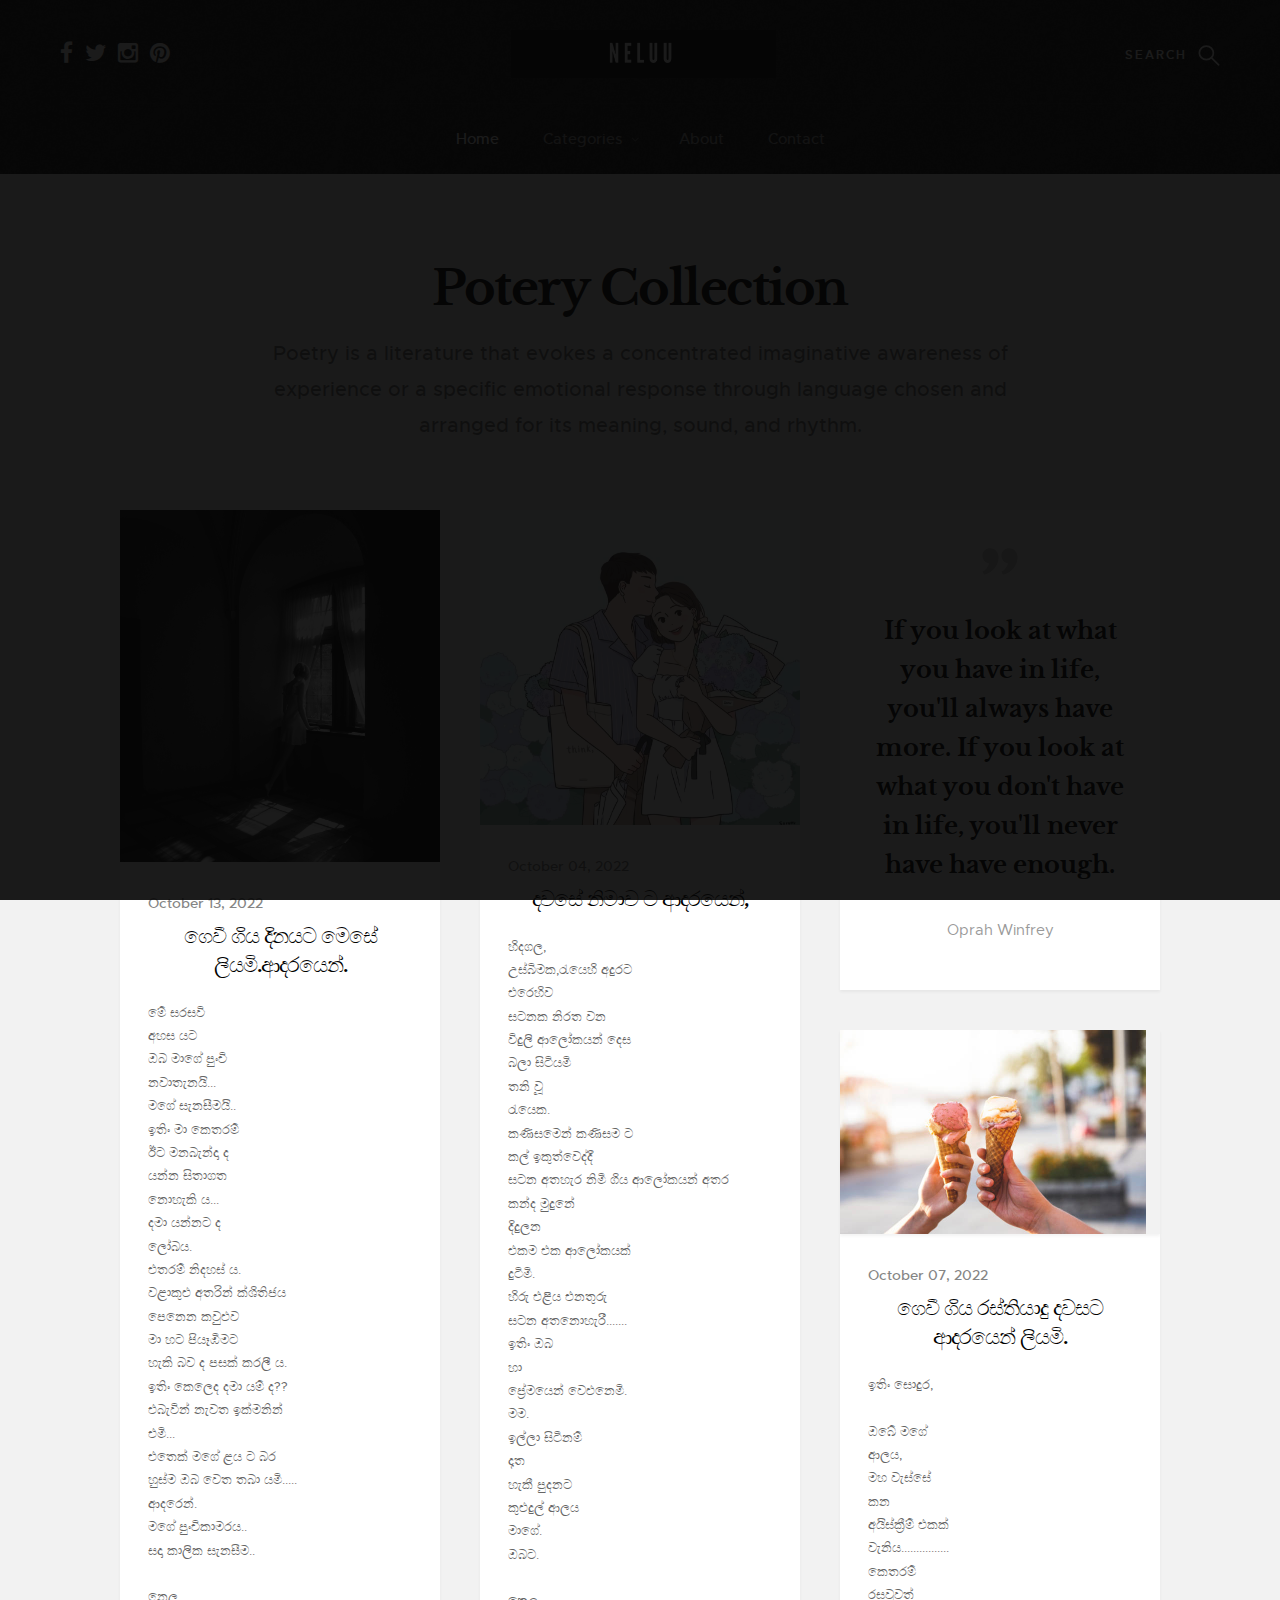
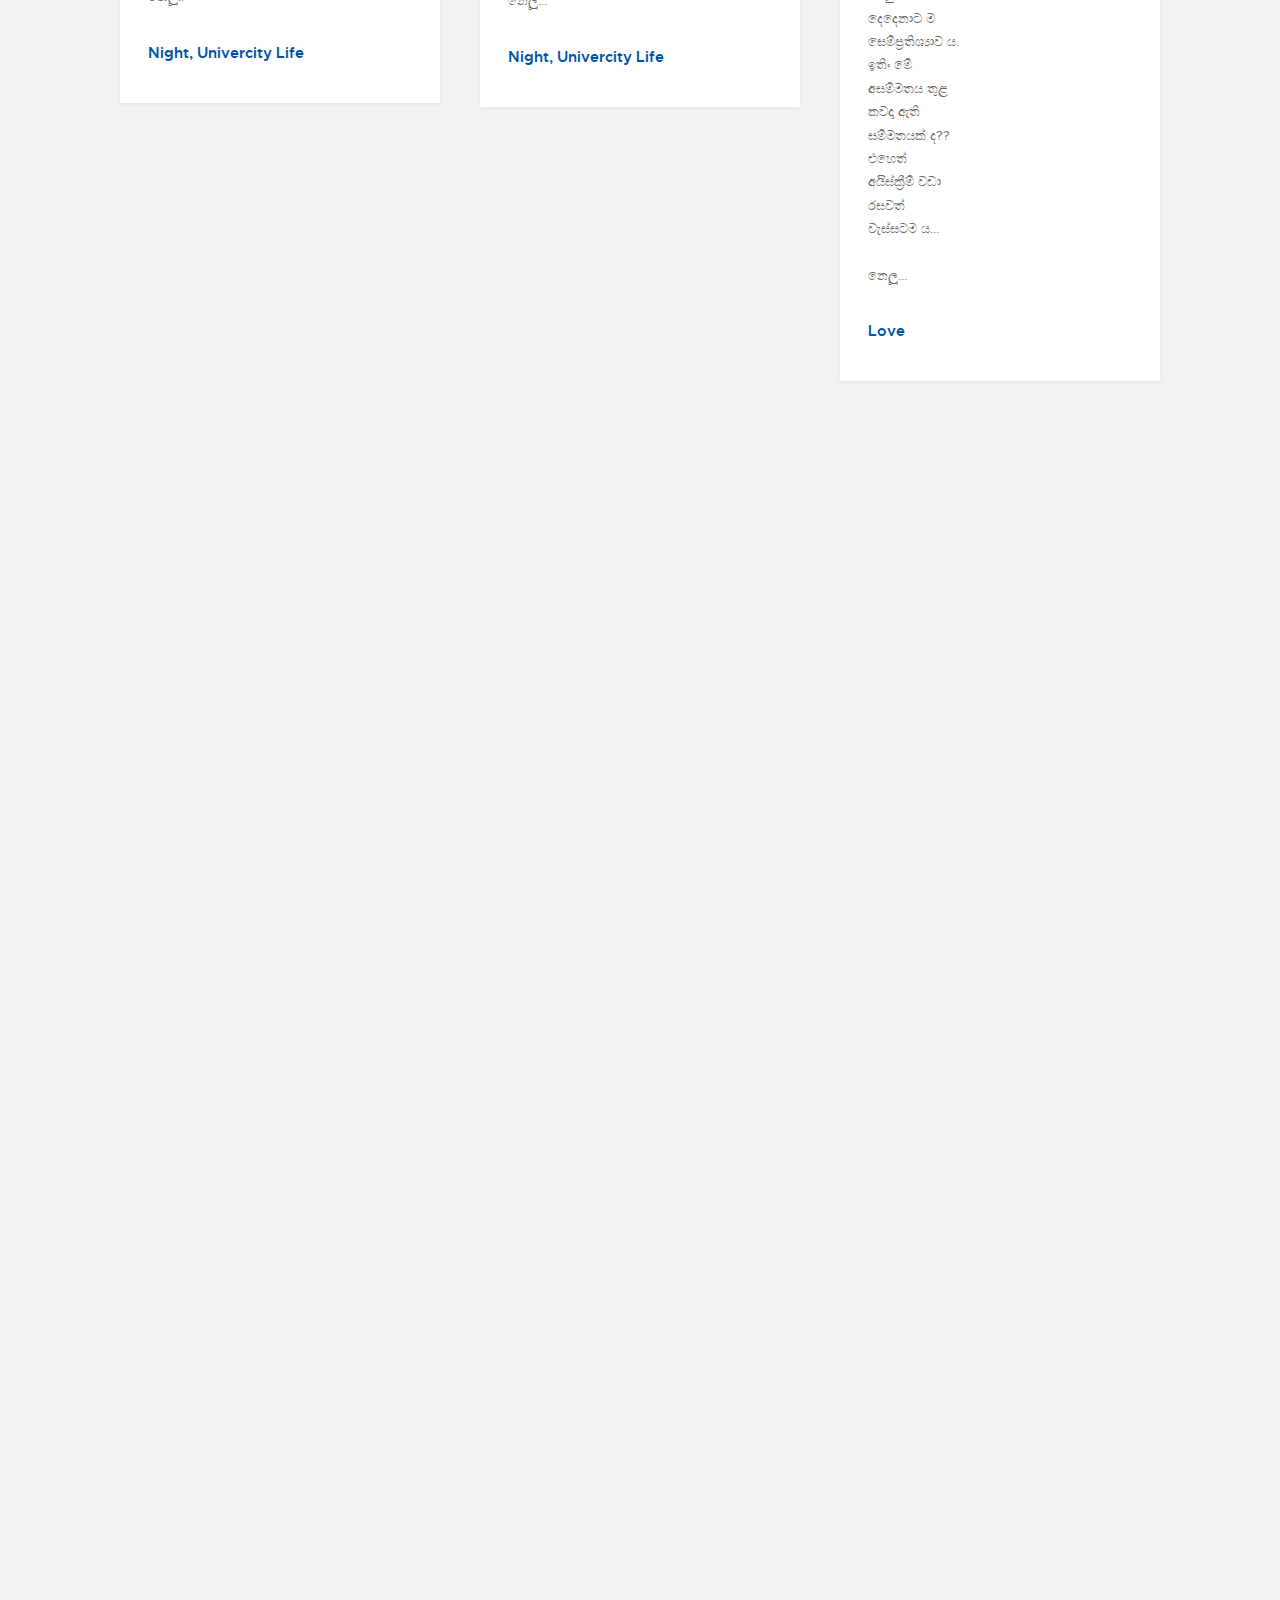
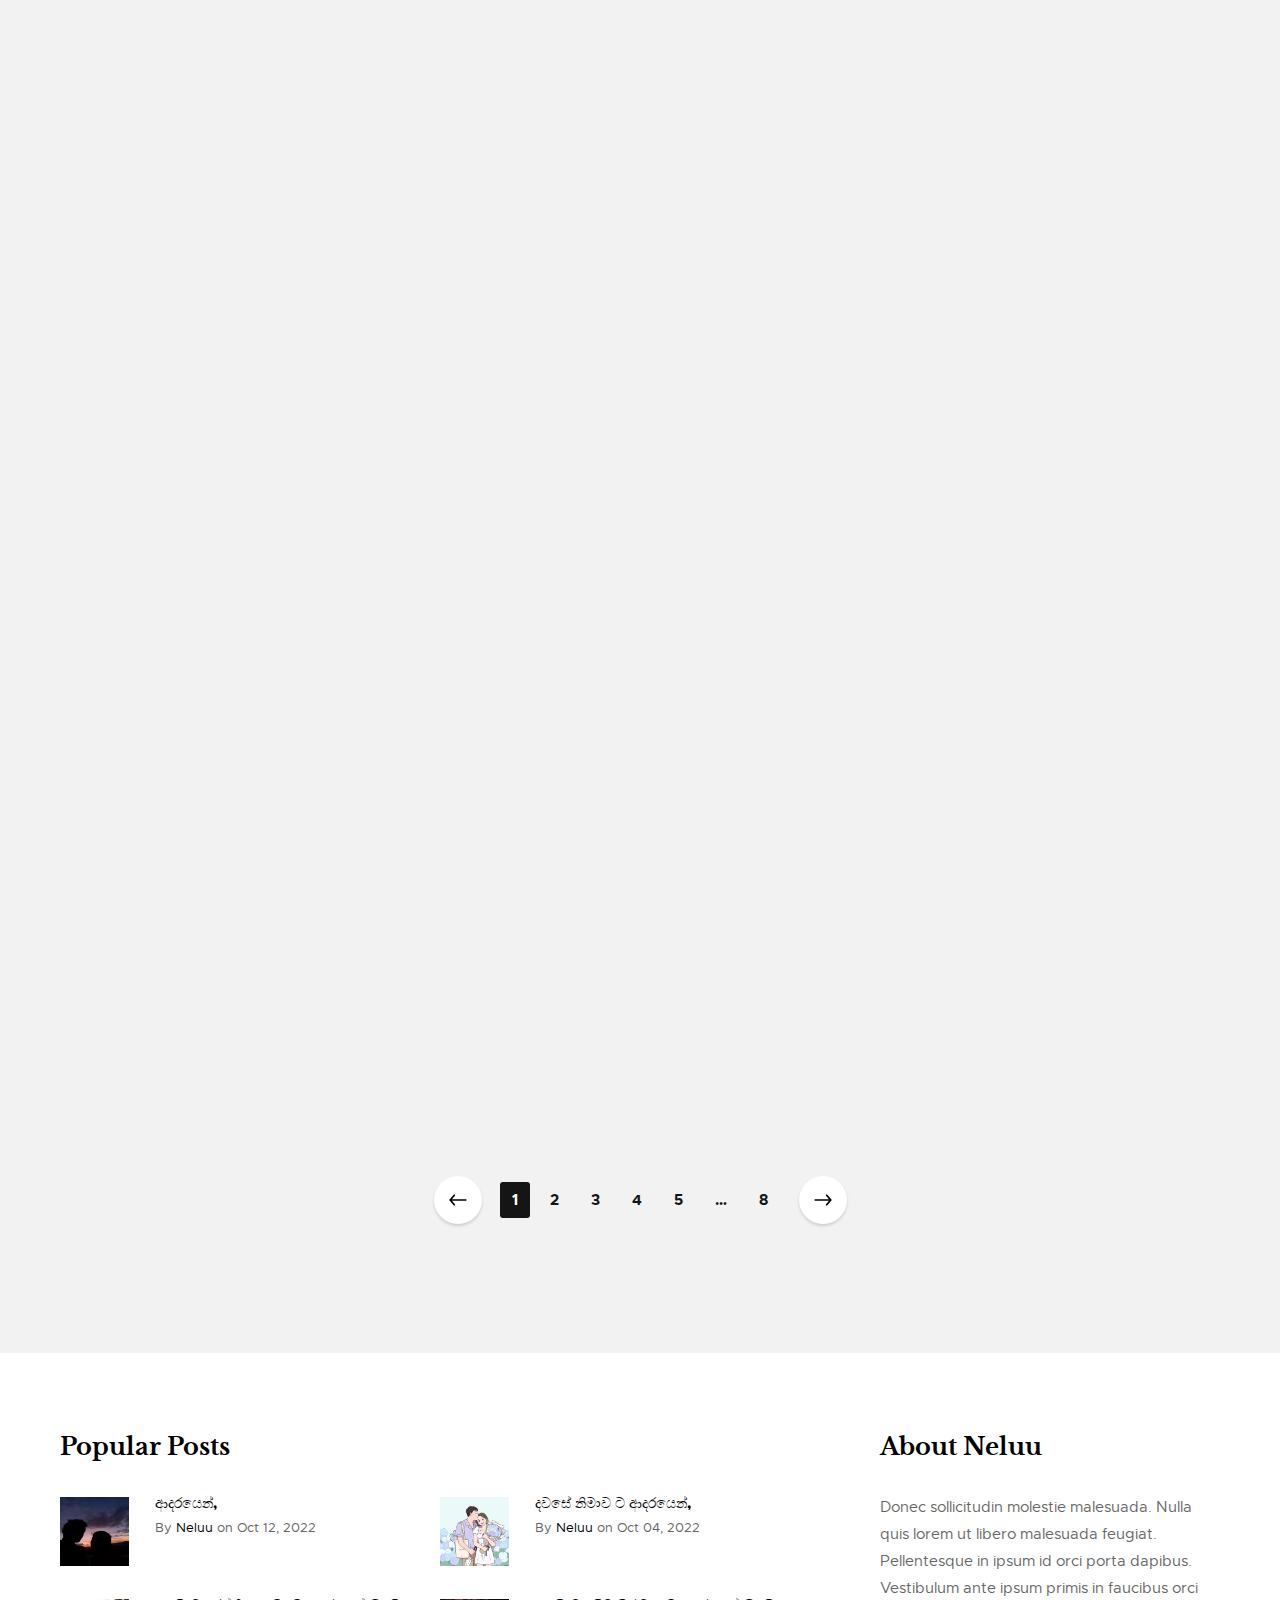
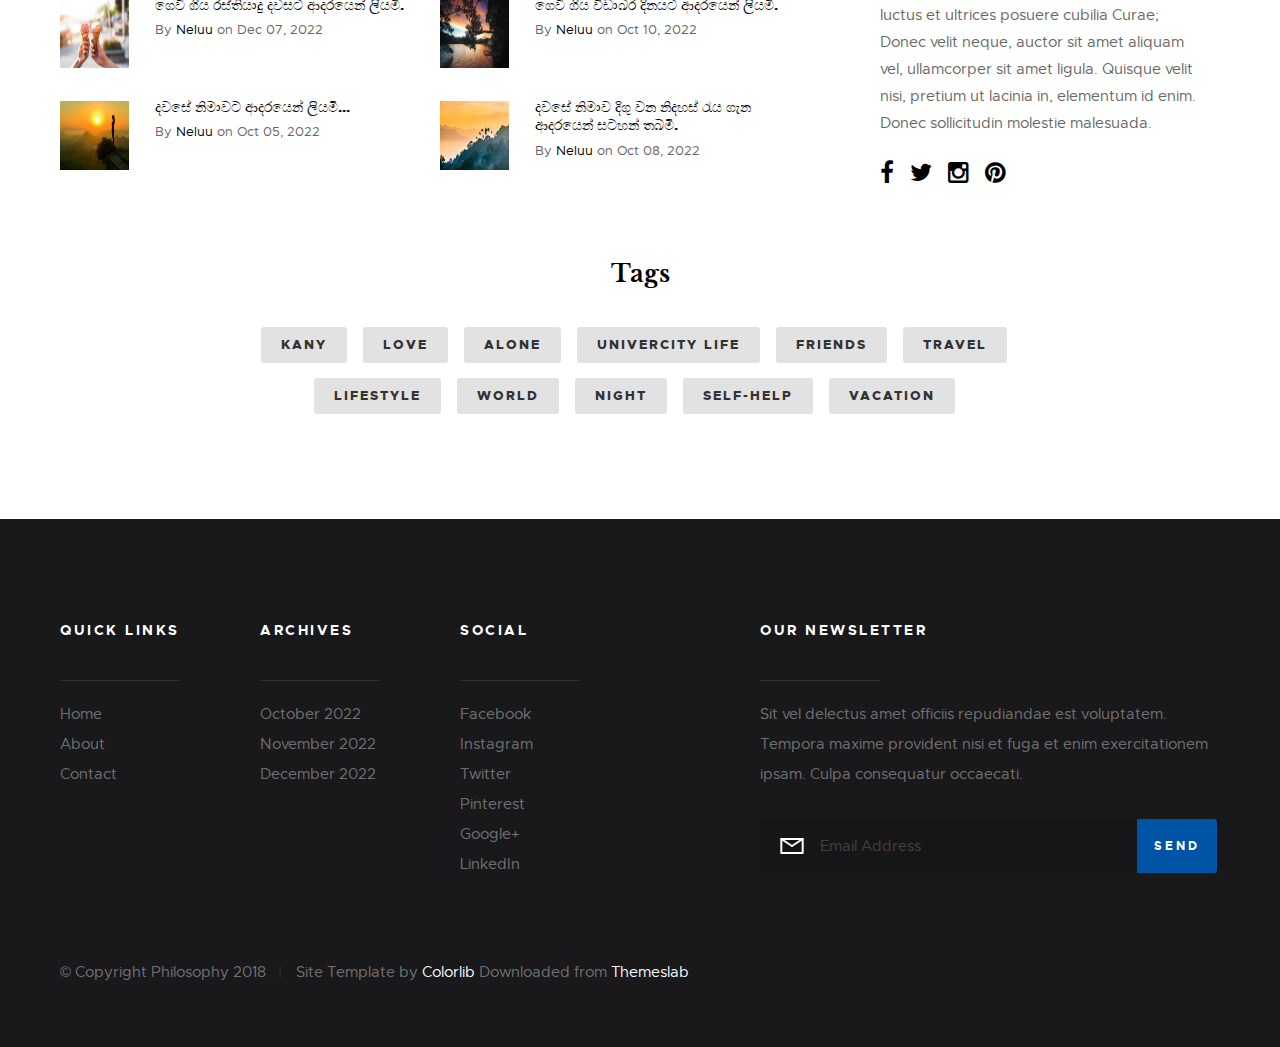
<file: index.html>
<!DOCTYPE html>
<html class="no-js" lang="en">
<head>

    <!--- basic page needs
    ================================================== -->
    <meta charset="utf-8">
    <title>Neluu - Poetry</title>
    <meta name="Neluu" content="Poetry">
    <meta name="Dasun Theekshana" content="">

    <!-- mobile specific metas
    ================================================== -->
    <meta name="viewport" content="width=device-width, initial-scale=1, maximum-scale=1">

    <!-- CSS
    ================================================== -->
    <link rel="stylesheet" href="css/base.css">
    <link rel="stylesheet" href="css/vendor.css">
    <link rel="stylesheet" href="css/main.css">

    <!-- script
    ================================================== -->
    <script src="js/modernizr.js"></script>
    <script src="js/pace.min.js"></script>

    <!-- favicons
    ================================================== -->
    <link rel="shortcut icon" href="favicon.ico" type="image/x-icon">
    <link rel="icon" href="favicon.ico" type="image/x-icon">

</head>

<body id="top">

    <!-- pageheader
    ================================================== -->
    <div class="s-pageheader">

        <header class="header">
            <div class="header__content row">

                <div class="header__logo">
                    <a class="logo" href="index.html">
                        <img src="images/Neluu.png" alt="Homepage">
                    </a>
                </div> <!-- end header__logo -->

                <ul class="header__social">
                    <li>
                        <a href="#0"><i class="fa fa-facebook" aria-hidden="true"></i></a>
                    </li>
                    <li>
                        <a href="#0"><i class="fa fa-twitter" aria-hidden="true"></i></a>
                    </li>
                    <li>
                        <a href="#0"><i class="fa fa-instagram" aria-hidden="true"></i></a>
                    </li>
                    <li>
                        <a href="#0"><i class="fa fa-pinterest" aria-hidden="true"></i></a>
                    </li>
                </ul> <!-- end header__social -->

                <a class="header__search-trigger" href="#0"></a>

                <div class="header__search">

                    <form role="search" method="get" class="header__search-form" action="#">
                        <label>
                            <span class="hide-content">Search for:</span>
                            <input type="search" class="search-field" placeholder="Type Keywords" value="" name="s" title="Search for:" autocomplete="off">
                        </label>
                        <input type="submit" class="search-submit" value="Search">
                    </form>
        
                    <a href="#0" title="Close Search" class="header__overlay-close">Close</a>

                </div>  <!-- end header__search -->


                <a class="header__toggle-menu" href="#0" title="Menu"><span>Menu</span></a>

                <nav class="header__nav-wrap">

                    <h2 class="header__nav-heading h6">Site Navigation</h2>

                    <ul class="header__nav">
                        <li class = "current"><a href="#0" title="">Home</a></li>
                        <li class="has-children">
                            <a href="#0" title="">Categories</a>
                            <ul class="sub-menu">
                            <li><a href="#">Love</a></li>
                            <li><a href="#">Alone</a></li>
                            <li><a href="#">Kandy</a></li>
                            <li><a href="#">Univercity Life</a></li>
                            <!--<li><a href="category.html">Travel</a></li>
                            <li><a href="category.html">Work</a></li>-->
                            </ul>
                        </li>
                        <!--<li class="has-children">
                            <a href="#0" title="">Blog</a>
                            <ul class="sub-menu">
                            <li><a href="single-video.html">Video Post</a></li>
                            <li><a href="single-audio.html">Audio Post</a></li>
                            <li><a href="single-gallery.html">Gallery Post</a></li>
                            <li><a href="#">Standard Post</a></li>
                            </ul>
                        </li>
                        <li><a href="style-guide.html" title="">Styles</a></li>-->
                        <li><a href="#" title="">About</a></li>
                        <li><a href="#" title="">Contact</a></li>
                    </ul> <!-- end header__nav -->

                    <a href="#0" title="Close Menu" class="header__overlay-close close-mobile-menu">Close</a>

                </nav> <!-- end header__nav-wrap -->

            </div> <!-- header-content -->
        </header> <!-- header -->

    </div> <!-- end s-pageheader -->


    <!-- s-content
    ================================================== -->
    <section class="s-content">

        <div class="row narrow">
            <div class="col-full s-content__header" data-aos="fade-up">
                <h1>Potery Collection</h1>

                <p class="lead">Poetry is a literature that evokes a concentrated imaginative awareness of experience or a specific emotional response through language chosen and arranged for its meaning, sound, and rhythm.</p>
            </div>
        </div>
        
        <div class="row masonry-wrap">
            <div class="masonry">

                <div class="grid-sizer"></div>
				
				<article class="masonry__brick entry format-standard" data-aos="fade-up">
                        
                    <div class="entry__thumb">
                        <a href="#" class="entry__thumb-link">
                            <img src="images/potery/ptry8.jpg" 
                                 srcset="images/potery/ptry8.jpg 1x, images/potery/ptry8.jpg 2x" alt="">
                        </a>
                    </div>
    
                    <div class="entry__text">
                        <div class="entry__header">
                            
                            <div class="entry__date">
                                <a href="#">October 13, 2022</a>
                            </div>
                            <h1 class="entry__title"><a href="#">ගෙවී ගිය දිනයට මෙසේ ලියමි.ආදරයෙන්.  </a></h1>
                            
                        </div>
                        <div class="entry__excerpt">
                            <p>මේ සරසවි<br>අහස යට<br>ඔබ මාගේ පුංචි <br>නවාතැනයි...<br>මගේ සැනසීමයි..<br>ඉතිං මා කෙතරම් <br>ඊට මනබැන්දා ද<br>යන්න සිතාගත <br>නොහැකි ය...<br>දමා යන්නට ද<br>ලෝබය.<br>එතරම් නිදහස් ය.<br>වළාකුළු අතරින් ක්ශිතිජය<br>පෙනෙන කවුළුව<br>මා හට පියෑඹීමට<br>හැකි බව ද පසක් කරලී ය.<br>ඉතිං කෙලෙද දමා යම් ද??<br>එබැවින් නැවත ඉක්මනින් <br>එමි...<br>එතෙක් මගේ ළය ට බර <br>හුස්ම ඔබ වෙත තබා යමි.....<br>ආදරෙන්.<br>මගේ පුංචිකාමරය..<br>සදා කාලික සැනසීම..<br><br>නෙලූ..</p>
                        </div>
                        <div class="entry__meta">
                            <span class="entry__meta-links">
                                <a href="category.html">Night</a> 
                                <a href="category.html">Univercity Life</a>
                            </span>
                        </div>
                    </div>
    
                </article> <!-- end article -->
				
                <article class="masonry__brick entry format-standard" data-aos="fade-up">
                        
                    <div class="entry__thumb">
                        <a href="#" class="entry__thumb-link">
                            <img src="images/potery/ptry2.jpg" 
                                 srcset="images/potery/ptry2.jpg 1x, images/potery/ptry2.jpg 2x" alt="">
                        </a>
                    </div>
    
                    <div class="entry__text">
                        <div class="entry__header">
                            
                            <div class="entry__date">
                                <a href="#">October 04, 2022</a>
                            </div>
                            <h1 class="entry__title"><a href="#">දවසේ නිමාව ට ආදරයෙන්,  </a></h1>
                            
                        </div>
                        <div class="entry__excerpt">
                            <p>හිදගල,<br>උස්බිමක,රැයෙහි අදුරට <br>එරෙහිව<br>සටනක නිරත වන<br>විදුලි ආලෝකයන් දෙස<br>බලා සිටියමි<br>තනි වූ<br>රැයෙක.<br>කණිසමෙන් කණිසම ට<br>කල් ඉකුත්වෙද්දී<br>සටන අතහැර නිමී ගිය ආලෝකයන් අතර<br>කන්ද මුදුනේ<br>දිදුලන<br>එකම එක ආලෝකයක්<br>දුටිමි.<br>හිරු එළිය එනතුරු <br>සටන අතනොහැරී.......<br>ඉතිං ඔබ<br>හා<br>ප්‍රේමයෙන් වෙළුනෙමි.<br>මම.<br>ඉල්ලා සිටීනම් <br>දෑත<br>හැකී පුදනට<br>කුළුදුල් ආලය<br>මාගේ.<br>ඔබට.<br><br>නෙලූ...
							</p>
                        </div>
                        <div class="entry__meta">
                            <span class="entry__meta-links">
                                <a href="category.html">Night</a> 
                                <a href="category.html">Univercity Life</a>
                            </span>
                        </div>
                    </div>
    
                </article> <!-- end article -->

                <article class="masonry__brick entry format-quote" data-aos="fade-up">
                        
                    <div class="entry__thumb">
                        <blockquote>
                                <p>If you look at what you have in life, you'll always have more. If you look at what you don't have in life, you'll never have have enough.</p>
    
                                <cite>Oprah Winfrey</cite>
                        </blockquote>
                    </div>   
    
                </article> <!-- end article -->

                <article class="masonry__brick entry format-standard">
                        
                    <div class="entry__thumb">
                        <a href="#" class="entry__thumb-link">
                            <img src="images/potery/ptry3.jpg" 
                                 srcset="images/potery/ptry3.jpg 1x, images/potery/ptry3.jpg 2x" alt="">
                        </a>
                    </div>
    
                    <div class="entry__text">
                        <div class="entry__header">
                            
                            <div class="entry__date">
                                <a href="#">October 07, 2022</a>
                            </div>
                            <h1 class="entry__title"><a href="#">ගෙවී ගිය රස්තියාදු දවසට ආදරයෙන් ලියමි.</a></h1>
                            
                        </div>
                        <div class="entry__excerpt">
                            <p>ඉතිං සොදුර, <br><br>ඔබේ මගේ<br>ආලය,<br>මහ වැස්සේ<br>කන <br>අයිස්ක්‍රීම් එකක්<br>වැනිය................<br>කෙතරම්<br>රසවුවත්<br>දෙදෙනාට ම<br>සෙම්ප්‍රතිශ්‍යාව ය.<br>ඉතිං මේ<br>අසම්මතය තුළ<br>කවදා ඇති<br>සම්මතයක් ද??<br>එහෙත්<br>අයිස්ක්‍රීම් වඩා<br>රසවත්<br>වැස්සටම ය...<br><br>නෙලූ...
                            </p>
                        </div>
                        <div class="entry__meta">
                            <span class="entry__meta-links">
                                <a href="category.html">Love</a>
                            </span>
                        </div>
                    </div>
    
                </article> <!-- end article -->

                <article class="masonry__brick entry format-standard" data-aos="fade-up">

                    <div class="entry__thumb">
                        <a href="#" class="entry__thumb-link">
                            <img src="images/potery/ptry4.jpg" 
                                 srcset="images/potery/ptry4.jpg 1x, images/potery/ptry4.jpg 2x" alt="">
                        </a>
                    </div>
    
                    <div class="entry__text">
                        <div class="entry__header">
                            
                            <div class="entry__date">
                                <a href="#">October 10, 2022</a>
                            </div>
                            <h1 class="entry__title"><a href="#">ගෙවී ගිය විඩාබර දිනයට ආදරයෙන් ලියමි.</a></h1>
                            
                        </div>
                        <div class="entry__excerpt">
                            <p>නොසන්සුන් ඇස් වලින් <br>මහ සෙනග දෙස <br>බලමින්<br>හදුනන දෑස් හොයන<br>කුළුදුල් පෙම්වතුන් <br>දුටිමි,<br>මම<br>නුවර අහස යට,<br>තනි වූ දිනෙක.....<br>මුමුණමින් එකිනෙකා<br>පටළමින් දෑත් බැද<br>සොයා ගිය ප්‍රේමයක්<br>තව තිබුණි <br>වැව රවුම කෙළවරක,<br>පෙම්බස් වලින්<br>ඉතිරී ගිය<br>තැන් අතර<br>එකම එක<br>බංකුවක්<br>ඇස ගැටුනි.....<br>මට සිතුණි.<br>ඒ මම ම යැයි කියා...<br>හුදෙකලාවෙම සිටින<br>ගල් ගැහුණු හදවත්<br>ඇති බවක් මට<br>දැනුණි,<br>ඒ කොන්ක්‍රීට් බැම්මටත්....<br>ඉතිං මා පෙම් <br>බැන් ද ඒ නුවර වැව් <br>බැම්ම දරාගෙන <br>සිටි බවත්<br>ඇත්ත විය<br>ප්‍රේම දිය.........<br>අපි සබද<br>එකි නෙකා<br>දරාගමු <br>වෙන්වීම<br>හමුවීම...........................<br><br>නෙලූ...
                            </p>
                        </div>
                        <div class="entry__meta">
                            <span class="entry__meta-links">
                                <a href="#">Love</a>
                                <a href="#">Kandy</a>
                            </span>
                        </div>
                    </div>
    
                </article> <!-- end article -->

                <article class="masonry__brick entry format-standard" data-aos="fade-up">

                    <div class="entry__thumb">
                        <a href="#" class="entry__thumb-link">
                            <img src="images/potery/ptry5.jpg" 
                                 srcset="images/potery/ptry5.jpg 1x, images/potery/ptry5.jpg 2x" alt="">
                        </a>
                    </div>
    
                    <div class="entry__text">
                        <div class="entry__header">
                            
                            <div class="entry__date">
                                <a href="#">October 05, 2017</a>
                            </div>
                            <h1 class="entry__title"><a href="#">දවසේ නිමාවට ආදරයෙන් ලියමි...</a></h1>
                            
                        </div>
                        <div class="entry__excerpt">
                            <p>ඇයි ඔහොම තනියම .......................... ?<br>නිකං...<br>ඇයි තනියෙන් හොද නැද්ද.<br>මමත් කල්පනා කළා...<br><br>ඔව්<br><br>ජීවිතය ට වාරුවක්<br>උදෙසා<br>සහකරුවෙකු අවැසිමයි<br>කියා ලෝකයා ඔබට <br>කියාවි.<br>ඔබව විවාහයක <br>සිරකරාවි.<br>නමුත්,,,,<br>ඔබ ඔබවම<br>ඔබට රුකුලක් කරගන්න.<br>ඔබට අවැසි දේ <br>සිහියෙන්<br>සිතන්න.<br>ඔබේ සැනසීම<br>තවකෙකු මත<br>නොරදවන්න...<br>ප්‍රීතිමත් වීම උදෙසා <br>අනුන්ගේ වහලෙකු නොවන්න.<br>ඉතිං ඔබ ඔබ ම වෙන්න.<br><br>නෙලූ...
                            </p>
                        </div>
                        <div class="entry__meta">
                            <span class="entry__meta-links">
                                <a href="#">Alone</a> 
                            </span>
                        </div>
                    </div>
    
                </article> <!-- end article -->
				<!--
                <article class="masonry__brick entry format-video" data-aos="fade-up">
                        
                    <div class="entry__thumb video-image">
                        <a href="https://player.vimeo.com/video/117310401?color=01aef0&title=0&byline=0&portrait=0" data-lity>
                            <img src="images/thumbs/masonry/shutterbug-400.jpg" 
                                 srcset="images/thumbs/masonry/shutterbug-400.jpg 1x, images/thumbs/masonry/shutterbug-800.jpg 2x" alt="">
                        </a>
                    </div>
    
                    <div class="entry__text">
                        <div class="entry__header">
                            
                            <div class="entry__date">
                                <a href="single-video.html">December 10, 2017</a>
                            </div>
                            <h1 class="entry__title"><a href="single-video.html">Key Benefits Of Family Photography.</a></h1>
                            
                        </div>
                        <div class="entry__excerpt">
                            <p>
                                Lorem ipsum Sed eiusmod esse aliqua sed incididunt aliqua incididunt mollit id et sit proident dolor nulla sed commodo est ad minim elit reprehenderit nisi officia aute incididunt velit sint in aliqua...
                            </p>
                        </div>
                        <div class="entry__meta">
                            <span class="entry__meta-links">
                                <a href="category.html">Family</a> 
                                <a href="category.html">Photography</a>
                            </span>
                        </div>
                    </div>
    
                </article> <!-- end article -->

				<!--
                <article class="masonry__brick entry format-gallery" data-aos="fade-up">
                        
                    <div class="entry__thumb slider">
                        <div class="slider__slides">
                            <div class="slider__slide">
                                <img src="images/thumbs/masonry/gallery/gallery-1-400.jpg" 
                                     srcset="images/thumbs/masonry/gallery/gallery-1-400.jpg 1x, images/thumbs/masonry/gallery/gallery-1-800.jpg 2x" alt=""> 
                            </div>
                            <div class="slider__slide">
                                <img src="images/thumbs/masonry/gallery/gallery-2-400.jpg" 
                                     srcset="images/thumbs/masonry/gallery/gallery-2-400.jpg 1x, images/thumbs/masonry/gallery/gallery-2-800.jpg 2x" alt=""> 
                            </div>
                            <div class="slider__slide">
                                <img src="images/thumbs/masonry/gallery/gallery-3-400.jpg" 
                                     srcset="images/thumbs/masonry/gallery/gallery-3-400.jpg 1x, images/thumbs/masonry/gallery/gallery-3-800.jpg 2x" alt="">  
                            </div>
                        </div>
                    </div>
    
                    <div class="entry__text">
                        <div class="entry__header">
                            
                            <div class="entry__date">
                                <a href="single-gallery.html">December 10, 2017</a>
                            </div>
                            <h1 class="entry__title"><a href="single-gallery.html">Workspace Design Trends and Ideas.</a></h1>
                            
                        </div>
                        <div class="entry__excerpt">
                            <p>
                                Lorem ipsum Sed eiusmod esse aliqua sed incididunt aliqua incididunt mollit id et sit proident dolor nulla sed commodo est ad minim elit reprehenderit nisi officia aute incididunt velit sint in aliqua...
                            </p>
                        </div>
                        <div class="entry__meta">
                            <span class="entry__meta-links">
                                <a href="category.html">Work</a> 
                                <a href="category.html">Management</a>
                            </span>
                        </div>
                    </div>
    
                </article> <!-- end article -->
				<!--
                <article class="masonry__brick entry format-audio" data-aos="fade-up">

                    <div class="entry__thumb">
                        <a href="single-audio.html" class="entry__thumb-link">
                            <img src="images/thumbs/masonry/guitarman-400.jpg" 
                                 srcset="images/thumbs/masonry/guitarman-400.jpg 1x, images/thumbs/masonry/guitarman-800.jpg 2x" alt="">
                        </a>
                        <div class="audio-wrap">
                            <audio id="player" src="media/AirReview-Landmarks-02-ChasingCorporate.mp3" width="100%" height="42" controls="controls"></audio>
                        </div>
                    </div>

                    <div class="entry__text">
                        <div class="entry__header">
                            
                            <div class="entry__date">
                                <a href="single-audio.html">December 10, 2017</a>
                            </div>
                            <h1 class="entry__title"><a href="single-audio.html">What Your Music Preference Says About You and Your Personality.</a></h1>
                            
                        </div>
                        <div class="entry__excerpt">
                            <p>
                                Lorem ipsum Sed eiusmod esse aliqua sed incididunt aliqua incididunt mollit id et sit proident dolor nulla sed commodo est ad minim elit reprehenderit nisi officia aute incididunt velit sint in aliqua...
                            </p>
                        </div>
                        <div class="entry__meta">
                            <span class="entry__meta-links">
                                <a href="category.html">Music</a> 
                                <a href="category.html">Lifestyle</a>
                            </span>
                        </div>
                    </div>

                </article> <!-- end article -->
				
                <article class="masonry__brick entry format-quote" data-aos="fade-up">
                        
                    <div class="entry__thumb">
                        <blockquote>
                        
                            <p>If Life were predictable it would cease to be life, and be without flavor..</p>
                            <cite>Eleanor Roosevelt
                            </cite>
                        </blockquote>
                    </div>
                    
                </article> <!-- end article -->
				
                <article class="masonry__brick entry format-standard" data-aos="fade-up">

                    <div class="entry__thumb">
                        <a href="#" class="entry__thumb-link">
                            <img src="images/potery/ptry6.jpg" 
                                 srcset="images/potery/ptry6.jpg 1x, images/potery/ptry6.jpg 2x" alt="">
                        </a>
                    </div>

                    <div class="entry__text">
                        <div class="entry__header">
                            
                            <div class="entry__date">
                                <a href="#">October 8, 2022</a>
                            </div>
                            <h1 class="entry__title"><a href="#">දවසේ නිමාව දිගු වන නිදහස් රැය ගැන ආදරයෙන් සටහන් තබමි.</a></h1>
                            
                        </div>
                        <div class="entry__excerpt">
                            <p>රැයෙහි ද අසම්මත <br>වෙලාවක<br>කාටත් හොරෙන්<br>පිටත් වූයෙමි<br>හන්තාන <br>අහස යට<br>නුවරට.....<br>ඉතිං ,<br>ගත දැවටෙන <br>මේ සිසිල්<br>සුළං පොද<br>සැනසුමකි<br>දිවියට..............<br>ලොවම<br>නිදිගත්<br>රාත්‍රියේ <br>ඇසිපිය නොහෙලා<br>විදගමි<br>මේ<br>සතුට<br>හුදෙකලාව ම.<br><br>නෙලූ ...
                            </p>
                        </div>
                        <div class="entry__meta">
                            <span class="entry__meta-links">
                                <a href="#">Night</a>
                                <a href="#">Relationship</a>
                            </span>
                        </div>
                    </div>

                </article> <!-- end article -->
				
                <article class="masonry__brick entry format-standard" data-aos="fade-up">

                    <div class="entry__thumb">
                        <a href="#" class="entry__thumb-link">
                            <img src="images/potery/ptry7.jpg" 
                                 srcset="images/potery/ptry7.jpg 1x, images/potery/ptry7.jpg 2x" alt="">
                        </a>
                    </div>

                    <div class="entry__text">
                        <div class="entry__header">
                            
                            <div class="entry__date">
                                <a href="#">October 03, 2022</a>
                            </div>
                            <h1 class="entry__title"><a href="#">දිනයේ ආරම්භය මා සමග අමනාප නැති බව සිතමි.එබැවින් දිනයෙහි අවසානය ට සටහන් තබමි.ආදරයෙන්...</a></h1>
                            
                        </div>
                        <div class="entry__excerpt">
                            <p>ලෝකයේ<br>කොතෙක් මිනිසුන්<br>සිටිය ද<br>ඒ සියල්ල<br>එක හා<br>සමාන නැත.<br>එබැවින් <br>ලෝකය <br>ගෝලාකාර ය.<br>විවිධ ය.<br>මේ දර්ශන<br>පඨය තුළ<br>ඔබ දකින<br>මා<br>වෙනස්‍ ය.<br>ඒ කෙසේ වුවත්<br>මා තරමට<br>මා ගැන දන්නා <br>අන්කවරෙකු<br>හෝ නැත.<br>එබැවින්<br>ඔබ මට ලබාදෙන<br>චරිත සහතික වලින්<br>මට ඇති <br>ඵලක් නැත.<br><br>නෙලූ...
                            </p>
                        </div>
                        <div class="entry__meta">
                            <span class="entry__meta-links">
                                <a href="#">Lifestyle</a>
								<a href="#">World</a>
                            </span>
                        </div>
                    </div>

                </article> <!-- end article -->
				<!--
                <article class="masonry__brick entry format-standard" data-aos="fade-up">

                    <div class="entry__thumb">
                        <a href="#" class="entry__thumb-link">
                            <img src="images/thumbs/masonry/fuji-400.jpg" 
                                 srcset="images/thumbs/masonry/fuji-400.jpg 1x, images/thumbs/masonry/fuji-800.jpg 2x" alt="">
                        </a>
                    </div>

                    <div class="entry__text">
                        <div class="entry__header">
                            
                            <div class="entry__date">
                                <a href="#">December 10, 2017</a>
                            </div>
                            <h1 class="entry__title"><a href="#">Just Another  Standard Format Post.</a></h1>
                            
                        </div>
                        <div class="entry__excerpt">
                            <p>
                                Lorem ipsum Sed eiusmod esse aliqua sed incididunt aliqua incididunt mollit id et sit proident dolor nulla sed commodo est ad minim elit reprehenderit nisi officia aute incididunt velit sint in aliqua...
                            </p>
                        </div>
                        <div class="entry__meta">
                            <span class="entry__meta-links">
                                <a href="category.html">Design</a> 
                                <a href="category.html">Photography</a>
                            </span>
                        </div>
                    </div>

                </article> <!-- end article -->
				<!--
                <article class="masonry__brick entry format-standard" data-aos="fade-up">

                    <div class="entry__thumb">
                        <a href="#" class="entry__thumb-link">
                            <img src="images/thumbs/masonry/sydney-400.jpg" 
                                 srcset="images/thumbs/masonry/sydney-400.jpg 1x, images/thumbs/masonry/sydney-800.jpg 2x" alt="">
                        </a>
                    </div>

                    <div class="entry__text">
                        <div class="entry__header">
                            
                            <div class="entry__date">
                                <a href="#">December 10, 2017</a>
                            </div>
                            <h1 class="entry__title"><a href="#">Planning Your First Trip to Sydney.</a></h1>
                            
                        </div>
                        <div class="entry__excerpt">
                            <p>
                                Lorem ipsum Sed eiusmod esse aliqua sed incididunt aliqua incididunt mollit id et sit proident dolor nulla sed commodo est ad minim elit reprehenderit nisi officia aute incididunt velit sint in aliqua...
                            </p>
                        </div>
                        <div class="entry__meta">
                            <span class="entry__meta-links">
                                <a href="category.html">Travel</a> 
                                <a href="category.html">Vacation</a>
                            </span>
                        </div>
                    </div>

                </article> <!-- end article --> 

            </div> <!-- end masonry -->
        </div> <!-- end masonry-wrap -->

        <div class="row">
            <div class="col-full">
                <nav class="pgn">
                    <ul>
                        <li><a class="pgn__prev" href="#0">Prev</a></li>
                        <li><a class="pgn__num current" href="#0">1</a></li>
                        <li><span class="pgn__num ">2</span></li>
                        <li><a class="pgn__num" href="#0">3</a></li>
                        <li><a class="pgn__num" href="#0">4</a></li>
                        <li><a class="pgn__num" href="#0">5</a></li>
                        <li><span class="pgn__num dots">…</span></li>
                        <li><a class="pgn__num" href="#0">8</a></li>
                        <li><a class="pgn__next" href="#0">Next</a></li>
                    </ul>
                </nav>
            </div>
        </div>

    </section> <!-- s-content -->
    

    <!-- s-extra
    ================================================== -->
    <section class="s-extra">

        <div class="row top">

            <div class="col-eight md-six tab-full popular">
                <h3>Popular Posts</h3>

                <div class="block-1-2 block-m-full popular__posts">
                    <article class="col-block popular__post">
                        <a href="#0" class="popular__thumb">
                            <img src="images/potery/ptry1.jpg" alt="">
                        </a>
                        <h5><a href="#0">ආදරයෙන්,</a></h5>
                        <section class="popular__meta">
                             <span class="popular__author"><span>By</span> <a href="#0"> Neluu</a></span>
                            <span class="popular__date"><span>on</span> <time datetime="2017-12-19">Oct 12, 2022</time></span>
                        </section>
                    </article>
                    <article class="col-block popular__post">
                        <a href="#0" class="popular__thumb">
                            <img src="images/potery/ptry2.jpg" alt="">
                        </a>
                        <h5><a href="#0">දවසේ නිමාව ට ආදරයෙන්,</a></h5>
                        <section class="popular__meta">
                            <span class="popular__author"><span>By</span> <a href="#0"> Neluu</a></span>
                            <span class="popular__date"><span>on</span> <time datetime="2017-12-18">Oct 04, 2022</time></span>
                        </section>
                    </article>
                    <article class="col-block popular__post">
                        <a href="#0" class="popular__thumb">
                            <img src="images/potery/ptry3.jpg" alt="">
                        </a>
                        <h5><a href="#0">ගෙවී ගිය රස්තියාදු දවසට ආදරයෙන් ලියමි.</a></h5>
                        <section class="popular__meta">
                                <span class="popular__author"><span>By</span> <a href="#0"> Neluu</a></span>
                            <span class="popular__date"><span>on</span> <time datetime="2017-12-16">Dec 07, 2022</time></span>
                        </section>
                    </article>
                    <article class="col-block popular__post">
                        <a href="#0" class="popular__thumb">
                            <img src="images/potery/ptry4.jpg" alt="">
                        </a>
                        <h5><a href="#0">ගෙවී ගිය විඩාබර දිනයට ආදරයෙන් ලියමි.</a></h5>
                        <section class="popular__meta">
                            <span class="popular__author"><span>By</span> <a href="#0"> Neluu</a></span>
                            <span class="popular__date"><span>on</span> <time datetime="2017-12-16">Oct 10, 2022</time></span>
                        </section>
                    </article>
                    <article class="col-block popular__post">
                        <a href="#0" class="popular__thumb">
                            <img src="images/potery/ptry5.jpg" alt="">
                        </a>
                        <h5><a href="#0">දවසේ නිමාවට ආදරයෙන් ලියමි...</a></h5>
                        <section class="popular__meta">
                            <span class="popular__author"><span>By</span> <a href="#0"> Neluu</a></span>
                            <span class="popular__date"><span>on</span> <time datetime="2017-12-14">Oct 05, 2022</time></span>
                        </section>
                    </article>
                    <article class="col-block popular__post">
                        <a href="#0" class="popular__thumb">
                            <img src="images/potery/ptry6.jpg" alt="">
                        </a>
                        <h5><a href="#0">දවසේ නිමාව දිගු වන නිදහස් රැය ගැන ආදරයෙන් සටහන් තබමි.</a></h5>
                        <section class="popular__meta">
                            <span class="popular__author"><span>By</span> <a href="#0"> Neluu</a></span>
                            <span class="popular__date"><span>on</span> <time datetime="2017-12-12">Oct 08, 2022</time></span>
                        </section>
                    </article>
                </div> <!-- end popular_posts -->
            </div> <!-- end popular -->
            
            <div class="col-four md-six tab-full about">
                <h3>About Neluu</h3>

                <p>
                Donec sollicitudin molestie malesuada. Nulla quis lorem ut libero malesuada feugiat. Pellentesque in ipsum id orci porta dapibus. Vestibulum ante ipsum primis in faucibus orci luctus et ultrices posuere cubilia Curae; Donec velit neque, auctor sit amet aliquam vel, ullamcorper sit amet ligula. Quisque velit nisi, pretium ut lacinia in, elementum id enim. Donec sollicitudin molestie malesuada.
                </p>

                <ul class="about__social">
                    <li>
                        <a href="#0"><i class="fa fa-facebook" aria-hidden="true"></i></a>
                    </li>
                    <li>
                        <a href="#0"><i class="fa fa-twitter" aria-hidden="true"></i></a>
                    </li>
                    <li>
                        <a href="#0"><i class="fa fa-instagram" aria-hidden="true"></i></a>
                    </li>
                    <li>
                        <a href="#0"><i class="fa fa-pinterest" aria-hidden="true"></i></a>
                    </li>
                </ul> <!-- end header__social -->
            </div> <!-- end about -->

        </div> <!-- end row -->

        <div class="row bottom tags-wrap">
            <div class="col-full tags">
                <h3>Tags</h3>

                <div class="tagcloud">
                    <a href="#0">Kany</a>
                    <a href="#0">Love</a>
                    <a href="#0">Alone</a>
                    <a href="#0">Univercity Life</a>
                    <a href="#0">Friends</a>
                    <a href="#0">Travel</a>
                    <a href="#0">Lifestyle</a>
                    <a href="#0">World</a>
                    <a href="#0">Night</a>
                    <a href="#0">Self-Help</a>
                    <a href="#0">Vacation</a>
                </div> <!-- end tagcloud -->
            </div> <!-- end tags -->
        </div> <!-- end tags-wrap -->

    </section> <!-- end s-extra -->


    <!-- s-footer
    ================================================== -->
    <footer class="s-footer">

        <div class="s-footer__main">
            <div class="row">
                
                <div class="col-two md-four mob-full s-footer__sitelinks">
                        
                    <h4>Quick Links</h4>

                    <ul class="s-footer__linklist">
                        <li><a href="#0">Home</a></li>
                        <!--<li><a href="#0">Blog</a></li>
                        <li><a href="#0">Styles</a></li>-->
                        <li><a href="#0">About</a></li>
                        <li><a href="#0">Contact</a></li>
                        <!--<li><a href="#0">Privacy Policy</a></li>-->
                    </ul>

                </div> <!-- end s-footer__sitelinks -->

                <div class="col-two md-four mob-full s-footer__archives">
                        
                    <h4>Archives</h4>

                    <ul class="s-footer__linklist">
                        <li><a href="#0">October 2022</a></li>
                        <li><a href="#0">November 2022</a></li>
                        <li><a href="#0">December 2022</a></li>
                        <!--<li><a href="#0">October 2017</a></li>
                        <li><a href="#0">September 2017</a></li>
                        <li><a href="#0">August 2017</a></li>-->
                    </ul>

                </div> <!-- end s-footer__archives -->

                <div class="col-two md-four mob-full s-footer__social">
                        
                    <h4>Social</h4>

                    <ul class="s-footer__linklist">
                        <li><a href="#0">Facebook</a></li>
                        <li><a href="#0">Instagram</a></li>
                        <li><a href="#0">Twitter</a></li>
                        <li><a href="#0">Pinterest</a></li>
                        <li><a href="#0">Google+</a></li>
                        <li><a href="#0">LinkedIn</a></li>
                    </ul>

                </div> <!-- end s-footer__social -->

                <div class="col-five md-full end s-footer__subscribe">
                        
                    <h4>Our Newsletter</h4>

                    <p>Sit vel delectus amet officiis repudiandae est voluptatem. Tempora maxime provident nisi et fuga et enim exercitationem ipsam. Culpa consequatur occaecati.</p>

                    <div class="subscribe-form">
                        <form id="mc-form" class="group" novalidate="true">

                            <input type="email" value="" name="EMAIL" class="email" id="mc-email" placeholder="Email Address" required="">
                
                            <input type="submit" name="subscribe" value="Send">
                
                            <label for="mc-email" class="subscribe-message"></label>
                
                        </form>
                    </div>

                </div> <!-- end s-footer__subscribe -->

            </div>
        </div> <!-- end s-footer__main -->

        <div class="s-footer__bottom">
            <div class="row">
                <div class="col-full">
                    <div class="s-footer__copyright">
                        <span>© Copyright Philosophy 2018</span> 
                        <span>Site Template by <a href="https://colorlib.com/">Colorlib</a> Downloaded from <a href="https://themeslab.org/" target="_blank">Themeslab</a></span>
                    </div>

                    <div class="go-top">
                        <a class="smoothscroll" title="Back to Top" href="#top"></a>
                    </div>
                </div>
            </div>
        </div> <!-- end s-footer__bottom -->

    </footer> <!-- end s-footer -->


    <!-- preloader
    ================================================== -->
    <div id="preloader">
        <div id="loader">
            <div class="line-scale">
                <div></div>
                <div></div>
                <div></div>
                <div></div>
                <div></div>
            </div>
        </div>
    </div>


    <!-- Java Script
    ================================================== -->
    <script src="js/jquery-3.2.1.min.js"></script>
    <script src="js/plugins.js"></script>
    <script src="js/main.js"></script>

</body>

</html>
</file>
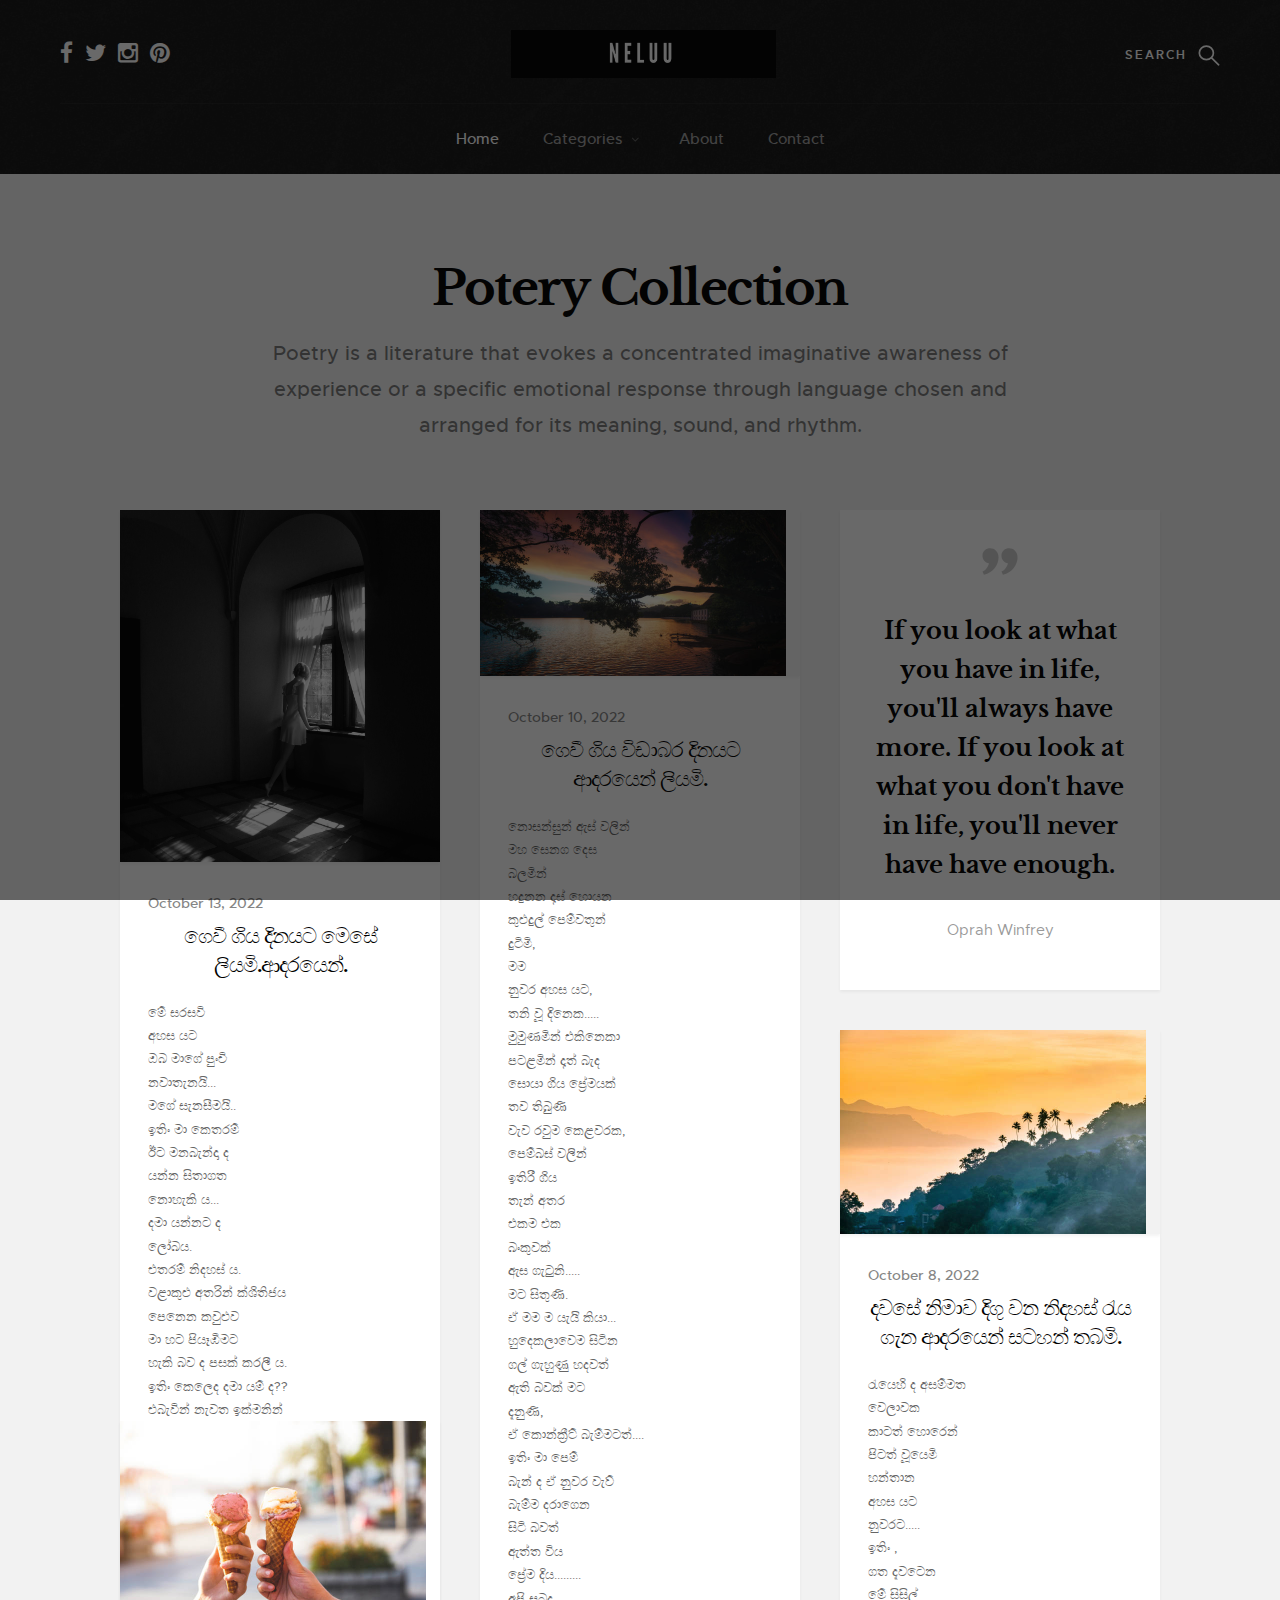
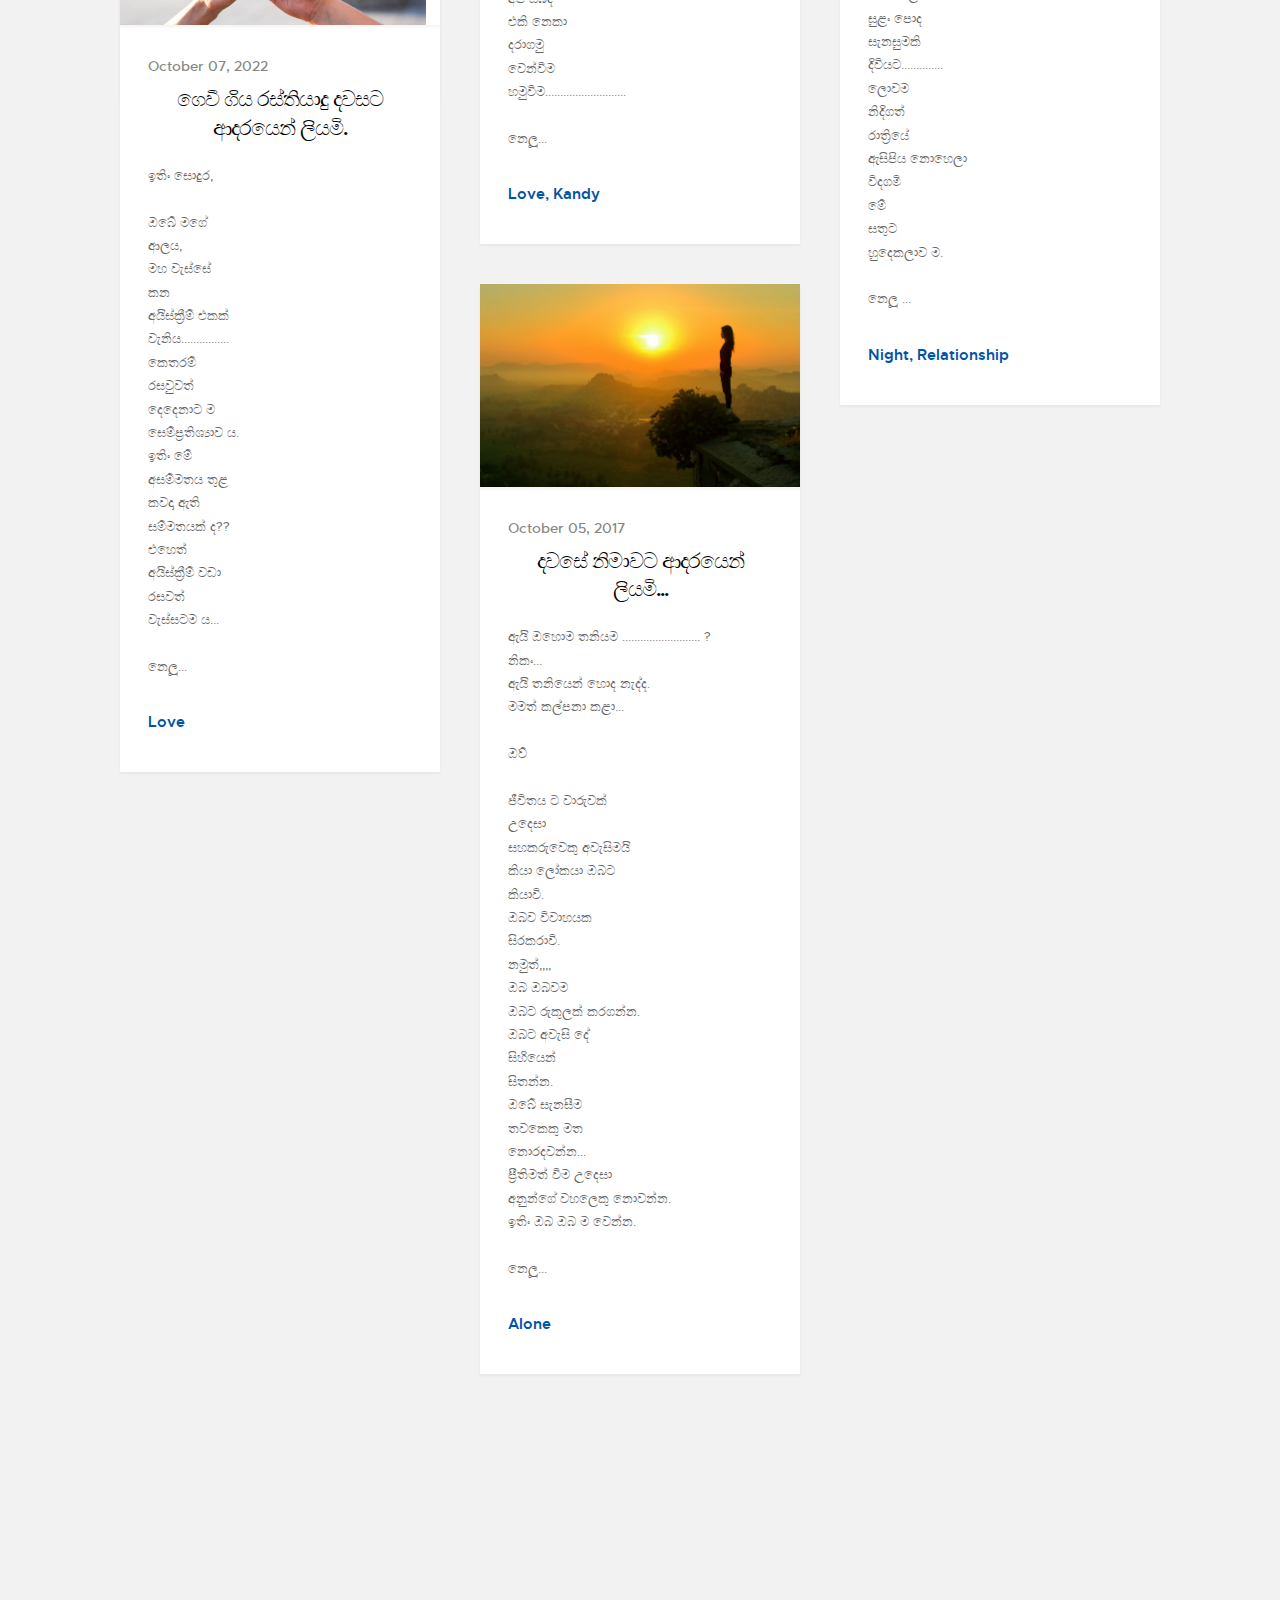
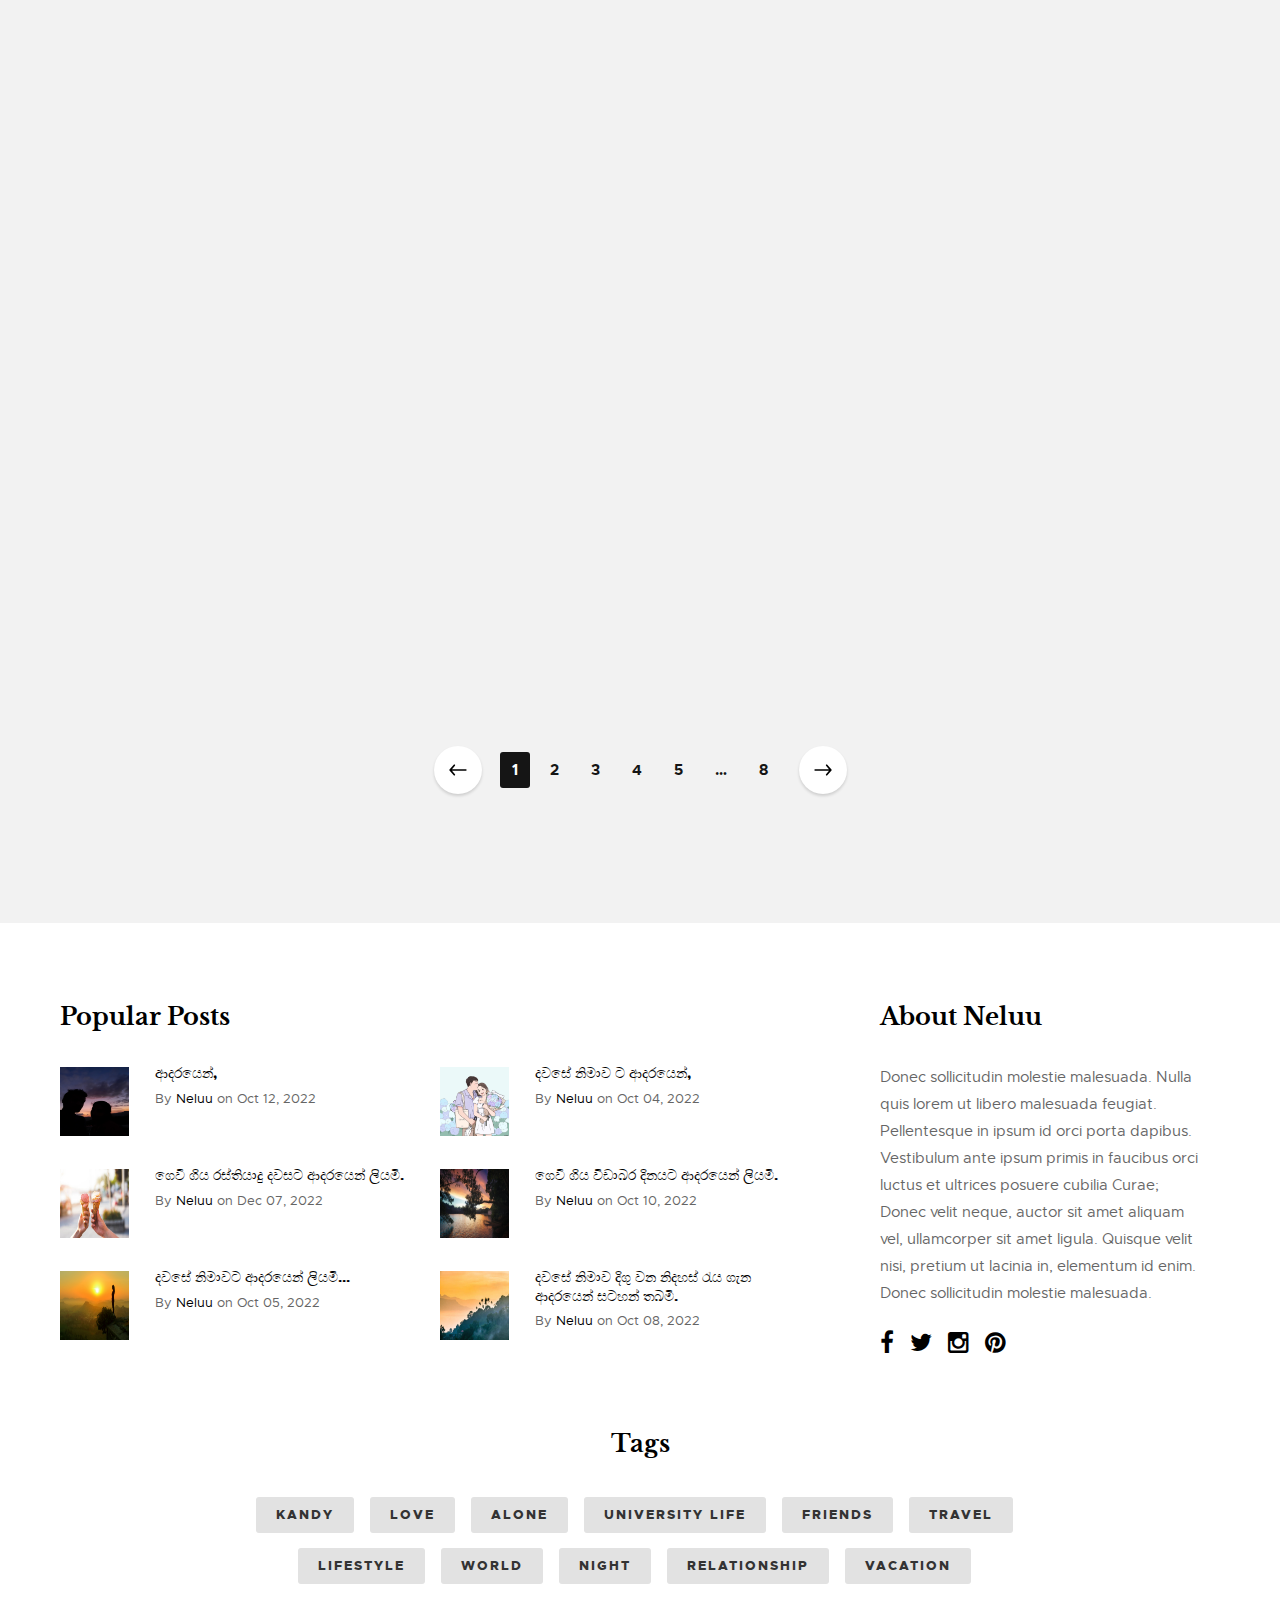
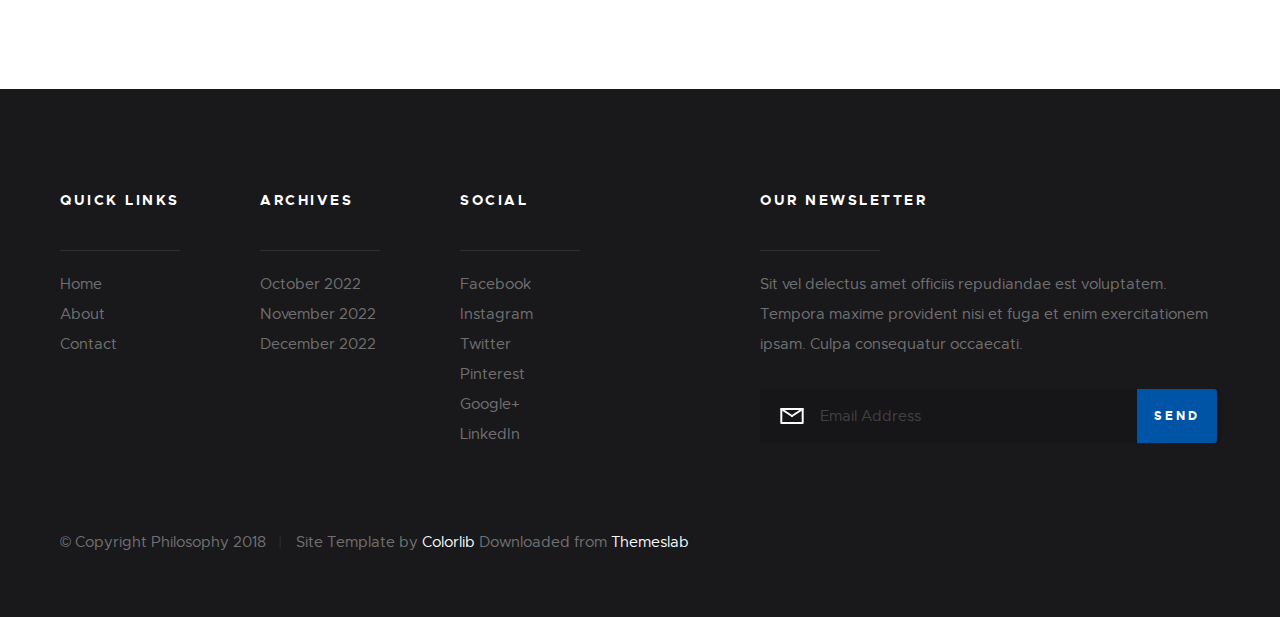
<file: indextest3.html>
<!DOCTYPE html>
<html class="no-js" lang="en">
<head>

    <!--- basic page needs
    ================================================== -->
    <meta charset="utf-8">
    <title>Neluu - Poetry</title>
    <meta name="Neluu" content="Poetry">
    <meta name="Dasun Theekshana" content="xxx">

    <!-- mobile specific metas
    ================================================== -->
    <meta name="viewport" content="width=device-width, initial-scale=1, maximum-scale=1">

    <!-- CSS
    ================================================== -->
    <link rel="stylesheet" href="css/base.css">
    <link rel="stylesheet" href="css/vendor.css">
    <link rel="stylesheet" href="css/main.css">

    <!-- script
    ================================================== -->
    <script src="js/content.js"></script> 
    <script src="js/modernizr.js"></script>
    <script src="js/pace.min.js"></script>

    <!-- favicons
    ================================================== -->
    <link rel="shortcut icon" href="favicon.ico" type="image/x-icon">
    <link rel="icon" href="favicon.ico" type="image/x-icon">

</head>

<body id="top">

    <!-- pageheader
    ================================================== -->
    <div class="s-pageheader">

        <header class="header">
            <div class="header__content row">

                <div class="header__logo">
                    <a class="logo" href="index.html">
                        <img src="images/Neluu.png" alt="Homepage">
                    </a>
                </div> <!-- end header__logo -->

                <ul class="header__social">
                    <li>
                        <a href="#0"><i class="fa fa-facebook" aria-hidden="true"></i></a>
                    </li>
                    <li>
                        <a href="#0"><i class="fa fa-twitter" aria-hidden="true"></i></a>
                    </li>
                    <li>
                        <a href="#0"><i class="fa fa-instagram" aria-hidden="true"></i></a>
                    </li>
                    <li>
                        <a href="#0"><i class="fa fa-pinterest" aria-hidden="true"></i></a>
                    </li>
                </ul> <!-- end header__social -->

                <a class="header__search-trigger" href="#0"></a>

                <div class="header__search">

                    <form role="search" method="get" class="header__search-form" action="#">
                        <label>
                            <span class="hide-content">Search for:</span>
                            <input type="search" class="search-field" placeholder="Type Keywords" value="" name="s" title="Search for:" autocomplete="off">
                        </label>
                        <input type="submit" class="search-submit" value="Search">
                    </form>
        
                    <a href="#0" title="Close Search" class="header__overlay-close">Close</a>

                </div>  <!-- end header__search -->


                <a class="header__toggle-menu" href="#0" title="Menu"><span>Menu</span></a>

                <nav class="header__nav-wrap">

                    <h2 class="header__nav-heading h6">Site Navigation</h2>

                    <ul class="header__nav">
                        <li class = "current"><a href="#0" title="">Home</a></li>
                        <li class="has-children">
                            <a href="#0" title="">Categories</a>
                            <ul class="sub-menu">
                            <li><a href="#">Love</a></li>
                            <li><a href="#">Alone</a></li>
                            <li><a href="#">Kandy</a></li>
                            <li><a href="#">Univercity Life</a></li>
                            <!--<li><a href="category.html">Travel</a></li>
                            <li><a href="category.html">Work</a></li>-->
                            </ul>
                        </li>
                        <!--<li class="has-children">
                            <a href="#0" title="">Blog</a>
                            <ul class="sub-menu">
                            <li><a href="single-video.html">Video Post</a></li>
                            <li><a href="single-audio.html">Audio Post</a></li>
                            <li><a href="single-gallery.html">Gallery Post</a></li>
                            <li><a href="#">Standard Post</a></li>
                            </ul>
                        </li>
                        <li><a href="style-guide.html" title="">Styles</a></li>-->
                        <li><a href="#" title="">About</a></li>
                        <li><a href="#" title="">Contact</a></li>
                    </ul> <!-- end header__nav -->

                    <a href="#0" title="Close Menu" class="header__overlay-close close-mobile-menu">Close</a>

                </nav> <!-- end header__nav-wrap -->

            </div> <!-- header-content -->
        </header> <!-- header -->

    </div> <!-- end s-pageheader -->


    <!-- s-content
    ================================================== -->
    <section class="s-content">

        <div class="row narrow">
            <div class="col-full s-content__header" data-aos="fade-up">
                <h1>Potery Collection</h1>
                <p class="lead">
					Poetry is a literature that evokes a concentrated imaginative awareness of experience or a specific emotional response through language chosen and arranged for its meaning, sound, and rhythm.
				</p>
            </div>
        </div>
        
        <div class="row masonry-wrap">
            <div class="masonry">

                <div class="grid-sizer"></div>
				
				<!-- Potery 1 
				================================================== -->
				<div id = "ptry1">
				
				<article class="masonry__brick entry format-standard" data-aos="fade-up">
                        
                    <div class="entry__thumb">
                        <a href="#" class="entry__thumb-link">
                            <img src="images/error.jpg" 
                                 srcset="images/error.jpg 1x, images/error.jpg 2x" alt="">
                        </a>
                    </div>
    
                    <div class="entry__text">
                        <div class="entry__header">
                            <h1 class="entry__title"><a href="#">Looks like you're not connected to a network. Check your setting and try again.</a></h1>
                        </div>
                    </div>
    
                </article> <!-- end article -->
				
				</div>
				<!-- Poetry 1 End -->
				
				<!-- Potery 2 
				================================================== -->
				<div id = "ptry2">
				
				<article class="masonry__brick entry format-standard" data-aos="fade-up">
                        
                    <div class="entry__thumb">
                        <a href="#" class="entry__thumb-link">
                            <img src="images/error.jpg" 
                                 srcset="images/error.jpg 1x, images/error.jpg 2x" alt="">
                        </a>
                    </div>
    
                    <div class="entry__text">
                        <div class="entry__header">
                            <h1 class="entry__title"><a href="#">Looks like you're not connected to a network. Check your setting and try again.</a></h1>
                        </div>
                    </div>
    
                </article> <!-- end article -->
				
				</div>
				<!-- Poetry 2 End -->

				<!-- Add 1 
				================================================== -->
                <article class="masonry__brick entry format-quote" data-aos="fade-up">
                        
                    <div class="entry__thumb">
                        <blockquote>
                                <p>If you look at what you have in life, you'll always have more. If you look at what you don't have in life, you'll never have have enough.</p>
    
                                <cite>Oprah Winfrey</cite>
                        </blockquote>
                    </div>   
    
                </article> <!-- end article -->
				
				<!-- Potery 3 
				================================================== -->
				<div id = "ptry3">
				
				<article class="masonry__brick entry format-standard" data-aos="fade-up">
                        
                    <div class="entry__thumb">
                        <a href="#" class="entry__thumb-link">
                            <img src="images/error.jpg" 
                                 srcset="images/error.jpg 1x, images/error.jpg 2x" alt="">
                        </a>
                    </div>
    
                    <div class="entry__text">
                        <div class="entry__header">
                            <h1 class="entry__title"><a href="#">Looks like you're not connected to a network. Check your setting and try again.</a></h1>
                        </div>
                    </div>
    
                </article> <!-- end article -->
				
				</div>
				<!-- Poetry 3 End -->
				
				<!-- Potery 4 
				================================================== -->
				<div id = "ptry4">
				
				<article class="masonry__brick entry format-standard" data-aos="fade-up">
                        
                    <div class="entry__thumb">
                        <a href="#" class="entry__thumb-link">
                            <img src="images/error.jpg" 
                                 srcset="images/error.jpg 1x, images/error.jpg 2x" alt="">
                        </a>
                    </div>
    
                    <div class="entry__text">
                        <div class="entry__header">
                            <h1 class="entry__title"><a href="#">Looks like you're not connected to a network. Check your setting and try again.</a></h1>
                        </div>
                    </div>
    
                </article> <!-- end article -->
				
				</div>
				<!-- Poetry 4 End -->
				
				<!-- Potery 5 
				================================================== -->
				<div id = "ptry5">
				
				<article class="masonry__brick entry format-standard" data-aos="fade-up">
                        
                    <div class="entry__thumb">
                        <a href="#" class="entry__thumb-link">
                            <img src="images/error.jpg" 
                                 srcset="images/error.jpg 1x, images/error.jpg 2x" alt="">
                        </a>
                    </div>
    
                    <div class="entry__text">
                        <div class="entry__header">
                            <h1 class="entry__title"><a href="#">Looks like you're not connected to a network. Check your setting and try again.</a></h1>
                        </div>
                    </div>
    
                </article> <!-- end article -->
				
				</div>
				<!-- Poetry 5 End -->
				
				<!-- Add 2 
				================================================== -->
                <article class="masonry__brick entry format-quote" data-aos="fade-up">
                        
                    <div class="entry__thumb">
                        <blockquote>
                        
                            <p>If Life were predictable it would cease to be life, and be without flavor..</p>
                            <cite>Eleanor Roosevelt
                            </cite>
                        </blockquote>
                    </div>
                    
                </article> <!-- end article -->
				
				<!-- Potery 6 
				================================================== -->
				<div id = "ptry6">
				
				<article class="masonry__brick entry format-standard" data-aos="fade-up">
                        
                    <div class="entry__thumb">
                        <a href="#" class="entry__thumb-link">
                            <img src="images/error.jpg" 
                                 srcset="images/error.jpg 1x, images/error.jpg 2x" alt="">
                        </a>
                    </div>
    
                    <div class="entry__text">
                        <div class="entry__header">
                            <h1 class="entry__title"><a href="#">Looks like you're not connected to a network. Check your setting and try again.</a></h1>
                        </div>
                    </div>
    
                </article> <!-- end article -->
				
				</div>
				<!-- Poetry 6 End -->
				
				<!-- Potery 7 
				================================================== -->
				<div id = "ptry7">
				
				<article class="masonry__brick entry format-standard" data-aos="fade-up">
                        
                    <div class="entry__thumb">
                        <a href="#" class="entry__thumb-link">
                            <img src="images/error.jpg" 
                                 srcset="images/error.jpg 1x, images/error.jpg 2x" alt="">
                        </a>
                    </div>
    
                    <div class="entry__text">
                        <div class="entry__header">
                            <h1 class="entry__title"><a href="#">Looks like you're not connected to a network. Check your setting and try again.</a></h1>
                        </div>
                    </div>
    
                </article> <!-- end article -->
				
				</div>
				<!-- Poetry 7 End -->
	

            </div> <!-- end masonry -->
        </div> <!-- end masonry-wrap -->

        <div class="row">
            <div class="col-full">
                <nav class="pgn">
                    <ul>
                        <li><a class="pgn__prev" href="#0">Prev</a></li>
                        <li><a class="pgn__num current" href="#0">1</a></li>
                        <li><span class="pgn__num ">2</span></li>
                        <li><a class="pgn__num" href="#0">3</a></li>
                        <li><a class="pgn__num" href="#0">4</a></li>
                        <li><a class="pgn__num" href="#0">5</a></li>
                        <li><span class="pgn__num dots">…</span></li>
                        <li><a class="pgn__num" href="#0">8</a></li>
                        <li><a class="pgn__next" href="#0">Next</a></li>
                    </ul>
                </nav>
            </div>
        </div>

    </section> <!-- s-content -->
    

    <!-- s-extra
    ================================================== -->
    <section class="s-extra">

        <div class="row top">

            <div class="col-eight md-six tab-full popular">
                <h3>Popular Posts</h3>

                <div class="block-1-2 block-m-full popular__posts">
                    <article class="col-block popular__post">
                        <a href="#0" class="popular__thumb">
                            <img src="images/potery/ptry1.jpg" alt="">
                        </a>
                        <h5><a href="#0">ආදරයෙන්,</a></h5>
                        <section class="popular__meta">
                             <span class="popular__author"><span>By</span> <a href="#0"> Neluu</a></span>
                            <span class="popular__date"><span>on</span> <time datetime="2017-12-19">Oct 12, 2022</time></span>
                        </section>
                    </article>
                    <article class="col-block popular__post">
                        <a href="#0" class="popular__thumb">
                            <img src="images/potery/ptry2.jpg" alt="">
                        </a>
                        <h5><a href="#0">දවසේ නිමාව ට ආදරයෙන්,</a></h5>
                        <section class="popular__meta">
                            <span class="popular__author"><span>By</span> <a href="#0"> Neluu</a></span>
                            <span class="popular__date"><span>on</span> <time datetime="2017-12-18">Oct 04, 2022</time></span>
                        </section>
                    </article>
                    <article class="col-block popular__post">
                        <a href="#0" class="popular__thumb">
                            <img src="images/potery/ptry3.jpg" alt="">
                        </a>
                        <h5><a href="#0">ගෙවී ගිය රස්තියාදු දවසට ආදරයෙන් ලියමි.</a></h5>
                        <section class="popular__meta">
                                <span class="popular__author"><span>By</span> <a href="#0"> Neluu</a></span>
                            <span class="popular__date"><span>on</span> <time datetime="2017-12-16">Dec 07, 2022</time></span>
                        </section>
                    </article>
                    <article class="col-block popular__post">
                        <a href="#0" class="popular__thumb">
                            <img src="images/potery/ptry4.jpg" alt="">
                        </a>
                        <h5><a href="#0">ගෙවී ගිය විඩාබර දිනයට ආදරයෙන් ලියමි.</a></h5>
                        <section class="popular__meta">
                            <span class="popular__author"><span>By</span> <a href="#0"> Neluu</a></span>
                            <span class="popular__date"><span>on</span> <time datetime="2017-12-16">Oct 10, 2022</time></span>
                        </section>
                    </article>
                    <article class="col-block popular__post">
                        <a href="#0" class="popular__thumb">
                            <img src="images/potery/ptry5.jpg" alt="">
                        </a>
                        <h5><a href="#0">දවසේ නිමාවට ආදරයෙන් ලියමි...</a></h5>
                        <section class="popular__meta">
                            <span class="popular__author"><span>By</span> <a href="#0"> Neluu</a></span>
                            <span class="popular__date"><span>on</span> <time datetime="2017-12-14">Oct 05, 2022</time></span>
                        </section>
                    </article>
                    <article class="col-block popular__post">
                        <a href="#0" class="popular__thumb">
                            <img src="images/potery/ptry6.jpg" alt="">
                        </a>
                        <h5><a href="#0">දවසේ නිමාව දිගු වන නිදහස් රැය ගැන ආදරයෙන් සටහන් තබමි.</a></h5>
                        <section class="popular__meta">
                            <span class="popular__author"><span>By</span> <a href="#0"> Neluu</a></span>
                            <span class="popular__date"><span>on</span> <time datetime="2017-12-12">Oct 08, 2022</time></span>
                        </section>
                    </article>
                </div> <!-- end popular_posts -->
            </div> <!-- end popular -->
            
            <div class="col-four md-six tab-full about">
                <h3>About Neluu</h3>

                <p>
                Donec sollicitudin molestie malesuada. Nulla quis lorem ut libero malesuada feugiat. Pellentesque in ipsum id orci porta dapibus. Vestibulum ante ipsum primis in faucibus orci luctus et ultrices posuere cubilia Curae; Donec velit neque, auctor sit amet aliquam vel, ullamcorper sit amet ligula. Quisque velit nisi, pretium ut lacinia in, elementum id enim. Donec sollicitudin molestie malesuada.
                </p>

                <ul class="about__social">
                    <li>
                        <a href="#0"><i class="fa fa-facebook" aria-hidden="true"></i></a>
                    </li>
                    <li>
                        <a href="#0"><i class="fa fa-twitter" aria-hidden="true"></i></a>
                    </li>
                    <li>
                        <a href="#0"><i class="fa fa-instagram" aria-hidden="true"></i></a>
                    </li>
                    <li>
                        <a href="#0"><i class="fa fa-pinterest" aria-hidden="true"></i></a>
                    </li>
                </ul> <!-- end header__social -->
            </div> <!-- end about -->

        </div> <!-- end row -->

        <div class="row bottom tags-wrap">
            <div class="col-full tags">
                <h3>Tags</h3>

                <div class="tagcloud">
                    <a href="#0">Kandy</a>
                    <a href="#0">Love</a>
                    <a href="#0">Alone</a>
                    <a href="#0">University Life</a>
                    <a href="#0">Friends</a>
                    <a href="#0">Travel</a>
                    <a href="#0">Lifestyle</a>
                    <a href="#0">World</a>
                    <a href="#0">Night</a>
                    <a href="#0">Relationship</a>
                    <a href="#0">Vacation</a>
                </div> <!-- end tagcloud -->
            </div> <!-- end tags -->
        </div> <!-- end tags-wrap -->

    </section> <!-- end s-extra -->


    <!-- s-footer
    ================================================== -->
    <footer class="s-footer">

        <div class="s-footer__main">
            <div class="row">
                
                <div class="col-two md-four mob-full s-footer__sitelinks">
                        
                    <h4>Quick Links</h4>

                    <ul class="s-footer__linklist">
                        <li><a href="#0">Home</a></li>
                        <!--<li><a href="#0">Blog</a></li>
                        <li><a href="#0">Styles</a></li>-->
                        <li><a href="#0">About</a></li>
                        <li><a href="#0">Contact</a></li>
                        <!--<li><a href="#0">Privacy Policy</a></li>-->
                    </ul>

                </div> <!-- end s-footer__sitelinks -->

                <div class="col-two md-four mob-full s-footer__archives">
                        
                    <h4>Archives</h4>

                    <ul class="s-footer__linklist">
                        <li><a href="#0">October 2022</a></li>
                        <li><a href="#0">November 2022</a></li>
                        <li><a href="#0">December 2022</a></li>
                        <!--<li><a href="#0">October 2017</a></li>
                        <li><a href="#0">September 2017</a></li>
                        <li><a href="#0">August 2017</a></li>-->
                    </ul>

                </div> <!-- end s-footer__archives -->

                <div class="col-two md-four mob-full s-footer__social">
                        
                    <h4>Social</h4>

                    <ul class="s-footer__linklist">
                        <li><a href="#0">Facebook</a></li>
                        <li><a href="#0">Instagram</a></li>
                        <li><a href="#0">Twitter</a></li>
                        <li><a href="#0">Pinterest</a></li>
                        <li><a href="#0">Google+</a></li>
                        <li><a href="#0">LinkedIn</a></li>
                    </ul>

                </div> <!-- end s-footer__social -->

                <div class="col-five md-full end s-footer__subscribe">
                        
                    <h4>Our Newsletter</h4>

                    <p>Sit vel delectus amet officiis repudiandae est voluptatem. Tempora maxime provident nisi et fuga et enim exercitationem ipsam. Culpa consequatur occaecati.</p>

                    <div class="subscribe-form">
                        <form id="mc-form" class="group" novalidate="true">

                            <input type="email" value="" name="EMAIL" class="email" id="mc-email" placeholder="Email Address" required="">
                
                            <input type="submit" name="subscribe" value="Send">
                
                            <label for="mc-email" class="subscribe-message"></label>
                
                        </form>
                    </div>

                </div> <!-- end s-footer__subscribe -->

            </div>
        </div> <!-- end s-footer__main -->

        <div class="s-footer__bottom">
            <div class="row">
                <div class="col-full">
                    <div class="s-footer__copyright">
                        <span>© Copyright Philosophy 2018</span> 
                        <span>Site Template by <a href="https://colorlib.com/">Colorlib</a> Downloaded from <a href="https://themeslab.org/" target="_blank">Themeslab</a></span>
                    </div>

                    <div class="go-top">
                        <a class="smoothscroll" title="Back to Top" href="#top"></a>
                    </div>
                </div>
            </div>
        </div> <!-- end s-footer__bottom -->

    </footer> <!-- end s-footer -->


    <!-- preloader
    ================================================== -->
    <div id="preloader">
        <div id="loader">
            <div class="line-scale">
                <div></div>
                <div></div>
                <div></div>
                <div></div>
                <div></div>
            </div>
        </div>
    </div>


    <!-- Java Script
    ================================================== -->
    <script src="js/jquery-3.2.1.min.js"></script>
    <script src="js/plugins.js"></script>
	<script src="js/main.js"></script>

</body>

</html>
</file>
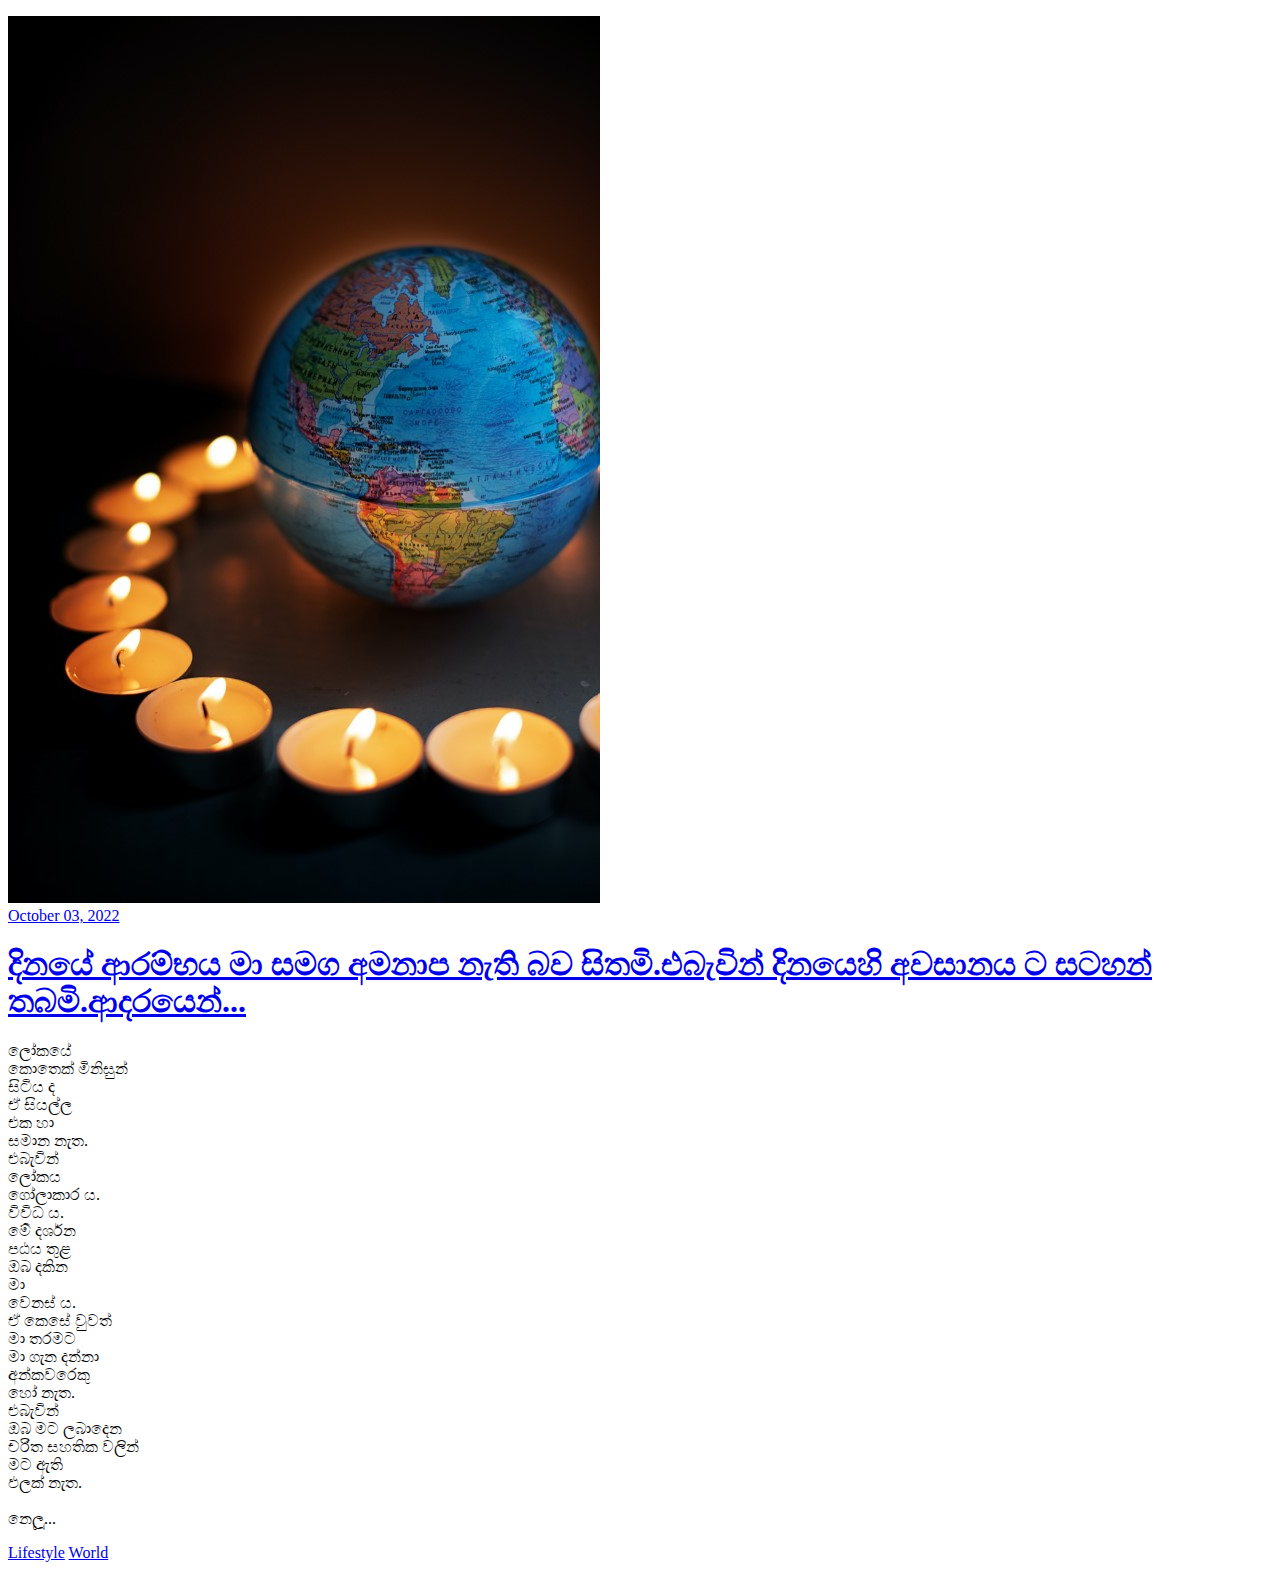
<file: test1.html>
<!DOCTYPE html>
<html>
<body>
<p id="demo">Fetch a file to change this text.</p>

<script>
getText("ptry/ptry1.txt");

async function getText(file) {
  let myObject = await fetch(file);
  let myText = await myObject.text();
  document.getElementById("demo").innerHTML = myText;
}
</script>

</body>
</html>
</file>
<file: css/base.css>
/* =================================================================== 
 *
 *  Philosophy v1.0 Base Stylesheet
 *  12-30-2017
 *  ------------------------------------------------------------------
 *
 *  TOC:
 *  # imports
 *  # normalize
 *  # basic/base setup styles
 *    ## Media
 *    ## Typography resets
 *    ## links
 *    ## inputs
 *  # grid
 *    ## medium size devices
 *    ## tablets
 *    ## mobile devices
 *    ## small mobile devices
 *  # block grids
 *    ## medium size devices
 *    ## tablets
 *    ## mobile devices
 *    ## small mobile devices
 *  # MISC
 *
 * =================================================================== */


/* ===================================================================
 *  # imports 
 *
 * ------------------------------------------------------------------- */
@import url("font-awesome/css/font-awesome.min.css");
@import url("fonts.css");


/* ===================================================================
 *  # normalize
 *  normalize.css v5.0.0 | MIT License | 
 *  github.com/necolas/normalize.css
 *
 * ------------------------------------------------------------------- */
html {
   font-family: sans-serif;
   line-height: 1.15;
   -ms-text-size-adjust: 100%;
   -webkit-text-size-adjust: 100%;
}

body {
   margin: 0;
}

article,
aside,
footer,
header,
nav,
section {
   display: block;
}

h1 {
   font-size: 2em;
   margin: 0.67em 0;
}

figcaption,
figure,
main {
   display: block;
}

figure {
   margin: 1em 40px;
}

hr {
   box-sizing: content-box;
   height: 0;
   overflow: visible;
}

pre {
   font-family: monospace, monospace;
   font-size: 1em;
}

a {
   background-color: transparent;
   -webkit-text-decoration-skip: objects;
}

a:active,
a:hover {
   outline-width: 0;
}

abbr[title] {
   border-bottom: none;
   text-decoration: underline;
   text-decoration: underline dotted;
}

b,
strong {
   font-weight: inherit;
}

b,
strong {
   font-weight: bolder;
}

code,
kbd,
samp {
   font-family: monospace, monospace;
   font-size: 1em;
}

dfn {
   font-style: italic;
}

mark {
   background-color: #ff0;
   color: #000;
}

small {
   font-size: 80%;
}

sub,
sup {
   font-size: 75%;
   line-height: 0;
   position: relative;
   vertical-align: baseline;
}

sub {
   bottom: -0.25em;
}

sup {
   top: -0.5em;
}

audio,
video {
   display: inline-block;
}

audio:not([controls]) {
   display: none;
   height: 0;
}

img {
   border-style: none;
}

svg:not(:root) {
   overflow: hidden;
}

button,
input,
optgroup,
select,
textarea {
   font-family: sans-serif;
   font-size: 100%;
   line-height: 1.15;
   margin: 0;
}

button,
input {
   overflow: visible;
}

button,
select {
   text-transform: none;
}

button,
html [type="button"],
[type="reset"],
[type="submit"] {
   -webkit-appearance: button;
}

button::-moz-focus-inner,
[type="button"]::-moz-focus-inner,
[type="reset"]::-moz-focus-inner,
[type="submit"]::-moz-focus-inner {
   border-style: none;
   padding: 0;
}

button:-moz-focusring,
[type="button"]:-moz-focusring,
[type="reset"]:-moz-focusring,
[type="submit"]:-moz-focusring {
   outline: 1px dotted ButtonText;
}

fieldset {
   border: 1px solid #c0c0c0;
   margin: 0 2px;
   padding: 0.35em 0.625em 0.75em;
}

legend {
   box-sizing: border-box;
   color: inherit;
   display: table;
   max-width: 100%;
   padding: 0;
   white-space: normal;
}

progress {
   display: inline-block;
   vertical-align: baseline;
}

textarea {
   overflow: auto;
}

[type="checkbox"],
[type="radio"] {
   box-sizing: border-box;
   padding: 0;
}

[type="number"]::-webkit-inner-spin-button,
[type="number"]::-webkit-outer-spin-button {
   height: auto;
}

[type="search"] {
   -webkit-appearance: textfield;
   outline-offset: -2px;
}

[type="search"]::-webkit-search-cancel-button,
[type="search"]::-webkit-search-decoration {
   -webkit-appearance: none;
}

::-webkit-file-upload-button {
   -webkit-appearance: button;
   font: inherit;
}

details,
menu {
   display: block;
}

summary {
   display: list-item;
}

canvas {
   display: inline-block;
}

template {
   display: none;
}

[hidden] {
   display: none;
}


/* ===================================================================
*  # basic/base setup styles
*
* ------------------------------------------------------------------- */
html {
   font-size: 62.5%;
   box-sizing: border-box;
}

*,
*::before,
*::after {
   box-sizing: inherit;
}

body {
   font-weight: normal;
   line-height: 1;
   word-wrap: break-word;
   text-rendering: optimizeLegibility;
   -webkit-overflow-scrolling: touch;
   -webkit-text-size-adjust: none;
}

body,
input,
button {
   -moz-osx-font-smoothing: grayscale;
   -webkit-font-smoothing: antialiased;
}

/* ------------------------------------------------------------------- 
 * ## Media
 * ------------------------------------------------------------------- */
img,
video {
   max-width: 100%;
   height: auto;
}

/* ------------------------------------------------------------------- 
 * ## Typography resets 
 * ------------------------------------------------------------------- */
div, dl, dt, dd, ul, ol, li, h1, h2, h3, h4, h5, h6, pre, form, p, blockquote, th, td {
   margin: 0;
   padding: 0;
}

h1, h2, h3, h4, h5, h6 {
   -webkit-font-smoothing: auto;
   -webkit-font-smoothing: antialiased;
   -webkit-font-variant-ligatures: common-ligatures;
   -moz-font-variant-ligatures: common-ligatures;
   font-variant-ligatures: common-ligatures;
   text-rendering: optimizeLegibility;
}

em,
i {
   font-style: italic;
   line-height: inherit;
}

strong,
b {
   font-weight: bold;
   line-height: inherit;
}

small {
   font-size: 60%;
   line-height: inherit;
}

ol,
ul {
   list-style: none;
}

li {
   display: block;
}

/* ------------------------------------------------------------------- 
 * ## links
 * ------------------------------------------------------------------- */
a {
   text-decoration: none;
   line-height: inherit;
}

a img {
   border: none;
}

/* ------------------------------------------------------------------- 
 *  ## inputs
 * ------------------------------------------------------------------- */
fieldset {
   margin: 0;
   padding: 0;
}

input[type="email"],
input[type="number"],
input[type="search"],
input[type="text"],
input[type="tel"],
input[type="url"],
input[type="password"],
textarea {
   -webkit-appearance: none;
   -moz-appearance: none;
   -ms-appearance: none;
   -o-appearance: none;
   appearance: none;
}


/* ===================================================================
 * # grid
 *
 * ------------------------------------------------------------------- */
.row {
   width: 94%;
   max-width: 1200px;
   margin: 0 auto;
}

.row:after {
   content: "";
   display: table;
   clear: both;
}

.row .row {
   width: auto;
   max-width: none;
   margin-left: -20px;
   margin-right: -20px;
}

/* column blocks
 * -------------------------------------- */
[class*="col-"] {
   float: left;
   padding: 0 20px;
}

[class*="col-"] + [class*="col-"].end {
   float: right;
}

/* column width classes 
 * -------------------------------------- */
.col-one {
   width: 8.33333%;
}

.col-two,
.col-1-6 {
   width: 16.66667%;
}

.col-three,
.col-1-4 {
   width: 25%;
}

.col-four,
.col-1-3 {
   width: 33.33333%;
}

.col-five {
   width: 41.66667%;
}

.col-six,
.col-1-2 {
   width: 50%;
}

.col-seven {
   width: 58.33333%;
}

.col-eight,
.col-2-3 {
   width: 66.66667%;
}

.col-nine,
.col-3-4 {
  width: 75%;
}

.col-ten,
.col-5-6 {
   width: 83.33333%;
}

.col-eleven {
   width: 91.66667%;
}

.col-twelve,
.col-full {
   width: 100%;
}


/* ------------------------------------------------------------------- 
 * ## medium size devices
 * ------------------------------------------------------------------- */
@media only screen and (max-width: 1200px) {
   .row .row {
      margin-left: -15px;
      margin-right: -15px;
   }

   [class*="col-"] {
      padding: 0 15px;
   }

   .md-two,
   .md-1-6 {
      width: 16.66667%;
   }

   .md-one {
      width: 8.33333%;
   }

   .md-three,
   .md-1-4 {
      width: 25%;
   }

   .md-four,
   .md-1-3 {
      width: 33.33333%;
   }

   .md-five {
      width: 41.66667%;
   }

   .md-six,
   .md-1-2 {
      width: 50%;
   }

   .md-seven {
      width: 58.33333%;
   }

   .md-eight,
   .md-2-3 {
      width: 66.66667%;
   }

   .md-nine,
   .md-3-4 {
      width: 75%;
   }

   .md-ten,
   .md-5-6 {
      width: 83.33333%;
   }

   .md-eleven {
      width: 91.66667%;
   }

   .md-twelve,
   .md-full {
      width: 100%;
   }
}

/* ------------------------------------------------------------------- 
 * ## tablets
 * ------------------------------------------------------------------- */
@media only screen and (max-width: 800px) {
   .row {
      width: 90%;
   }

   .tab-1-4 {
      width: 25%;
   }

   .tab-1-3 {
      width: 33.33333%;
   }

   .tab-1-2 {
      width: 50%;
   }

   .tab-2-3 {
      width: 66.66667%;
   }

   .tab-3-4 {
      width: 75%;
   }

   .tab-full {
      width: 100%;
   }

   .hide-on-tablet {
      display: none;
   }
}

/* ------------------------------------------------------------------- 
 * ## mobile devices
 * ------------------------------------------------------------------- */
@media only screen and (max-width: 600px) {
   .row {
      width: auto;
      padding-left: 25px;
      padding-right: 25px;
   }

   .row .row {
      margin-left: -10px;
      margin-right: -10px;
      padding-left: 0;
      padding-right: 0;
   }

   [class*="col-"] {
      padding: 0 10px;
   }

   .mob-1-4 {
      width: 25%;
   }

   .mob-1-3 {
      width: 33.33333%;
   }

   .mob-1-2 {
      width: 50%;
   }

   .mob-2-3 {
      width: 66.66667%;
   }

   .mob-3-4 {
      width: 75%;
   }

   .mob-full {
      width: 100%;
   }

   .hide-on-mobile {
      display: none;
   }
}

/* ------------------------------------------------------------------- 
 * ## small mobile devices
 * ------------------------------------------------------------------- */

/* stack columns on small mobile devices
 * ------------------------------------------------------------------- */
@media only screen and (max-width: 400px) {
   .row .row {
      margin-left: 0;
      margin-right: 0;
   }

   [class*="col-"] {
      width: 100% !important;
      float: none !important;
      clear: both !important;
      margin-left: 0;
      margin-right: 0;
      padding: 0;
   }

   [class*="col-"] + [class*="col-"].end {
      float: none;
   }
}


/* ===================================================================
 * # block grids
 *
 * ------------------------------------------------------------------- */

/* Equally-sized columns define at row level
 * ------------------------------------------------------------------- */
[class*="block-"]:after {
   content: "";
   display: table;
   clear: both;
}

.block-1-6 .col-block {
   width: 16.66667%;
}

.block-1-5 .col-block {
   width: 20%;
}

.block-1-4 .col-block {
   width: 25%;
}

.block-1-3 .col-block {
   width: 33.33333%;
}

.block-1-2 .col-block {
   width: 50%;
}

/**
 * Clearing for block grid columns. Allow columns with 
 * different heights to align properly.
 */
.block-1-6 .col-block:nth-child(6n + 1),
.block-1-5 .col-block:nth-child(5n + 1),
.block-1-4 .col-block:nth-child(4n + 1),
.block-1-3 .col-block:nth-child(3n + 1),
.block-1-2 .col-block:nth-child(2n + 1) {
   clear: both;
}

/* ------------------------------------------------------------------- 
 * ## medium size devices
 * ------------------------------------------------------------------- */
@media only screen and (max-width: 1200px) {
   .block-m-1-6 .col-block {
      width: 16.66667%;
   }

   .block-m-1-5 .col-block {
      width: 20%;
   }

   .block-m-1-4 .col-block {
      width: 25%;
   }

   .block-m-1-3 .col-block {
      width: 33.33333%;
   }

   .block-m-1-2 .col-block {
      width: 50%;
   }

   .block-m-full .col-block {
      width: 100%;
      clear: both;
   }

   [class*="block-m-"] .col-block:nth-child(n) {
      clear: none;
   }

   .block-m-1-6 .col-block:nth-child(6n + 1),
   .block-m-1-5 .col-block:nth-child(5n + 1),
   .block-m-1-4 .col-block:nth-child(4n + 1),
   .block-m-1-3 .col-block:nth-child(3n + 1),
   .block-m-1-2 .col-block:nth-child(2n + 1) {
      clear: both;
   }
}

/* ------------------------------------------------------------------- 
 * ## tablets
 * ------------------------------------------------------------------- */
@media only screen and (max-width: 800px) {
   .block-tab-1-6 .col-block {
      width: 16.66667%;
   }

   .block-tab-1-5 .col-block {
      width: 20%;
   }

   .block-tab-1-4 .col-block {
      width: 25%;
   }

   .block-tab-1-3 .col-block {
      width: 33.33333%;
   }

   .block-tab-1-2 .col-block {
      width: 50%;
   }

   .block-tab-full .col-block {
      width: 100%;
      clear: both;
   }

   [class*="block-tab-"] .col-block:nth-child(n) {
      clear: none;
   }

   .block-tab-1-6 .col-block:nth-child(6n + 1),
   .block-tab-1-6 .col-block:nth-child(5n + 1),
   .block-tab-1-4 .col-block:nth-child(4n + 1),
   .block-tab-1-3 .col-block:nth-child(3n + 1),
   .block-tab-1-2 .col-block:nth-child(2n + 1) {
      clear: both;
   }
}

/* ------------------------------------------------------------------- 
 * ## mobile devices
 * ------------------------------------------------------------------- */
@media only screen and (max-width: 600px) {
   .block-mob-1-6 .col-block {
      width: 16.66667%;
   }

   .block-mob-1-5 .col-block {
      width: 20%;
   }

   .block-mob-1-4 .col-block {
      width: 25%;
   }

   .block-mob-1-3 .col-block {
      width: 33.33333%;
   }

   .block-mob-1-2 .col-block {
      width: 50%;
   }

   .block-mob-full .col-block {
      width: 100%;
      clear: both;
   }

   [class*="block-mob-"] .col-block:nth-child(n) {
      clear: none;
   }

   .block-mob-1-6 .col-block:nth-child(6n + 1),
   .block-mob-1-5 .col-block:nth-child(5n + 1),
   .block-mob-1-4 .col-block:nth-child(4n + 1),
   .block-mob-1-3 .col-block:nth-child(3n + 1),
   .block-mob-1-2 .col-block:nth-child(2n + 1) {
      clear: both;
   }
}

/* ------------------------------------------------------------------- 
 * ## small mobile devices
 * ------------------------------------------------------------------- */

/* stack columns on small mobile devices
 * ------------------------------------------------------------------- */
@media only screen and (max-width: 400px) {
   .stack .col-block {
      width: 100% !important;
      float: none !important;
      clear: both !important;
      margin-left: 0;
      margin-right: 0;
   }
}


/* ===================================================================
 * # MISC
 *
 * ------------------------------------------------------------------- */
.group:after {
   content: "";
   display: table;
   clear: both;
}

/* Misc Helper Styles
 * -------------------------------------- */
.is-hidden {
   display: none;
}

.is-invisible {
   visibility: hidden;
}

.antialiased {
   -webkit-font-smoothing: antialiased;
   -moz-osx-font-smoothing: grayscale;
}

.overflow-hidden {
   overflow: hidden;
}

.remove-bottom {
   margin-bottom: 0;
}

.half-bottom {
   margin-bottom: 1.5rem !important;
}

.add-bottom {
   margin-bottom: 3rem !important;
}

.no-border {
   border: none;
}

.full-width {
   width: 100%;
}

.text-center {
   text-align: center;
}

.text-left {
   text-align: left;
}

.text-right {
   text-align: right;
}

.pull-left {
   float: left;
}

.pull-right {
   float: right;
}

.align-center {
   margin-left: auto;
   margin-right: auto;
   text-align: center;
}

/*# sourceMappingURL=base.css.map */
</file>
<file: css/vendor.css>
/* =================================================================== 
 *
 *  Philosophy v1.0 Vendor/Third Party CSS 
 *  12-30-2017
 *  ------------------------------------------------------------------
 *
 *  TOC:
 *  # lity - v1.6.6 - 2016-04-22
 *  # Animate on Scroll
 *  # Slick Slider
 *  # MediaElement
 *  # prettyprint GitHub Theme
 *
 * =================================================================== */


/* ===================================================================
 * # lity - v1.6.6 - 2016-04-22
 *   http://sorgalla.com/lity/
 *   Copyright (c) 2016 Jan Sorgalla; Licensed MIT 
 * ------------------------------------------------------------------- */
.lity {
   z-index: 9990;
   position: fixed;
   top: 0;
   right: 0;
   bottom: 0;
   left: 0;
   white-space: nowrap;
   background: #ffffff;
   background: white;
   outline: none !important;
   opacity: 0;
   -webkit-transition: opacity 0.3s ease;
   -o-transition: opacity 0.3s ease;
   transition: opacity 0.3s ease;
}

.lity.lity-opened {
   opacity: 1;
}

.lity.lity-closed {
   opacity: 0;
}

.lity * {
   -webkit-box-sizing: border-box;
   -moz-box-sizing: border-box;
   box-sizing: border-box;
}

.lity-wrap {
   z-index: 9990;
   position: fixed;
   top: 0;
   right: 0;
   bottom: 0;
   left: 0;
   text-align: center;
   outline: none !important;
}

.lity-wrap:before {
   content: '';
   display: inline-block;
   height: 100%;
   vertical-align: middle;
   margin-right: -0.25em;
}

.lity-loader {
   z-index: 9991;
   color: #333;
   position: absolute;
   top: 50%;
   margin-top: -0.8em;
   width: 100%;
   text-align: center;
   font-size: 14px;
   font-family: Arial, Helvetica, sans-serif;
   opacity: 0;
   -webkit-transition: opacity 0.3s ease;
   -o-transition: opacity 0.3s ease;
   transition: opacity 0.3s ease;
}

.lity-loading .lity-loader {
   opacity: 1;
}

.lity-container {
   z-index: 9992;
   position: relative;
   text-align: left;
   vertical-align: middle;
   display: inline-block;
   white-space: normal;
   max-width: 100%;
   max-height: 100%;
   outline: none !important;
}

.lity-content {
   z-index: 9993;
   width: 100%;
   -webkit-transform: scale(1);
   -ms-transform: scale(1);
   -o-transform: scale(1);
   transform: scale(1);
   -webkit-transition: -webkit-transform 0.3s ease;
   -o-transition: -o-transform 0.3s ease;
   transition: transform 0.3s ease;
}

.lity-loading .lity-content,
.lity-closed .lity-content {
   -webkit-transform: scale(0.8);
   -ms-transform: scale(0.8);
   -o-transform: scale(0.8);
   transform: scale(0.8);
}

.lity-content:after {
   content: '';
   position: absolute;
   left: 0;
   top: 0;
   bottom: 0;
   display: block;
   right: 0;
   width: auto;
   height: auto;
   z-index: -1;
}

.lity-close {
   z-index: 9994;
   width: 42px;
   height: 42px;
   position: fixed;
   text-align: center !important;
   right: 20px;
   top: 20px;
   -webkit-appearance: none;
   cursor: pointer;
   text-decoration: none;
   text-align: center;
   padding: 0;
   margin: 0;
   color: black;
   font-style: normal;
   font-size: 30px;
   font-family: Arial, sans-serif;
   line-height: 42px;
   border: 0;
   background: transparent;
   outline: none;
   -webkit-box-shadow: none;
   box-shadow: none;
   font: 0/0 a;
   text-shadow: none;
   color: transparent;
   border-radius: 50%;
}

.lity-close::before,
.lity-close::after {
   display: block;
   content: "";
   height: 20px;
   width: 2px;
   background-color: black;
   position: absolute;
   top: 11px;
   left: 20px;
}

.lity-close::before {
   -webkit-transform: rotate(-45deg);
   -ms-transform: rotate(-45deg);
   transform: rotate(-45deg);
}

.lity-close::after {
   -webkit-transform: rotate(45deg);
   -ms-transform: rotate(45deg);
   transform: rotate(45deg);
}

.lity-close::-moz-focus-inner {
   border: 0;
   padding: 0;
}

.lity-close:hover,
.lity-close:focus,
.lity-close:active,
.lity-close:visited {
   text-decoration: none;
   text-align: center;
   padding: 0;
   color: #fff;
   font-style: normal;
   font-size: 30px;
   font-family: Arial, sans-serif;
   line-height: 36px;
   border: 0;
   background: transparent;
   outline: none;
   -webkit-box-shadow: none;
   box-shadow: none;
   font: 0/0 a;
   text-shadow: none;
   color: transparent;
}

.lity-close:hover::before,
.lity-close:hover::after,
.lity-close:focus::before,
.lity-close:focus::after,
.lity-close:active::before,
.lity-close:active::after,
.lity-close:visited::before,
.lity-close:visited::after {
   background-color: #0054a5;
}

/* Image */
.lity-image img {
   max-width: 100%;
   display: block;
   line-height: 0;
   border: 0;
}

/* iFrame */
.lity-iframe .lity-container {
   width: 100%;
   max-width: 964px;
}

.lity-iframe-container {
   width: 100%;
   height: 0;
   padding-top: 56.25%;
   overflow: auto;
   pointer-events: auto;
   -webkit-transform: translateZ(0);
   transform: translateZ(0);
   -webkit-overflow-scrolling: touch;
}

.lity-iframe-container iframe {
   position: absolute;
   display: block;
   top: 0;
   left: 0;
   width: 100%;
   height: 100%;
   background: #000;
}

.lity-hide {
   display: none;
}


/* ===================================================================
 * # Animate on Scroll 
 *   https://michalsnik.github.io/aos/
 *
 * ------------------------------------------------------------------- */
[data-aos][data-aos][data-aos-duration='50'],
body[data-aos-duration='50'] [data-aos] {
   transition-duration: 50ms;
}

[data-aos][data-aos][data-aos-delay='50'],
body[data-aos-delay='50'] [data-aos] {
   transition-delay: 0;
}

[data-aos][data-aos][data-aos-delay='50'].aos-animate,
body[data-aos-delay='50'] [data-aos].aos-animate {
   transition-delay: 50ms;
}

[data-aos][data-aos][data-aos-duration='100'],
body[data-aos-duration='100'] [data-aos] {
   transition-duration: .1s;
}

[data-aos][data-aos][data-aos-delay='100'],
body[data-aos-delay='100'] [data-aos] {
   transition-delay: 0;
}

[data-aos][data-aos][data-aos-delay='100'].aos-animate,
body[data-aos-delay='100'] [data-aos].aos-animate {
   transition-delay: .1s;
}

[data-aos][data-aos][data-aos-duration='150'],
body[data-aos-duration='150'] [data-aos] {
   transition-duration: .15s;
}

[data-aos][data-aos][data-aos-delay='150'],
body[data-aos-delay='150'] [data-aos] {
   transition-delay: 0;
}

[data-aos][data-aos][data-aos-delay='150'].aos-animate,
body[data-aos-delay='150'] [data-aos].aos-animate {
   transition-delay: .15s;
}

[data-aos][data-aos][data-aos-duration='200'],
body[data-aos-duration='200'] [data-aos] {
   transition-duration: .2s;
}

[data-aos][data-aos][data-aos-delay='200'],
body[data-aos-delay='200'] [data-aos] {
   transition-delay: 0;
}

[data-aos][data-aos][data-aos-delay='200'].aos-animate,
body[data-aos-delay='200'] [data-aos].aos-animate {
   transition-delay: .2s;
}

[data-aos][data-aos][data-aos-duration='250'],
body[data-aos-duration='250'] [data-aos] {
   transition-duration: .25s;
}

[data-aos][data-aos][data-aos-delay='250'],
body[data-aos-delay='250'] [data-aos] {
   transition-delay: 0;
}

[data-aos][data-aos][data-aos-delay='250'].aos-animate,
body[data-aos-delay='250'] [data-aos].aos-animate {
   transition-delay: .25s;
}

[data-aos][data-aos][data-aos-duration='300'],
body[data-aos-duration='300'] [data-aos] {
   transition-duration: .3s;
}

[data-aos][data-aos][data-aos-delay='300'],
body[data-aos-delay='300'] [data-aos] {
   transition-delay: 0;
}

[data-aos][data-aos][data-aos-delay='300'].aos-animate,
body[data-aos-delay='300'] [data-aos].aos-animate {
   transition-delay: .3s;
}

[data-aos][data-aos][data-aos-duration='350'],
body[data-aos-duration='350'] [data-aos] {
   transition-duration: .35s;
}

[data-aos][data-aos][data-aos-delay='350'],
body[data-aos-delay='350'] [data-aos] {
   transition-delay: 0;
}

[data-aos][data-aos][data-aos-delay='350'].aos-animate,
body[data-aos-delay='350'] [data-aos].aos-animate {
   transition-delay: .35s;
}

[data-aos][data-aos][data-aos-duration='400'],
body[data-aos-duration='400'] [data-aos] {
   transition-duration: .4s;
}

[data-aos][data-aos][data-aos-delay='400'],
body[data-aos-delay='400'] [data-aos] {
   transition-delay: 0;
}

[data-aos][data-aos][data-aos-delay='400'].aos-animate,
body[data-aos-delay='400'] [data-aos].aos-animate {
   transition-delay: .4s;
}

[data-aos][data-aos][data-aos-duration='450'],
body[data-aos-duration='450'] [data-aos] {
   transition-duration: .45s;
}

[data-aos][data-aos][data-aos-delay='450'],
body[data-aos-delay='450'] [data-aos] {
   transition-delay: 0;
}

[data-aos][data-aos][data-aos-delay='450'].aos-animate,
body[data-aos-delay='450'] [data-aos].aos-animate {
   transition-delay: .45s;
}

[data-aos][data-aos][data-aos-duration='500'],
body[data-aos-duration='500'] [data-aos] {
   transition-duration: .5s;
}

[data-aos][data-aos][data-aos-delay='500'],
body[data-aos-delay='500'] [data-aos] {
   transition-delay: 0;
}

[data-aos][data-aos][data-aos-delay='500'].aos-animate,
body[data-aos-delay='500'] [data-aos].aos-animate {
   transition-delay: .5s;
}

[data-aos][data-aos][data-aos-duration='550'],
body[data-aos-duration='550'] [data-aos] {
   transition-duration: .55s;
}

[data-aos][data-aos][data-aos-delay='550'],
body[data-aos-delay='550'] [data-aos] {
   transition-delay: 0;
}

[data-aos][data-aos][data-aos-delay='550'].aos-animate,
body[data-aos-delay='550'] [data-aos].aos-animate {
   transition-delay: .55s;
}

[data-aos][data-aos][data-aos-duration='600'],
body[data-aos-duration='600'] [data-aos] {
   transition-duration: .6s;
}

[data-aos][data-aos][data-aos-delay='600'],
body[data-aos-delay='600'] [data-aos] {
   transition-delay: 0;
}

[data-aos][data-aos][data-aos-delay='600'].aos-animate,
body[data-aos-delay='600'] [data-aos].aos-animate {
   transition-delay: .6s;
}

[data-aos][data-aos][data-aos-duration='650'],
body[data-aos-duration='650'] [data-aos] {
   transition-duration: .65s;
}

[data-aos][data-aos][data-aos-delay='650'],
body[data-aos-delay='650'] [data-aos] {
   transition-delay: 0;
}

[data-aos][data-aos][data-aos-delay='650'].aos-animate,
body[data-aos-delay='650'] [data-aos].aos-animate {
   transition-delay: .65s;
}

[data-aos][data-aos][data-aos-duration='700'],
body[data-aos-duration='700'] [data-aos] {
   transition-duration: .7s;
}

[data-aos][data-aos][data-aos-delay='700'],
body[data-aos-delay='700'] [data-aos] {
   transition-delay: 0;
}

[data-aos][data-aos][data-aos-delay='700'].aos-animate,
body[data-aos-delay='700'] [data-aos].aos-animate {
   transition-delay: .7s;
}

[data-aos][data-aos][data-aos-duration='750'],
body[data-aos-duration='750'] [data-aos] {
   transition-duration: .75s;
}

[data-aos][data-aos][data-aos-delay='750'],
body[data-aos-delay='750'] [data-aos] {
   transition-delay: 0;
}

[data-aos][data-aos][data-aos-delay='750'].aos-animate,
body[data-aos-delay='750'] [data-aos].aos-animate {
   transition-delay: .75s;
}

[data-aos][data-aos][data-aos-duration='800'],
body[data-aos-duration='800'] [data-aos] {
   transition-duration: .8s;
}

[data-aos][data-aos][data-aos-delay='800'],
body[data-aos-delay='800'] [data-aos] {
   transition-delay: 0;
}

[data-aos][data-aos][data-aos-delay='800'].aos-animate,
body[data-aos-delay='800'] [data-aos].aos-animate {
   transition-delay: .8s;
}

[data-aos][data-aos][data-aos-duration='850'],
body[data-aos-duration='850'] [data-aos] {
   transition-duration: .85s;
}

[data-aos][data-aos][data-aos-delay='850'],
body[data-aos-delay='850'] [data-aos] {
   transition-delay: 0;
}

[data-aos][data-aos][data-aos-delay='850'].aos-animate,
body[data-aos-delay='850'] [data-aos].aos-animate {
   transition-delay: .85s;
}

[data-aos][data-aos][data-aos-duration='900'],
body[data-aos-duration='900'] [data-aos] {
   transition-duration: .9s;
}

[data-aos][data-aos][data-aos-delay='900'],
body[data-aos-delay='900'] [data-aos] {
   transition-delay: 0;
}

[data-aos][data-aos][data-aos-delay='900'].aos-animate,
body[data-aos-delay='900'] [data-aos].aos-animate {
   transition-delay: .9s;
}

[data-aos][data-aos][data-aos-duration='950'],
body[data-aos-duration='950'] [data-aos] {
   transition-duration: .95s;
}

[data-aos][data-aos][data-aos-delay='950'],
body[data-aos-delay='950'] [data-aos] {
   transition-delay: 0;
}

[data-aos][data-aos][data-aos-delay='950'].aos-animate,
body[data-aos-delay='950'] [data-aos].aos-animate {
   transition-delay: .95s;
}

[data-aos][data-aos][data-aos-duration='1000'],
body[data-aos-duration='1000'] [data-aos] {
   transition-duration: 1s;
}

[data-aos][data-aos][data-aos-delay='1000'],
body[data-aos-delay='1000'] [data-aos] {
   transition-delay: 0;
}

[data-aos][data-aos][data-aos-delay='1000'].aos-animate,
body[data-aos-delay='1000'] [data-aos].aos-animate {
   transition-delay: 1s;
}

[data-aos][data-aos][data-aos-duration='1050'],
body[data-aos-duration='1050'] [data-aos] {
   transition-duration: 1.05s;
}

[data-aos][data-aos][data-aos-delay='1050'],
body[data-aos-delay='1050'] [data-aos] {
   transition-delay: 0;
}

[data-aos][data-aos][data-aos-delay='1050'].aos-animate,
body[data-aos-delay='1050'] [data-aos].aos-animate {
   transition-delay: 1.05s;
}

[data-aos][data-aos][data-aos-duration='1100'],
body[data-aos-duration='1100'] [data-aos] {
   transition-duration: 1.1s;
}

[data-aos][data-aos][data-aos-delay='1100'],
body[data-aos-delay='1100'] [data-aos] {
   transition-delay: 0;
}

[data-aos][data-aos][data-aos-delay='1100'].aos-animate,
body[data-aos-delay='1100'] [data-aos].aos-animate {
   transition-delay: 1.1s;
}

[data-aos][data-aos][data-aos-duration='1150'],
body[data-aos-duration='1150'] [data-aos] {
   transition-duration: 1.15s;
}

[data-aos][data-aos][data-aos-delay='1150'],
body[data-aos-delay='1150'] [data-aos] {
   transition-delay: 0;
}

[data-aos][data-aos][data-aos-delay='1150'].aos-animate,
body[data-aos-delay='1150'] [data-aos].aos-animate {
   transition-delay: 1.15s;
}

[data-aos][data-aos][data-aos-duration='1200'],
body[data-aos-duration='1200'] [data-aos] {
   transition-duration: 1.2s;
}

[data-aos][data-aos][data-aos-delay='1200'],
body[data-aos-delay='1200'] [data-aos] {
   transition-delay: 0;
}

[data-aos][data-aos][data-aos-delay='1200'].aos-animate,
body[data-aos-delay='1200'] [data-aos].aos-animate {
   transition-delay: 1.2s;
}

[data-aos][data-aos][data-aos-duration='1250'],
body[data-aos-duration='1250'] [data-aos] {
   transition-duration: 1.25s;
}

[data-aos][data-aos][data-aos-delay='1250'],
body[data-aos-delay='1250'] [data-aos] {
   transition-delay: 0;
}

[data-aos][data-aos][data-aos-delay='1250'].aos-animate,
body[data-aos-delay='1250'] [data-aos].aos-animate {
   transition-delay: 1.25s;
}

[data-aos][data-aos][data-aos-duration='1300'],
body[data-aos-duration='1300'] [data-aos] {
   transition-duration: 1.3s;
}

[data-aos][data-aos][data-aos-delay='1300'],
body[data-aos-delay='1300'] [data-aos] {
   transition-delay: 0;
}

[data-aos][data-aos][data-aos-delay='1300'].aos-animate,
body[data-aos-delay='1300'] [data-aos].aos-animate {
   transition-delay: 1.3s;
}

[data-aos][data-aos][data-aos-duration='1350'],
body[data-aos-duration='1350'] [data-aos] {
   transition-duration: 1.35s;
}

[data-aos][data-aos][data-aos-delay='1350'],
body[data-aos-delay='1350'] [data-aos] {
   transition-delay: 0;
}

[data-aos][data-aos][data-aos-delay='1350'].aos-animate,
body[data-aos-delay='1350'] [data-aos].aos-animate {
   transition-delay: 1.35s;
}

[data-aos][data-aos][data-aos-duration='1400'],
body[data-aos-duration='1400'] [data-aos] {
   transition-duration: 1.4s;
}

[data-aos][data-aos][data-aos-delay='1400'],
body[data-aos-delay='1400'] [data-aos] {
   transition-delay: 0;
}

[data-aos][data-aos][data-aos-delay='1400'].aos-animate,
body[data-aos-delay='1400'] [data-aos].aos-animate {
   transition-delay: 1.4s;
}

[data-aos][data-aos][data-aos-duration='1450'],
body[data-aos-duration='1450'] [data-aos] {
   transition-duration: 1.45s;
}

[data-aos][data-aos][data-aos-delay='1450'],
body[data-aos-delay='1450'] [data-aos] {
   transition-delay: 0;
}

[data-aos][data-aos][data-aos-delay='1450'].aos-animate,
body[data-aos-delay='1450'] [data-aos].aos-animate {
   transition-delay: 1.45s;
}

[data-aos][data-aos][data-aos-duration='1500'],
body[data-aos-duration='1500'] [data-aos] {
   transition-duration: 1.5s;
}

[data-aos][data-aos][data-aos-delay='1500'],
body[data-aos-delay='1500'] [data-aos] {
   transition-delay: 0;
}

[data-aos][data-aos][data-aos-delay='1500'].aos-animate,
body[data-aos-delay='1500'] [data-aos].aos-animate {
   transition-delay: 1.5s;
}

[data-aos][data-aos][data-aos-duration='1550'],
body[data-aos-duration='1550'] [data-aos] {
   transition-duration: 1.55s;
}

[data-aos][data-aos][data-aos-delay='1550'],
body[data-aos-delay='1550'] [data-aos] {
   transition-delay: 0;
}

[data-aos][data-aos][data-aos-delay='1550'].aos-animate,
body[data-aos-delay='1550'] [data-aos].aos-animate {
   transition-delay: 1.55s;
}

[data-aos][data-aos][data-aos-duration='1600'],
body[data-aos-duration='1600'] [data-aos] {
   transition-duration: 1.6s;
}

[data-aos][data-aos][data-aos-delay='1600'],
body[data-aos-delay='1600'] [data-aos] {
   transition-delay: 0;
}

[data-aos][data-aos][data-aos-delay='1600'].aos-animate,
body[data-aos-delay='1600'] [data-aos].aos-animate {
   transition-delay: 1.6s;
}

[data-aos][data-aos][data-aos-duration='1650'],
body[data-aos-duration='1650'] [data-aos] {
   transition-duration: 1.65s;
}

[data-aos][data-aos][data-aos-delay='1650'],
body[data-aos-delay='1650'] [data-aos] {
   transition-delay: 0;
}

[data-aos][data-aos][data-aos-delay='1650'].aos-animate,
body[data-aos-delay='1650'] [data-aos].aos-animate {
   transition-delay: 1.65s;
}

[data-aos][data-aos][data-aos-duration='1700'],
body[data-aos-duration='1700'] [data-aos] {
   transition-duration: 1.7s;
}

[data-aos][data-aos][data-aos-delay='1700'],
body[data-aos-delay='1700'] [data-aos] {
   transition-delay: 0;
}

[data-aos][data-aos][data-aos-delay='1700'].aos-animate,
body[data-aos-delay='1700'] [data-aos].aos-animate {
   transition-delay: 1.7s;
}

[data-aos][data-aos][data-aos-duration='1750'],
body[data-aos-duration='1750'] [data-aos] {
   transition-duration: 1.75s;
}

[data-aos][data-aos][data-aos-delay='1750'],
body[data-aos-delay='1750'] [data-aos] {
   transition-delay: 0;
}

[data-aos][data-aos][data-aos-delay='1750'].aos-animate,
body[data-aos-delay='1750'] [data-aos].aos-animate {
   transition-delay: 1.75s;
}

[data-aos][data-aos][data-aos-duration='1800'],
body[data-aos-duration='1800'] [data-aos] {
   transition-duration: 1.8s;
}

[data-aos][data-aos][data-aos-delay='1800'],
body[data-aos-delay='1800'] [data-aos] {
   transition-delay: 0;
}

[data-aos][data-aos][data-aos-delay='1800'].aos-animate,
body[data-aos-delay='1800'] [data-aos].aos-animate {
   transition-delay: 1.8s;
}

[data-aos][data-aos][data-aos-duration='1850'],
body[data-aos-duration='1850'] [data-aos] {
   transition-duration: 1.85s;
}

[data-aos][data-aos][data-aos-delay='1850'],
body[data-aos-delay='1850'] [data-aos] {
   transition-delay: 0;
}

[data-aos][data-aos][data-aos-delay='1850'].aos-animate,
body[data-aos-delay='1850'] [data-aos].aos-animate {
   transition-delay: 1.85s;
}

[data-aos][data-aos][data-aos-duration='1900'],
body[data-aos-duration='1900'] [data-aos] {
   transition-duration: 1.9s;
}

[data-aos][data-aos][data-aos-delay='1900'],
body[data-aos-delay='1900'] [data-aos] {
   transition-delay: 0;
}

[data-aos][data-aos][data-aos-delay='1900'].aos-animate,
body[data-aos-delay='1900'] [data-aos].aos-animate {
   transition-delay: 1.9s;
}

[data-aos][data-aos][data-aos-duration='1950'],
body[data-aos-duration='1950'] [data-aos] {
   transition-duration: 1.95s;
}

[data-aos][data-aos][data-aos-delay='1950'],
body[data-aos-delay='1950'] [data-aos] {
   transition-delay: 0;
}

[data-aos][data-aos][data-aos-delay='1950'].aos-animate,
body[data-aos-delay='1950'] [data-aos].aos-animate {
   transition-delay: 1.95s;
}

[data-aos][data-aos][data-aos-duration='2000'],
body[data-aos-duration='2000'] [data-aos] {
   transition-duration: 2s;
}

[data-aos][data-aos][data-aos-delay='2000'],
body[data-aos-delay='2000'] [data-aos] {
   transition-delay: 0;
}

[data-aos][data-aos][data-aos-delay='2000'].aos-animate,
body[data-aos-delay='2000'] [data-aos].aos-animate {
   transition-delay: 2s;
}

[data-aos][data-aos][data-aos-duration='2050'],
body[data-aos-duration='2050'] [data-aos] {
   transition-duration: 2.05s;
}

[data-aos][data-aos][data-aos-delay='2050'],
body[data-aos-delay='2050'] [data-aos] {
   transition-delay: 0;
}

[data-aos][data-aos][data-aos-delay='2050'].aos-animate,
body[data-aos-delay='2050'] [data-aos].aos-animate {
   transition-delay: 2.05s;
}

[data-aos][data-aos][data-aos-duration='2100'],
body[data-aos-duration='2100'] [data-aos] {
   transition-duration: 2.1s;
}

[data-aos][data-aos][data-aos-delay='2100'],
body[data-aos-delay='2100'] [data-aos] {
   transition-delay: 0;
}

[data-aos][data-aos][data-aos-delay='2100'].aos-animate,
body[data-aos-delay='2100'] [data-aos].aos-animate {
   transition-delay: 2.1s;
}

[data-aos][data-aos][data-aos-duration='2150'],
body[data-aos-duration='2150'] [data-aos] {
   transition-duration: 2.15s;
}

[data-aos][data-aos][data-aos-delay='2150'],
body[data-aos-delay='2150'] [data-aos] {
   transition-delay: 0;
}

[data-aos][data-aos][data-aos-delay='2150'].aos-animate,
body[data-aos-delay='2150'] [data-aos].aos-animate {
   transition-delay: 2.15s;
}

[data-aos][data-aos][data-aos-duration='2200'],
body[data-aos-duration='2200'] [data-aos] {
   transition-duration: 2.2s;
}

[data-aos][data-aos][data-aos-delay='2200'],
body[data-aos-delay='2200'] [data-aos] {
   transition-delay: 0;
}

[data-aos][data-aos][data-aos-delay='2200'].aos-animate,
body[data-aos-delay='2200'] [data-aos].aos-animate {
   transition-delay: 2.2s;
}

[data-aos][data-aos][data-aos-duration='2250'],
body[data-aos-duration='2250'] [data-aos] {
   transition-duration: 2.25s;
}

[data-aos][data-aos][data-aos-delay='2250'],
body[data-aos-delay='2250'] [data-aos] {
   transition-delay: 0;
}

[data-aos][data-aos][data-aos-delay='2250'].aos-animate,
body[data-aos-delay='2250'] [data-aos].aos-animate {
   transition-delay: 2.25s;
}

[data-aos][data-aos][data-aos-duration='2300'],
body[data-aos-duration='2300'] [data-aos] {
   transition-duration: 2.3s;
}

[data-aos][data-aos][data-aos-delay='2300'],
body[data-aos-delay='2300'] [data-aos] {
   transition-delay: 0;
}

[data-aos][data-aos][data-aos-delay='2300'].aos-animate,
body[data-aos-delay='2300'] [data-aos].aos-animate {
   transition-delay: 2.3s;
}

[data-aos][data-aos][data-aos-duration='2350'],
body[data-aos-duration='2350'] [data-aos] {
   transition-duration: 2.35s;
}

[data-aos][data-aos][data-aos-delay='2350'],
body[data-aos-delay='2350'] [data-aos] {
   transition-delay: 0;
}

[data-aos][data-aos][data-aos-delay='2350'].aos-animate,
body[data-aos-delay='2350'] [data-aos].aos-animate {
   transition-delay: 2.35s;
}

[data-aos][data-aos][data-aos-duration='2400'],
body[data-aos-duration='2400'] [data-aos] {
   transition-duration: 2.4s;
}

[data-aos][data-aos][data-aos-delay='2400'],
body[data-aos-delay='2400'] [data-aos] {
   transition-delay: 0;
}

[data-aos][data-aos][data-aos-delay='2400'].aos-animate,
body[data-aos-delay='2400'] [data-aos].aos-animate {
   transition-delay: 2.4s;
}

[data-aos][data-aos][data-aos-duration='2450'],
body[data-aos-duration='2450'] [data-aos] {
   transition-duration: 2.45s;
}

[data-aos][data-aos][data-aos-delay='2450'],
body[data-aos-delay='2450'] [data-aos] {
   transition-delay: 0;
}

[data-aos][data-aos][data-aos-delay='2450'].aos-animate,
body[data-aos-delay='2450'] [data-aos].aos-animate {
   transition-delay: 2.45s;
}

[data-aos][data-aos][data-aos-duration='2500'],
body[data-aos-duration='2500'] [data-aos] {
   transition-duration: 2.5s;
}

[data-aos][data-aos][data-aos-delay='2500'],
body[data-aos-delay='2500'] [data-aos] {
   transition-delay: 0;
}

[data-aos][data-aos][data-aos-delay='2500'].aos-animate,
body[data-aos-delay='2500'] [data-aos].aos-animate {
   transition-delay: 2.5s;
}

[data-aos][data-aos][data-aos-duration='2550'],
body[data-aos-duration='2550'] [data-aos] {
   transition-duration: 2.55s;
}

[data-aos][data-aos][data-aos-delay='2550'],
body[data-aos-delay='2550'] [data-aos] {
   transition-delay: 0;
}

[data-aos][data-aos][data-aos-delay='2550'].aos-animate,
body[data-aos-delay='2550'] [data-aos].aos-animate {
   transition-delay: 2.55s;
}

[data-aos][data-aos][data-aos-duration='2600'],
body[data-aos-duration='2600'] [data-aos] {
   transition-duration: 2.6s;
}

[data-aos][data-aos][data-aos-delay='2600'],
body[data-aos-delay='2600'] [data-aos] {
   transition-delay: 0;
}

[data-aos][data-aos][data-aos-delay='2600'].aos-animate,
body[data-aos-delay='2600'] [data-aos].aos-animate {
   transition-delay: 2.6s;
}

[data-aos][data-aos][data-aos-duration='2650'],
body[data-aos-duration='2650'] [data-aos] {
   transition-duration: 2.65s;
}

[data-aos][data-aos][data-aos-delay='2650'],
body[data-aos-delay='2650'] [data-aos] {
   transition-delay: 0;
}

[data-aos][data-aos][data-aos-delay='2650'].aos-animate,
body[data-aos-delay='2650'] [data-aos].aos-animate {
   transition-delay: 2.65s;
}

[data-aos][data-aos][data-aos-duration='2700'],
body[data-aos-duration='2700'] [data-aos] {
   transition-duration: 2.7s;
}

[data-aos][data-aos][data-aos-delay='2700'],
body[data-aos-delay='2700'] [data-aos] {
   transition-delay: 0;
}

[data-aos][data-aos][data-aos-delay='2700'].aos-animate,
body[data-aos-delay='2700'] [data-aos].aos-animate {
   transition-delay: 2.7s;
}

[data-aos][data-aos][data-aos-duration='2750'],
body[data-aos-duration='2750'] [data-aos] {
   transition-duration: 2.75s;
}

[data-aos][data-aos][data-aos-delay='2750'],
body[data-aos-delay='2750'] [data-aos] {
   transition-delay: 0;
}

[data-aos][data-aos][data-aos-delay='2750'].aos-animate,
body[data-aos-delay='2750'] [data-aos].aos-animate {
   transition-delay: 2.75s;
}

[data-aos][data-aos][data-aos-duration='2800'],
body[data-aos-duration='2800'] [data-aos] {
   transition-duration: 2.8s;
}

[data-aos][data-aos][data-aos-delay='2800'],
body[data-aos-delay='2800'] [data-aos] {
   transition-delay: 0;
}

[data-aos][data-aos][data-aos-delay='2800'].aos-animate,
body[data-aos-delay='2800'] [data-aos].aos-animate {
   transition-delay: 2.8s;
}

[data-aos][data-aos][data-aos-duration='2850'],
body[data-aos-duration='2850'] [data-aos] {
   transition-duration: 2.85s;
}

[data-aos][data-aos][data-aos-delay='2850'],
body[data-aos-delay='2850'] [data-aos] {
   transition-delay: 0;
}

[data-aos][data-aos][data-aos-delay='2850'].aos-animate,
body[data-aos-delay='2850'] [data-aos].aos-animate {
   transition-delay: 2.85s;
}

[data-aos][data-aos][data-aos-duration='2900'],
body[data-aos-duration='2900'] [data-aos] {
   transition-duration: 2.9s;
}

[data-aos][data-aos][data-aos-delay='2900'],
body[data-aos-delay='2900'] [data-aos] {
   transition-delay: 0;
}

[data-aos][data-aos][data-aos-delay='2900'].aos-animate,
body[data-aos-delay='2900'] [data-aos].aos-animate {
   transition-delay: 2.9s;
}

[data-aos][data-aos][data-aos-duration='2950'],
body[data-aos-duration='2950'] [data-aos] {
   transition-duration: 2.95s;
}

[data-aos][data-aos][data-aos-delay='2950'],
body[data-aos-delay='2950'] [data-aos] {
   transition-delay: 0;
}

[data-aos][data-aos][data-aos-delay='2950'].aos-animate,
body[data-aos-delay='2950'] [data-aos].aos-animate {
   transition-delay: 2.95s;
}

[data-aos][data-aos][data-aos-duration='3000'],
body[data-aos-duration='3000'] [data-aos] {
   transition-duration: 3s;
}

[data-aos][data-aos][data-aos-delay='3000'],
body[data-aos-delay='3000'] [data-aos] {
   transition-delay: 0;
}

[data-aos][data-aos][data-aos-delay='3000'].aos-animate,
body[data-aos-delay='3000'] [data-aos].aos-animate {
   transition-delay: 3s;
}

[data-aos][data-aos][data-aos-easing=linear],
body[data-aos-easing=linear] [data-aos] {
   transition-timing-function: cubic-bezier(0.25, 0.25, 0.75, 0.75);
}

[data-aos][data-aos][data-aos-easing=ease],
body[data-aos-easing=ease] [data-aos] {
   transition-timing-function: ease;
}

[data-aos][data-aos][data-aos-easing=ease-in],
body[data-aos-easing=ease-in] [data-aos] {
   transition-timing-function: ease-in;
}

[data-aos][data-aos][data-aos-easing=ease-out],
body[data-aos-easing=ease-out] [data-aos] {
   transition-timing-function: ease-out;
}

[data-aos][data-aos][data-aos-easing=ease-in-out],
body[data-aos-easing=ease-in-out] [data-aos] {
   transition-timing-function: ease-in-out;
}

[data-aos][data-aos][data-aos-easing=ease-in-back],
body[data-aos-easing=ease-in-back] [data-aos] {
   transition-timing-function: cubic-bezier(0.6, -0.28, 0.735, 0.045);
}

[data-aos][data-aos][data-aos-easing=ease-out-back],
body[data-aos-easing=ease-out-back] [data-aos] {
   transition-timing-function: cubic-bezier(0.175, 0.885, 0.32, 1.275);
}

[data-aos][data-aos][data-aos-easing=ease-in-out-back],
body[data-aos-easing=ease-in-out-back] [data-aos] {
   transition-timing-function: cubic-bezier(0.68, -0.55, 0.265, 1.55);
}

[data-aos][data-aos][data-aos-easing=ease-in-sine],
body[data-aos-easing=ease-in-sine] [data-aos] {
   transition-timing-function: cubic-bezier(0.47, 0, 0.745, 0.715);
}

[data-aos][data-aos][data-aos-easing=ease-out-sine],
body[data-aos-easing=ease-out-sine] [data-aos] {
   transition-timing-function: cubic-bezier(0.39, 0.575, 0.565, 1);
}

[data-aos][data-aos][data-aos-easing=ease-in-out-sine],
body[data-aos-easing=ease-in-out-sine] [data-aos] {
   transition-timing-function: cubic-bezier(0.445, 0.05, 0.55, 0.95);
}

[data-aos][data-aos][data-aos-easing=ease-in-quad],
body[data-aos-easing=ease-in-quad] [data-aos] {
   transition-timing-function: cubic-bezier(0.55, 0.085, 0.68, 0.53);
}

[data-aos][data-aos][data-aos-easing=ease-out-quad],
body[data-aos-easing=ease-out-quad] [data-aos] {
   transition-timing-function: cubic-bezier(0.25, 0.46, 0.45, 0.94);
}

[data-aos][data-aos][data-aos-easing=ease-in-out-quad],
body[data-aos-easing=ease-in-out-quad] [data-aos] {
   transition-timing-function: cubic-bezier(0.455, 0.03, 0.515, 0.955);
}

[data-aos][data-aos][data-aos-easing=ease-in-cubic],
body[data-aos-easing=ease-in-cubic] [data-aos] {
   transition-timing-function: cubic-bezier(0.55, 0.085, 0.68, 0.53);
}

[data-aos][data-aos][data-aos-easing=ease-out-cubic],
body[data-aos-easing=ease-out-cubic] [data-aos] {
   transition-timing-function: cubic-bezier(0.25, 0.46, 0.45, 0.94);
}

[data-aos][data-aos][data-aos-easing=ease-in-out-cubic],
body[data-aos-easing=ease-in-out-cubic] [data-aos] {
   transition-timing-function: cubic-bezier(0.455, 0.03, 0.515, 0.955);
}

[data-aos][data-aos][data-aos-easing=ease-in-quart],
body[data-aos-easing=ease-in-quart] [data-aos] {
   transition-timing-function: cubic-bezier(0.55, 0.085, 0.68, 0.53);
}

[data-aos][data-aos][data-aos-easing=ease-out-quart],
body[data-aos-easing=ease-out-quart] [data-aos] {
   transition-timing-function: cubic-bezier(0.25, 0.46, 0.45, 0.94);
}

[data-aos][data-aos][data-aos-easing=ease-in-out-quart],
body[data-aos-easing=ease-in-out-quart] [data-aos] {
   transition-timing-function: cubic-bezier(0.455, 0.03, 0.515, 0.955);
}

[data-aos^=fade][data-aos^=fade] {
   opacity: 0;
   transition-property: opacity, transform;
}

[data-aos^=fade][data-aos^=fade].aos-animate {
   opacity: 1;
   transform: translate(0);
}

[data-aos=fade-up] {
   transform: translateY(100px);
}

[data-aos=fade-down] {
   transform: translateY(-100px);
}

[data-aos=fade-right] {
   transform: translate(-100px);
}

[data-aos=fade-left] {
   transform: translate(100px);
}

[data-aos=fade-up-right] {
   transform: translate(-100px, 100px);
}

[data-aos=fade-up-left] {
   transform: translate(100px, 100px);
}

[data-aos=fade-down-right] {
   transform: translate(-100px, -100px);
}

[data-aos=fade-down-left] {
   transform: translate(100px, -100px);
}

[data-aos^=zoom][data-aos^=zoom] {
   opacity: 0;
   transition-property: opacity, transform;
}

[data-aos^=zoom][data-aos^=zoom].aos-animate {
   opacity: 1;
   transform: translate(0) scale(1);
}

[data-aos=zoom-in] {
   transform: scale(0.6);
}

[data-aos=zoom-in-up] {
   transform: translateY(100px) scale(0.6);
}

[data-aos=zoom-in-down] {
   transform: translateY(-100px) scale(0.6);
}

[data-aos=zoom-in-right] {
   transform: translate(-100px) scale(0.6);
}

[data-aos=zoom-in-left] {
   transform: translate(100px) scale(0.6);
}

[data-aos=zoom-out] {
   transform: scale(1.2);
}

[data-aos=zoom-out-up] {
   transform: translateY(100px) scale(1.2);
}

[data-aos=zoom-out-down] {
   transform: translateY(-100px) scale(1.2);
}

[data-aos=zoom-out-right] {
   transform: translate(-100px) scale(1.2);
}

[data-aos=zoom-out-left] {
   transform: translate(100px) scale(1.2);
}

[data-aos^=slide][data-aos^=slide] {
   transition-property: transform;
}

[data-aos^=slide][data-aos^=slide].aos-animate {
   transform: translate(0);
}

[data-aos=slide-up] {
   transform: translateY(100%);
}

[data-aos=slide-down] {
   transform: translateY(-100%);
}

[data-aos=slide-right] {
   transform: translateX(-100%);
}

[data-aos=slide-left] {
   transform: translateX(100%);
}

[data-aos^=flip][data-aos^=flip] {
   backface-visibility: hidden;
   transition-property: transform;
}

[data-aos=flip-left] {
   transform: perspective(2500px) rotateY(-100deg);
}

[data-aos=flip-left].aos-animate {
   transform: perspective(2500px) rotateY(0);
}

[data-aos=flip-right] {
   transform: perspective(2500px) rotateY(100deg);
}

[data-aos=flip-right].aos-animate {
   transform: perspective(2500px) rotateY(0);
}

[data-aos=flip-up] {
   transform: perspective(2500px) rotateX(-100deg);
}

[data-aos=flip-up].aos-animate {
   transform: perspective(2500px) rotateX(0);
}

[data-aos=flip-down] {
   transform: perspective(2500px) rotateX(100deg);
}

[data-aos=flip-down].aos-animate {
   transform: perspective(2500px) rotateX(0);
}

/*# sourceMappingURL=aos.css.map*/


/* ===================================================================
 * # Slick Slider
 *
 * ------------------------------------------------------------------- */
.slick-slider {
   position: relative;
   display: block;
   box-sizing: border-box;
   -webkit-touch-callout: none;
   -webkit-user-select: none;
   -khtml-user-select: none;
   -moz-user-select: none;
   -ms-user-select: none;
   user-select: none;
   -ms-touch-action: pan-y;
   touch-action: pan-y;
   -webkit-tap-highlight-color: transparent;
}

.slick-list {
   position: relative;
   overflow: hidden;
   display: block;
   margin: 0;
   padding: 0;
}

.slick-list:focus {
   outline: none;
}

.slick-list.dragging {
   cursor: pointer;
   cursor: hand;
}

.slick-slider .slick-track,
.slick-slider .slick-list {
   -webkit-transform: translate3d(0, 0, 0);
   -moz-transform: translate3d(0, 0, 0);
   -ms-transform: translate3d(0, 0, 0);
   -o-transform: translate3d(0, 0, 0);
   transform: translate3d(0, 0, 0);
}

.slick-track {
   position: relative;
   left: 0;
   top: 0;
   display: block;
}

.slick-track:before,
.slick-track:after {
   content: "";
   display: table;
}

.slick-track:after {
   clear: both;
}

.slick-loading .slick-track {
   visibility: hidden;
}

.slick-slide {
   float: left;
   height: 100%;
   min-height: 1px;
   display: none;
}

[dir="rtl"] .slick-slide {
   float: right;
}

.slick-slide img {
   display: block;
}

.slick-slide.slick-loading img {
   display: none;
}

.slick-slide.dragging img {
   pointer-events: none;
}

.slick-initialized .slick-slide {
   display: block;
}

.slick-loading .slick-slide {
   visibility: hidden;
}

.slick-vertical .slick-slide {
   display: block;
   height: auto;
   border: 1px solid transparent;
}

.slick-arrow.slick-hidden {
   display: none;
}


/* ===================================================================
 * # MediaElement
 *
 * ------------------------------------------------------------------- */

/* Accessibility: hide screen reader texts (and prefer "top" for RTL languages).
Reference: http://blog.rrwd.nl/2015/04/04/the-screen-reader-text-class-why-and-how/ */
.mejs__offscreen {
   border: 0;
   clip: rect(1px, 1px, 1px, 1px);
   -webkit-clip-path: inset(50%);
   clip-path: inset(50%);
   height: 1px;
   margin: -1px;
   overflow: hidden;
   padding: 0;
   position: absolute;
   width: 1px;
   word-wrap: normal;
}

.mejs__container {
   background: #000;
   box-sizing: border-box;
   font-family: 'Helvetica', Arial, serif;
   position: relative;
   text-align: left;
   text-indent: 0;
   vertical-align: top;
}

.mejs__container * {
   box-sizing: border-box;
}

/* Hide native play button and control bar from iOS to favor plugin button */
.mejs__container video::-webkit-media-controls,
.mejs__container video::-webkit-media-controls-panel,
.mejs__container video::-webkit-media-controls-panel-container,
.mejs__container video::-webkit-media-controls-start-playback-button {
   -webkit-appearance: none;
   display: none !important;
}

.mejs__fill-container,
.mejs__fill-container .mejs__container {
   height: 100%;
   width: 100%;
}

.mejs__fill-container {
   background: transparent;
   margin: 0 auto;
   overflow: hidden;
   position: relative;
}

.mejs__container:focus {
   outline: none;
}

.mejs__iframe-overlay {
   height: 100%;
   position: absolute;
   width: 100%;
}

.mejs__embed,
.mejs__embed body {
   background: #000;
   height: 100%;
   margin: 0;
   overflow: hidden;
   padding: 0;
   width: 100%;
}

.mejs__fullscreen {
   overflow: hidden !important;
}

.mejs__container-fullscreen {
   bottom: 0;
   left: 0;
   overflow: hidden;
   position: fixed;
   right: 0;
   top: 0;
   z-index: 1000;
}

.mejs__container-fullscreen .mejs__mediaelement,
.mejs__container-fullscreen video {
   height: 100% !important;
   width: 100% !important;
}

/* Start: LAYERS */
.mejs__background {
   left: 0;
   position: absolute;
   top: 0;
}

.mejs__mediaelement {
   height: 100%;
   left: 0;
   position: absolute;
   top: 0;
   width: 100%;
   z-index: 0;
}

.mejs__poster {
   background-position: 50% 50%;
   background-repeat: no-repeat;
   background-size: cover;
   left: 0;
   position: absolute;
   top: 0;
   z-index: 1;
}

:root .mejs__poster-img {
   display: none;
}

.mejs__poster-img {
   border: 0;
   padding: 0;
}

.mejs__overlay {
   -webkit-box-align: center;
   -webkit-align-items: center;
   -ms-flex-align: center;
   align-items: center;
   display: -webkit-box;
   display: -webkit-flex;
   display: -ms-flexbox;
   display: flex;
   -webkit-box-pack: center;
   -webkit-justify-content: center;
   -ms-flex-pack: center;
   justify-content: center;
   left: 0;
   position: absolute;
   top: 0;
}

.mejs__layer {
   z-index: 1;
}

.mejs__overlay-play {
   cursor: pointer;
}

.mejs__overlay-button {
   background: url("mejs-controls.svg") no-repeat;
   background-position: 0 -39px;
   height: 80px;
   width: 80px;
}

.mejs__overlay:hover > .mejs__overlay-button {
   background-position: -80px -39px;
}

.mejs__overlay-loading {
   height: 80px;
   width: 80px;
}

.mejs__overlay-loading-bg-img {
   -webkit-animation: mejs__loading-spinner 1s linear infinite;
   animation: mejs__loading-spinner 1s linear infinite;
   background: transparent url("mejs-controls.svg") -160px -40px no-repeat;
   display: block;
   height: 80px;
   width: 80px;
   z-index: 1;
}

@-webkit-keyframes mejs__loading-spinner {
   100% {
      -webkit-transform: rotate(360deg);
      transform: rotate(360deg);
   }

}

@keyframes mejs__loading-spinner {
   100% {
      -webkit-transform: rotate(360deg);
      transform: rotate(360deg);
   }

}

/* End: LAYERS */

/* Start: CONTROL BAR */
.mejs__controls {
   bottom: 0;
   display: -webkit-box;
   display: -webkit-flex;
   display: -ms-flexbox;
   display: flex;
   height: 40px;
   left: 0;
   list-style-type: none;
   margin: 0;
   padding: 0 10px;
   position: absolute;
   width: 100%;
   z-index: 3;
}

.mejs__controls:not([style*='display:none']) {
   background: rgba(255, 0, 0, 0.7);
   background: -webkit-linear-gradient(transparent, rgba(0, 0, 0, 0.35));
   background: linear-gradient(transparent, rgba(0, 0, 0, 0.35));
}

.mejs__button,
.mejs__time,
.mejs__time-rail {
   font-size: 10px;
   height: 40px;
   line-height: 10px;
   margin: 0;
   width: 32px;
}

.mejs__button > button {
   background: transparent url("mejs-controls.svg");
   border: 0;
   cursor: pointer;
   display: block;
   font-size: 0;
   height: 20px;
   line-height: 0;
   margin: 10px 6px;
   overflow: hidden;
   padding: 0;
   position: absolute;
   text-decoration: none;
   width: 20px;
}

/* :focus for accessibility */
.mejs__button > button:focus {
   outline: dotted 1px #999;
}

.mejs__container-keyboard-inactive a,
.mejs__container-keyboard-inactive a:focus,
.mejs__container-keyboard-inactive button,
.mejs__container-keyboard-inactive button:focus,
.mejs__container-keyboard-inactive [role=slider],
.mejs__container-keyboard-inactive [role=slider]:focus {
   outline: 0;
}

/* End: CONTROL BAR */

/* Start: Time (Current / Duration) */
.mejs__time {
   box-sizing: content-box;
   color: #fff;
   font-size: 11px;
   font-weight: bold;
   height: 24px;
   overflow: hidden;
   padding: 16px 6px 0;
   text-align: center;
   width: auto;
}

/* End: Time (Current / Duration) */

/* Start: Play/Pause/Stop */
.mejs__play > button {
   background-position: 0 0;
}

.mejs__pause > button {
   background-position: -20px 0;
}

.mejs__replay > button {
   background-position: -160px 0;
}

/* End: Play/Pause/Stop */

/* Start: Progress Bar */
.mejs__time-rail {
   direction: ltr;
   -webkit-box-flex: 1;
   -webkit-flex-grow: 1;
   -ms-flex-positive: 1;
   flex-grow: 1;
   height: 40px;
   margin: 0 10px;
   padding-top: 10px;
   position: relative;
}

.mejs__time-total,
.mejs__time-buffering,
.mejs__time-loaded,
.mejs__time-current,
.mejs__time-float,
.mejs__time-hovered,
.mejs__time-float-current,
.mejs__time-float-corner,
.mejs__time-marker {
   border-radius: 2px;
   cursor: pointer;
   display: block;
   height: 10px;
   position: absolute;
}

.mejs__time-total {
   background: rgba(255, 255, 255, 0.3);
   margin: 5px 0 0;
   width: 100%;
}

.mejs__time-buffering {
   -webkit-animation: buffering-stripes 2s linear infinite;
   animation: buffering-stripes 2s linear infinite;
   background: -webkit-linear-gradient(135deg, rgba(255, 255, 255, 0.4) 25%, transparent 25%, transparent 50%, rgba(255, 255, 255, 0.4) 50%, rgba(255, 255, 255, 0.4) 75%, transparent 75%, transparent);
   background: linear-gradient(-45deg, rgba(255, 255, 255, 0.4) 25%, transparent 25%, transparent 50%, rgba(255, 255, 255, 0.4) 50%, rgba(255, 255, 255, 0.4) 75%, transparent 75%, transparent);
   background-size: 15px 15px;
   width: 100%;
}

@-webkit-keyframes buffering-stripes {
   from {
      background-position: 0 0;
   }

   to {
      background-position: 30px 0;
   }

}

@keyframes buffering-stripes {
   from {
      background-position: 0 0;
   }

   to {
      background-position: 30px 0;
   }

}

.mejs__time-loaded {
   background: rgba(255, 255, 255, 0.3);
}

.mejs__time-current,
.mejs__time-handle-content {
   background: rgba(255, 255, 255, 0.9);
}

.mejs__time-hovered {
   background: rgba(255, 255, 255, 0.5);
   z-index: 10;
}

.mejs__time-hovered.negative {
   background: rgba(0, 0, 0, 0.2);
}

.mejs__time-current,
.mejs__time-buffering,
.mejs__time-loaded,
.mejs__time-hovered {
   left: 0;
   -webkit-transform: scaleX(0);
   -ms-transform: scaleX(0);
   transform: scaleX(0);
   -webkit-transform-origin: 0 0;
   -ms-transform-origin: 0 0;
   transform-origin: 0 0;
   -webkit-transition: 0.15s ease-in all;
   transition: 0.15s ease-in all;
   width: 100%;
}

.mejs__time-buffering {
   -webkit-transform: scaleX(1);
   -ms-transform: scaleX(1);
   transform: scaleX(1);
}

.mejs__time-hovered {
   -webkit-transition: height 0.1s cubic-bezier(0.44, 0, 1, 1);
   transition: height 0.1s cubic-bezier(0.44, 0, 1, 1);
}

.mejs__time-hovered.no-hover {
   -webkit-transform: scaleX(0) !important;
   -ms-transform: scaleX(0) !important;
   transform: scaleX(0) !important;
}

.mejs__time-handle,
.mejs__time-handle-content {
   border: 4px solid transparent;
   cursor: pointer;
   left: 0;
   position: absolute;
   -webkit-transform: translateX(0);
   -ms-transform: translateX(0);
   transform: translateX(0);
   z-index: 11;
}

.mejs__time-handle-content {
   border: 4px solid rgba(255, 255, 255, 0.9);
   border-radius: 50%;
   height: 10px;
   left: -7px;
   top: -4px;
   -webkit-transform: scale(0);
   -ms-transform: scale(0);
   transform: scale(0);
   width: 10px;
}

.mejs__time-rail:hover .mejs__time-handle-content,
.mejs__time-rail .mejs__time-handle-content:focus,
.mejs__time-rail .mejs__time-handle-content:active {
   -webkit-transform: scale(1);
   -ms-transform: scale(1);
   transform: scale(1);
}

.mejs__time-float {
   background: #eee;
   border: solid 1px #333;
   bottom: 100%;
   color: #111;
   display: none;
   height: 17px;
   margin-bottom: 9px;
   position: absolute;
   text-align: center;
   -webkit-transform: translateX(-50%);
   -ms-transform: translateX(-50%);
   transform: translateX(-50%);
   width: 36px;
}

.mejs__time-float-current {
   display: block;
   left: 0;
   margin: 2px;
   text-align: center;
   width: 30px;
}

.mejs__time-float-corner {
   border: solid 5px #eee;
   border-color: #eee transparent transparent;
   border-radius: 0;
   display: block;
   height: 0;
   left: 50%;
   line-height: 0;
   position: absolute;
   top: 100%;
   -webkit-transform: translateX(-50%);
   -ms-transform: translateX(-50%);
   transform: translateX(-50%);
   width: 0;
}

.mejs__long-video .mejs__time-float {
   margin-left: -23px;
   width: 64px;
}

.mejs__long-video .mejs__time-float-current {
   width: 60px;
}

.mejs__broadcast {
   color: #fff;
   height: 10px;
   position: absolute;
   top: 15px;
   width: 100%;
}

/* End: Progress Bar */

/* Start: Fullscreen */
.mejs__fullscreen-button > button {
   background-position: -80px 0;
}

.mejs__unfullscreen > button {
   background-position: -100px 0;
}

/* End: Fullscreen */

/* Start: Mute/Volume */
.mejs__mute > button {
   background-position: -60px 0;
}

.mejs__unmute > button {
   background-position: -40px 0;
}

.mejs__volume-button {
   position: relative;
}

.mejs__volume-button > .mejs__volume-slider {
   -webkit-backface-visibility: hidden;
   background: rgba(50, 50, 50, 0.7);
   border-radius: 0;
   bottom: 100%;
   display: none;
   height: 115px;
   left: 50%;
   margin: 0;
   position: absolute;
   -webkit-transform: translateX(-50%);
   -ms-transform: translateX(-50%);
   transform: translateX(-50%);
   width: 25px;
   z-index: 1;
}

.mejs__volume-button:hover {
   border-radius: 0 0 4px 4px;
}

.mejs__volume-total {
   background: rgba(255, 255, 255, 0.5);
   height: 100px;
   left: 50%;
   margin: 0;
   position: absolute;
   top: 8px;
   -webkit-transform: translateX(-50%);
   -ms-transform: translateX(-50%);
   transform: translateX(-50%);
   width: 2px;
}

.mejs__volume-current {
   background: rgba(255, 255, 255, 0.9);
   left: 0;
   margin: 0;
   position: absolute;
   width: 100%;
}

.mejs__volume-handle {
   background: rgba(255, 255, 255, 0.9);
   border-radius: 1px;
   cursor: ns-resize;
   height: 6px;
   left: 50%;
   position: absolute;
   -webkit-transform: translateX(-50%);
   -ms-transform: translateX(-50%);
   transform: translateX(-50%);
   width: 16px;
}

.mejs__horizontal-volume-slider {
   display: block;
   height: 36px;
   position: relative;
   vertical-align: middle;
   width: 56px;
}

.mejs__horizontal-volume-total {
   background: rgba(50, 50, 50, 0.8);
   border-radius: 2px;
   font-size: 1px;
   height: 8px;
   left: 0;
   margin: 0;
   padding: 0;
   position: absolute;
   top: 16px;
   width: 50px;
}

.mejs__horizontal-volume-current {
   background: rgba(255, 255, 255, 0.8);
   border-radius: 2px;
   font-size: 1px;
   height: 100%;
   left: 0;
   margin: 0;
   padding: 0;
   position: absolute;
   top: 0;
   width: 100%;
}

.mejs__horizontal-volume-handle {
   display: none;
}

/* End: Mute/Volume */

/* Start: Track (Captions and Chapters) */
.mejs__captions-button,
.mejs__chapters-button {
   position: relative;
}

.mejs__captions-button > button {
   background-position: -140px 0;
}

.mejs__chapters-button > button {
   background-position: -180px 0;
}

.mejs__captions-button > .mejs__captions-selector,
.mejs__chapters-button > .mejs__chapters-selector {
   background: rgba(50, 50, 50, 0.7);
   border: solid 1px transparent;
   border-radius: 0;
   bottom: 100%;
   margin-right: -43px;
   overflow: hidden;
   padding: 0;
   position: absolute;
   right: 50%;
   visibility: visible;
   width: 86px;
}

.mejs__chapters-button > .mejs__chapters-selector {
   margin-right: -55px;
   width: 110px;
}

.mejs__captions-selector-list,
.mejs__chapters-selector-list {
   list-style-type: none !important;
   margin: 0;
   overflow: hidden;
   padding: 0;
}

.mejs__captions-selector-list-item,
.mejs__chapters-selector-list-item {
   color: #fff;
   cursor: pointer;
   display: block;
   list-style-type: none !important;
   margin: 0 0 6px;
   overflow: hidden;
   padding: 0;
}

.mejs__captions-selector-list-item:hover,
.mejs__chapters-selector-list-item:hover {
   background-color: #c8c8c8 !important;
   background-color: rgba(255, 255, 255, 0.4) !important;
}

.mejs__captions-selector-input,
.mejs__chapters-selector-input {
   clear: both;
   float: left;
   left: -1000px;
   margin: 3px 3px 0 5px;
   position: absolute;
}

.mejs__captions-selector-label,
.mejs__chapters-selector-label {
   cursor: pointer;
   float: left;
   font-size: 10px;
   line-height: 15px;
   padding: 4px 10px 0;
   width: 100%;
}

.mejs__captions-selected,
.mejs__chapters-selected {
   color: #21f8f8;
}

.mejs__captions-translations {
   font-size: 10px;
   margin: 0 0 5px;
}

.mejs__captions-layer {
   bottom: 0;
   color: #fff;
   font-size: 16px;
   left: 0;
   line-height: 20px;
   position: absolute;
   text-align: center;
}

.mejs__captions-layer a {
   color: #fff;
   text-decoration: underline;
}

.mejs__captions-layer[lang=ar] {
   font-size: 20px;
   font-weight: normal;
}

.mejs__captions-position {
   bottom: 15px;
   left: 0;
   position: absolute;
   width: 100%;
}

.mejs__captions-position-hover {
   bottom: 35px;
}

.mejs__captions-text,
.mejs__captions-text * {
   background: rgba(20, 20, 20, 0.5);
   box-shadow: 5px 0 0 rgba(20, 20, 20, 0.5), -5px 0 0 rgba(20, 20, 20, 0.5);
   padding: 0;
   white-space: pre-wrap;
}

.mejs__container.mejs__hide-cues video::-webkit-media-text-track-container {
   display: none;
}

/* End: Track (Captions and Chapters) */

/* Start: Error */
.mejs__overlay-error {
   position: relative;
}

.mejs__overlay-error > img {
   left: 0;
   max-width: 100%;
   position: absolute;
   top: 0;
   z-index: -1;
}

.mejs__cannotplay,
.mejs__cannotplay a {
   color: #fff;
   font-size: 0.8em;
}

.mejs__cannotplay {
   position: relative;
}

.mejs__cannotplay p,
.mejs__cannotplay a {
   display: inline-block;
   padding: 0 15px;
   width: 100%;
}

/* End: Error */


/* ===================================================================
 * # prettyprint GitHub Theme 
 *
 * ------------------------------------------------------------------- */
.prettyprint {
   background: #e5e5e5;
   font-family: Menlo, 'Bitstream Vera Sans Mono', 'DejaVu Sans Mono', Monaco, Consolas, monospace;
   font-size: 12px;
   line-height: 1.5;
   border-radius: 3px;
   border: none;
}

.pln {
   color: #333333;
}

@media screen {
   .str {
      color: #dd1144;
   }

   .kwd {
      color: #333333;
   }

   .com {
      color: #999988;
   }

   .typ {
      color: #445588;
   }

   .lit {
      color: #445588;
   }

   .pun {
      color: #333333;
   }

   .opn {
      color: #333333;
   }

   .clo {
      color: #333333;
   }

   .tag {
      color: navy;
   }

   .atn {
      color: teal;
   }

   .atv {
      color: #dd1144;
   }

   .dec {
      color: #333333;
   }

   .var {
      color: teal;
   }

   .fun {
      color: #990000;
   }

}

@media print, projection {
   .str {
      color: #006600;
   }

   .kwd {
      color: #006;
      font-weight: bold;
   }

   .com {
      color: #600;
      font-style: italic;
   }

   .typ {
      color: #404;
      font-weight: bold;
   }

   .lit {
      color: #004444;
   }

   .pun,
   .opn,
   .clo {
      color: #444400;
   }

   .tag {
      color: #006;
      font-weight: bold;
   }

   .atn {
      color: #440044;
   }

   .atv {
      color: #006600;
   }

}

/* Specify class=linenums on a pre to get line numbering */
ol.linenums {
   margin-top: 0;
   margin-bottom: 0;
}

/* IE indents via margin-left */
li.L0,
li.L1,
li.L2,
li.L3,
li.L4,
li.L5,
li.L6,
li.L7,
li.L8,
li.L9 {

   /* */
}

/* Alternate shading for lines */
li.L1,
li.L3,
li.L5,
li.L7,
li.L9 {

   /* */
}

/*# sourceMappingURL=vendor.css.map */
</file>
<file: css/main.css>
/* =================================================================== 
 *
 *  Philosophy v1.0 Main Stylesheet
 *  1-2-2018
 *  ------------------------------------------------------------------
 *
 *  TOC:
 *  # base style overrides
 *    ## links
 *  # typography & general theme styles
 *    ## Lists
 *    ## responsive video container
 *    ## floated image
 *    ## tables
 *    ## spacing 
 *    ## pace.js styles - minimal
 *  # preloader (line scale)
 *  # forms
 *    ## Style Placeholder Text
 *    ## Change Autocomplete styles in Chrome
 *  # buttons
 *  # additional components
 *    ## alert box
 *    ## additional typo styles
 *    ## pagination
 *  # reusable and common theme styles
 *    ## mediaelement style overrides
 *    ## close button for search and mobile navigation
 *    ## slick slider
 *    ## masonry entries
 *    ## post formats - masonry view
 *  # pageheader
 *    ## header logo
 *    ## header social
 *    ## header-toggle
 *    ## header-search
 *    ## header search trigger
 *    ## main navigation
 *    ## pageheader content
 *    ## feature section animation
 *  # s-content
 *    ## masonry layout
 *  # s-extra
 *    ## popular posts
 *    ## about
 *    ## tags
 *  # footer
 *    ## footer link list
 *    ## subscribe form
 *    ## copyright
 *    ## go to top
 *  # blog styles
 *    ## content main
 *    ## content media
 *    ## post tags
 *    ## author profile
 *    ## blog single page navigation
 *    ## format gallery
 *    ## format video
 *    ## format audio
 *    ## comments
 *  # page styles
 *    ## contact page
 *
 * =================================================================== */


/* ===================================================================
 * # base style overrides
 *
 * ------------------------------------------------------------------- */
html {
   font-size: 10px;
}

@media only screen and (max-width:400px) {
   html {
      font-size: 9.375px;
   }

}

html, body {
   height: 100%;
}

body {
   background: #19191b;
   font-family: "metropolis-regular", sans-serif;
   font-size: 1.6rem;
   font-style: normal;
   font-weight: normal;
   line-height: 1.875;
   color: #656565;
   margin: 0;
   padding: 0;
}


/* ------------------------------------------------------------------- 
 * ## links
 * ------------------------------------------------------------------- */
a {
   color: #0054a5;
   -webkit-transition: all 0.3s ease-in-out;
   transition: all 0.3s ease-in-out;
}

a:hover, a:focus, a:active {
   color: #000000;
}

a:hover, a:active {
   outline: 0;
}



/* ===================================================================
 * # typography & general theme styles
 * 
 * ------------------------------------------------------------------- */
h1, h2, h3, h4, h5, h6, .h1, .h2, .h3, .h4, .h5, .h6 {
   font-family: "librebaskerville-bold", serif;
   color: #000000;
   font-style: normal;
   font-weight: normal;
   text-rendering: optimizeLegibility;
}

h1, .h1, h2, .h2, h3, .h3, h4, .h4 {
   margin-top: 6rem;
   margin-bottom: 1.8rem;
}

@media only screen and (max-width:600px) {
   h1, .h1, h2, .h2, h3, .h3, h4, .h4 {
      margin-top: 5.1rem;
   }

}

h5, .h5, h6, .h6 {
   margin-top: 4.2rem;
   margin-bottom: 1.5rem;
}

@media only screen and (max-width:600px) {
   h5, .h5, h6, .h6 {
      margin-top: 3.6rem;
      margin-bottom: 0.9rem;
   }

}

h1, .h1 {
   font-size: 3.6rem;
   line-height: 1.25;
   letter-spacing: -.1rem;
}

@media only screen and (max-width:600px) {
   h1, .h1 {
      font-size: 3.3rem;
      letter-spacing: -.07rem;
   }

}

h2, .h2 {
   font-size: 3rem;
   line-height: 1.3;
}

@media only screen and (max-width:600px) {
   h2, .h2 {
      font-size: 2.8rem;
   }

}

h3, .h3 {
   font-size: 2.4rem;
   line-height: 1.25;
}

h4, .h4 {
   font-size: 2.1rem;
   line-height: 1.286;
}

h5, .h5 {
   font-size: 1.6rem;
   line-height: 1.313;
}

h6, .h6 {
   font-size: 1.3rem;
   line-height: 1.385;
   text-transform: uppercase;
   letter-spacing: .16rem;
}

p img {
   margin: 0;
}

p.lead {
   font-family: "metropolis-medium", sans-serif;
   font-size: 2rem;
   line-height: 1.8;
   margin-bottom: 3.6rem;
   color: #000000;
}

@media only screen and (max-width:800px) {
   p.lead {
      font-size: 1.8rem;
   }

}

em, i, strong, b {
   font-size: inherit;
   line-height: inherit;
   font-style: normal;
   font-weight: normal;
}

em, i {
   font-family: "metropolis-italic", sans-serif;
}

strong, b {
   font-family: "metropolis-bold", sans-serif;
}

small {
   font-size: 1.2rem;
   line-height: inherit;
}

blockquote {
   margin: 3.9rem 0;
   padding-left: 4.5rem;
   position: relative;
}

blockquote:before {
   content: "\201C";
   font-size: 10rem;
   line-height: 0px;
   margin: 0;
   color: rgba(0, 0, 0, 0.25);
   font-family: arial, sans-serif;
   position: absolute;
   top: 3.6rem;
   left: 0;
}

blockquote p {
   font-family: "metropolis-medium", sans-serif;
   padding: 0;
   font-size: 2.1rem;
   line-height: 1.857;
   color: #000000;
}

blockquote cite {
   display: block;
   font-family: "metropolis-medium", sans-serif;
   font-size: 1.5rem;
   font-style: normal;
   line-height: 1.4;
}

blockquote cite:before {
   content: "\2014 \0020";
}

blockquote cite a, blockquote cite a:visited {
   color: #727272;
   border: none;
}

abbr {
   font-family: "metropolis-bold", sans-serif;
   font-variant: small-caps;
   text-transform: lowercase;
   letter-spacing: .05rem;
   color: #727272;
}

var, kbd, samp, code, pre {
   font-family: Consolas, "Andale Mono", Courier, "Courier New", monospace;
}

pre {
   padding: 2.4rem 3rem 3rem;
   background: #F1F1F1;
   overflow-x: auto;
}

code {
   font-size: 1.4rem;
   margin: 0 .2rem;
   padding: .3rem .6rem;
   white-space: nowrap;
   background: #e5e5e5;
   border: 1px solid #d8d8d8;
   border-radius: 3px;
}

pre > code {
   display: block;
   white-space: pre;
   line-height: 2;
   padding: 0;
   margin: 0;
}

pre.prettyprint > code {
   border: none;
}

del {
   text-decoration: line-through;
}

abbr[title], dfn[title] {
   border-bottom: 1px dotted;
   cursor: help;
   text-decoration: none;
}

mark {
   background: #ffd900;
   color: #000000;
}

hr {
   border: solid rgba(0, 0, 0, 0.1);
   border-width: 1px 0 0;
   clear: both;
   margin: 2.4rem 0 1.5rem;
   height: 0;
}


/* ------------------------------------------------------------------- 
 * ## Lists
 * ------------------------------------------------------------------- */
ol {
   list-style: decimal;
}

ul {
   list-style: disc;
}

li {
   display: list-item;
}

ol, ul {
   margin-left: 1.7rem;
}

ul li {
   padding-left: .4rem;
}

ul ul, ul ol, ol ol, ol ul {
   margin: .6rem 0 .6rem 1.7rem;
}

ul.disc li {
   display: list-item;
   list-style: none;
   padding: 0 0 0 .8rem;
   position: relative;
}

ul.disc li::before {
   content: "";
   display: inline-block;
   width: 8px;
   height: 8px;
   border-radius: 50%;
   background: #0054a5;
   position: absolute;
   left: -17px;
   top: 11px;
   vertical-align: middle;
}

dt {
   margin: 0;
   color: #0054a5;
}

dd {
   margin: 0 0 0 2rem;
}


/* ------------------------------------------------------------------- 
 * ## responsive video container
 * ------------------------------------------------------------------- */
.video-container {
   position: relative;
   padding-bottom: 56.25%;
   height: 0;
   overflow: hidden;
}

.video-container iframe,
.video-container object,
.video-container embed,
.video-container video {
   position: absolute;
   top: 0;
   left: 0;
   width: 100%;
   height: 100%;
}


/* ------------------------------------------------------------------- 
 * ## floated image
 * ------------------------------------------------------------------- */
img.pull-right {
   margin: 1.5rem 0 0 3rem;
}

img.pull-left {
   margin: 1.5rem 3rem 0 0;
}


/* ------------------------------------------------------------------- 
 * ## tables
 * ------------------------------------------------------------------- */
table {
   border-width: 0;
   width: 100%;
   max-width: 100%;
   font-family: "metropolis-regular", sans-serif;
}

th, td {
   padding: 1.5rem 3rem;
   text-align: left;
   border-bottom: 1px solid rgba(0, 0, 0, 0.1);
}

th {
   color: #000000;
   font-family: "metropolis-bold", sans-serif;
}

td {
   line-height: 1.5;
}

th:first-child, td:first-child {
   padding-left: 0;
}

th:last-child, td:last-child {
   padding-right: 0;
}

.table-responsive {
   overflow-x: auto;
   -webkit-overflow-scrolling: touch;
}


/* ------------------------------------------------------------------- 
 * ## spacing 
 * ------------------------------------------------------------------- */
button, .btn {
   margin-bottom: 1.2rem;
}

fieldset {
   margin-bottom: 1.5rem;
}

input,
textarea,
select,
pre,
blockquote,
figure,
table,
p,
ul,
ol,
dl,
form,
.video-container,
.cl-custom-select {
   margin-bottom: 3rem;
}


/* ------------------------------------------------------------------- 
 * ## pace.js styles - minimal
 * ------------------------------------------------------------------- */
.pace {
   -webkit-pointer-events: none;
   pointer-events: none;
   -webkit-user-select: none;
   -moz-user-select: none;
   user-select: none;
}

.pace-inactive {
   display: none;
}

.pace .pace-progress {
   background: #FFFFFF;
   position: fixed;
   z-index: 900;
   top: 0;
   right: 100%;
   width: 100%;
   height: 4px;
}

.oldie .pace {
   display: none;
}



/* ===================================================================
 * # preloader (line scale)
 *
 * ------------------------------------------------------------------- */
#preloader {
   position: fixed;
   top: 0;
   left: 0;
   right: 0;
   bottom: 0;
   background: #050505;
   z-index: 800;
   height: 100%;
   width: 100%;
   display: table;
}

.no-js #preloader, .oldie #preloader {
   display: none;
}

#loader {
   display: table-cell;
   text-align: center;
   vertical-align: middle;
}

.line-scale > div:nth-child(1) {
   -webkit-animation: line-scale 1s -0.4s infinite cubic-bezier(0.2, 0.68, 0.18, 1.08);
   animation: line-scale 1s -0.4s infinite cubic-bezier(0.2, 0.68, 0.18, 1.08);
}

.line-scale > div:nth-child(2) {
   -webkit-animation: line-scale 1s -0.3s infinite cubic-bezier(0.2, 0.68, 0.18, 1.08);
   animation: line-scale 1s -0.3s infinite cubic-bezier(0.2, 0.68, 0.18, 1.08);
}

.line-scale > div:nth-child(3) {
   -webkit-animation: line-scale 1s -0.2s infinite cubic-bezier(0.2, 0.68, 0.18, 1.08);
   animation: line-scale 1s -0.2s infinite cubic-bezier(0.2, 0.68, 0.18, 1.08);
}

.line-scale > div:nth-child(4) {
   -webkit-animation: line-scale 1s -0.1s infinite cubic-bezier(0.2, 0.68, 0.18, 1.08);
   animation: line-scale 1s -0.1s infinite cubic-bezier(0.2, 0.68, 0.18, 1.08);
}

.line-scale > div:nth-child(5) {
   -webkit-animation: line-scale 1s 0s infinite cubic-bezier(0.2, 0.68, 0.18, 1.08);
   animation: line-scale 1s 0s infinite cubic-bezier(0.2, 0.68, 0.18, 1.08);
}

.line-scale > div {
   background-color: #fff;
   width: 4px;
   height: 35px;
   border-radius: 2px;
   margin: 2px;
   -webkit-animation-fill-mode: both;
   animation-fill-mode: both;
   display: inline-block;
}

@-webkit-keyframes line-scale {
   0% {
      -webkit-transform: scaley(1);
      transform: scaley(1);
   }

   50% {
      -webkit-transform: scaley(0.4);
      transform: scaley(0.4);
   }

   100% {
      -webkit-transform: scaley(1);
      transform: scaley(1);
   }

}

@keyframes line-scale {
   0% {
      -webkit-transform: scaley(1);
      transform: scaley(1);
   }

   50% {
      -webkit-transform: scaley(0.4);
      transform: scaley(0.4);
   }

   100% {
      -webkit-transform: scaley(1);
      transform: scaley(1);
   }

}



/* ===================================================================
 * # forms
 *
 * ------------------------------------------------------------------- */
fieldset {
   border: none;
}

input[type="email"],
input[type="number"],
input[type="search"],
input[type="text"],
input[type="tel"],
input[type="url"],
input[type="password"],
textarea,
select {
   display: block;
   height: 6rem;
   padding: 1.5rem 0;
   border: 0;
   outline: none;
   color: #151515;
   font-family: "metropolis-regular", sans-serif;
   font-size: 1.6rem;
   line-height: 3rem;
   max-width: 100%;
   background: transparent;
   border-bottom: 2px solid rgba(0, 0, 0, 0.5);
   -webkit-transition: all 0.3s ease-in-out;
   transition: all 0.3s ease-in-out;
}

.cl-custom-select {
   position: relative;
   padding: 0;
}

.cl-custom-select select {
   -webkit-appearance: none;
   -moz-appearance: none;
   -ms-appearance: none;
   -o-appearance: none;
   appearance: none;
   text-indent: 0.01px;
   text-overflow: '';
   margin: 0;
   line-height: 3rem;
   vertical-align: middle;
}

.cl-custom-select select option {
   padding-left: 2rem;
   padding-right: 2rem;
}

.cl-custom-select select::-ms-expand {
   display: none;
}

.cl-custom-select::after {
   border-bottom: 2px solid rgba(0, 0, 0, 0.5);
   border-right: 2px solid rgba(0, 0, 0, 0.5);
   content: '';
   display: block;
   height: 8px;
   width: 8px;
   margin-top: -7px;
   pointer-events: none;
   position: absolute;
   right: 2.4rem;
   top: 50%;
   -webkit-transform-origin: 66% 66%;
   -ms-transform-origin: 66% 66%;
   transform-origin: 66% 66%;
   -webkit-transform: rotate(45deg);
   -ms-transform: rotate(45deg);
   transform: rotate(45deg);
   -webkit-transition: all 0.15s ease-in-out;
   transition: all 0.15s ease-in-out;
}

/* IE9 and below */
.oldie .cl-custom-select::after {
   display: none;
}

textarea {
   min-height: 25rem;
}

input[type="email"]:focus,
input[type="number"]:focus,
input[type="search"]:focus,
input[type="text"]:focus,
input[type="tel"]:focus,
input[type="url"]:focus,
input[type="password"]:focus,
textarea:focus,
select:focus {
   color: #0054a5;
   border-bottom: 2px solid #0054a5;
}

label, legend {
   font-family: "metropolis-regular", sans-serif;
   font-size: 1.4rem;
   font-weight: bold;
   margin-bottom: .9rem;
   line-height: 1.714;
   color: #000000;
   display: block;
}

input[type="checkbox"], input[type="radio"] {
   display: inline;
}

label > .label-text {
   display: inline-block;
   margin-left: 1rem;
   font-family: "librebaskerville-regular", serif;
   font-weight: normal;
   line-height: inherit;
}

label > input[type="checkbox"], label > input[type="radio"] {
   margin: 0;
   position: relative;
   top: .15rem;
}


/* ------------------------------------------------------------------- 
 * ## Style Placeholder Text
 * ------------------------------------------------------------------- */
::-webkit-input-placeholder {
   color: #6d6d6d;
}

:-moz-placeholder {
   color: #6d6d6d;  /* Firefox 18- */
}

::-moz-placeholder {
   color: #6d6d6d;  /* Firefox 19+ */
}

:-ms-input-placeholder {
   color: #6d6d6d;
}

.placeholder {
   color: #6d6d6d !important;
}


/* ------------------------------------------------------------------- 
 * ## Change Autocomplete styles in Chrome
 * ------------------------------------------------------------------- */
input:-webkit-autofill, input:-webkit-autofill:hover, input:-webkit-autofill:focus
input:-webkit-autofill, textarea:-webkit-autofill, textarea:-webkit-autofill:hover
textarea:-webkit-autofill:focus, select:-webkit-autofill, select:-webkit-autofill:hover, select:-webkit-autofill:focus {
   -webkit-text-fill-color: #0054a5;
   transition: background-color 5000s ease-in-out 0s;
}



/* ===================================================================
 * # buttons
 *
 * ------------------------------------------------------------------- */
.btn,
button,
input[type="submit"],
input[type="reset"],
input[type="button"] {
   display: inline-block;
   font-family: "metropolis-bold", sans-serif;
   font-size: 1.2rem;
   text-transform: uppercase;
   letter-spacing: .3rem;
   height: 5.4rem;
   line-height: 5rem;
   padding: 0 3rem;
   margin: 0 .3rem 1.2rem 0;
   color: #000000;
   text-decoration: none;
   text-align: center;
   white-space: nowrap;
   border-radius: 3px;
   cursor: pointer;
   -webkit-transition: all 0.3s ease-in-out;
   transition: all 0.3s ease-in-out;
   background-color: #c5c5c5;
   border: .2rem solid #c5c5c5;
}

.btn:hover,
button:hover,
input[type="submit"]:hover,
input[type="reset"]:hover,
input[type="button"]:hover,
.btn:focus,
button:focus,
input[type="submit"]:focus,
input[type="reset"]:focus,
input[type="button"]:focus {
   background-color: #b8b8b8;
   border-color: #b8b8b8;
   color: #000000;
   outline: 0;
}

/* button primary
 * ------------------------------------------------- */
.btn.btn--primary,
button.btn--primary,
input[type="submit"].btn--primary,
input[type="reset"].btn--primary,
input[type="button"].btn--primary {
   background: #000000;
   border-color: #000000;
   color: #FFFFFF;
}

.btn.btn--primary:hover,
button.btn--primary:hover,
input[type="submit"].btn--primary:hover,
input[type="reset"].btn--primary:hover,
input[type="button"].btn--primary:hover,
.btn.btn--primary:focus,
button.btn--primary:focus,
input[type="submit"].btn--primary:focus,
input[type="reset"].btn--primary:focus,
input[type="button"].btn--primary:focus {
   background: #0054a5;
   border-color: #0054a5;
}

/* button modifiers
 * ------------------------------------------------- */
.btn.full-width, button.full-width {
   width: 100%;
   margin-right: 0;
}

.btn--medium, button.btn--medium {
   height: 5.7rem !important;
   line-height: 5.3rem !important;
}

.btn--large, button.btn--large {
   height: 6rem !important;
   line-height: 5.6rem !important;
}

.btn--stroke, button.btn--stroke {
   background: transparent !important;
   border: 0.2rem solid #000000;
   color: #000000;
}

.btn--stroke:hover, button.btn--stroke:hover {
   border: 0.2rem solid #0054a5;
   color: #0054a5;
}

.btn--pill, button.btn--pill {
   padding-left: 3rem !important;
   padding-right: 3rem !important;
   border-radius: 1000px !important;
}

button::-moz-focus-inner, input::-moz-focus-inner {
   border: 0;
   padding: 0;
}



/* =================================================================== 
 * # additional components
 *
 * ------------------------------------------------------------------- */

/* ------------------------------------------------------------------- 
 * ## alert box
 * ------------------------------------------------------------------- */
.alert-box {
   padding: 2.1rem 4rem 2.1rem 3rem;
   position: relative;
   margin-bottom: 3rem;
   border-radius: 3px;
   font-family: "metropolis-semibold", sans-serif;
   font-size: 1.5rem;
   line-height: 1.6;
}

.alert-box__close {
   position: absolute;
   right: 1.8rem;
   top: 1.8rem;
   cursor: pointer;
}

.alert-box__close.fa {
   font-size: 12px;
}

.alert-box--error {
   background-color: #ffd1d2;
   color: #e65153;
}

.alert-box--success {
   background-color: #c8e675;
   color: #758c36;
}

.alert-box--info {
   background-color: #d7ecfb;
   color: #4a95cc;
}

.alert-box--notice {
   background-color: #fff099;
   color: #bba31b;
}


/* ------------------------------------------------------------------- 
 * ## additional typo styles
 * ------------------------------------------------------------------- */

/* drop cap 
 * ----------------------------------------------- */
.drop-cap::first-letter {
   float: left;
   margin: 0;
   padding: 1.5rem .6rem 0 0;
   font-size: 8.4rem;
   font-family: "metropolis-extrabold", sans-serif;
   font-weight: bold;
   line-height: 6rem;
   text-indent: 0;
   background: transparent;
   color: #000000;
}

/* line definition style 
 * ----------------------------------------------- */
.lining dt, .lining dd {
   display: inline;
   margin: 0;
}

.lining dt + dt::before, .lining dd + dt::before {
   content: "\A";
   white-space: pre;
}

.lining dd + dd::before {
   content: ", ";
}

.lining dd + dd::before {
   content: ", ";
}

.lining dd::before {
   content: ": ";
   margin-left: -0.2em;
}

/* dictionary definition style 
 * ----------------------------------------------- */
.dictionary-style dt {
   display: inline;
   counter-reset: definitions;
}

.dictionary-style dt + dt::before {
   content: ", ";
   margin-left: -0.2em;
}

.dictionary-style dd {
   display: block;
   counter-increment: definitions;
}

.dictionary-style dd::before {
   content: counter(definitions, decimal) ". ";
}

/** 
 * Pull Quotes
 * -----------
 * markup:
 *
 * <aside class="pull-quote">
 *    <blockquote>
 *       <p></p>
 *    </blockquote>
 * </aside>
 *
 * --------------------------------------------------------------------- */
.pull-quote {
   position: relative;
   padding: 2.1rem 3rem 2.1rem 0px;
}

.pull-quote::before, .pull-quote::after {
   height: 1em;
   position: absolute;
   font-size: 10rem;
   font-family: Arial, Sans-Serif;
   color: rgba(0, 0, 0, 0.25);
}

.pull-quote::before {
   content: "\201C";
   top: -3.6rem;
   left: 0;
}

.pull-quote::after {
   content: '\201D';
   bottom: 3.6rem;
   right: 0;
}

.pull-quote blockquote {
   margin: 0;
}

.pull-quote blockquote::before {
   content: none;
}

/** 
 * Stats Tab
 * ---------
 * markup:
 *
 * <ul class="stats-tabs">
 *    <li><a href="#">[value]<em>[name]</em></a></li>
 * </ul>
 *
 * Extend this object into your markup.
 *
 * --------------------------------------------------------------------- */
.stats-tabs {
   padding: 0;
   margin: 3rem 0;
}

.stats-tabs li {
   display: inline-block;
   margin: 0 1.5rem 3rem 0;
   padding: 0 1.5rem 0 0;
   border-right: 1px solid rgba(0, 0, 0, 0.1);
}

.stats-tabs li:last-child {
   margin: 0;
   padding: 0;
   border: none;
}

.stats-tabs li a {
   display: inline-block;
   font-size: 2.5rem;
   font-family: "metropolis-bold", sans-serif;
   font-weight: bold;
   border: none;
   color: #000000;
}

.stats-tabs li a:hover {
   color: #0054a5;
}

.stats-tabs li a em {
   display: block;
   margin: .6rem 0 0 0;
   font-size: 1.5rem;
   font-family: "metropolis-regular", sans-serif;
   color: #727272;
}


/* -------------------------------------------------------------------
 * ## pagination 
 * ------------------------------------------------------------------- */
.pgn {
   margin: 3rem auto;
   text-align: center;
}

.pgn ul {
   display: inline-block;
   list-style: none;
   margin-left: 0;
   position: relative;
   padding: 0 6rem;
}

.pgn ul li {
   display: inline-block;
   margin: 0;
   padding: 0;
}

.pgn__num {
   font-family: "metropolis-bold", sans-serif;
   font-size: 1.5rem;
   line-height: 2.4rem;
   display: inline-block;
   padding: .6rem 1.2rem;
   height: 3.6rem;
   margin: .3rem .15rem;
   color: #151515;
   border-radius: 3px;
   -webkit-transition: all 0.3s ease-in-out;
   transition: all 0.3s ease-in-out;
}

.pgn__num:hover {
   background: #c4c4c4;
   color: #151515;
}

.pgn .current, .pgn .current:hover {
   background-color: #151515;
   color: #FFFFFF;
}

.pgn .inactive, .pgn .inactive:hover {
   color: #888888;
   cursor: default;
}

.pgn__prev, .pgn__next {
   display: block;
   background-color: #FFFFFF;
   background-repeat: no-repeat;
   background-size: 18px 12px;
   background-position: center;
   height: 4.8rem;
   width: 4.8rem;
   line-height: 4.8rem;
   padding: 0;
   margin: 0;
   border-radius: 50%;
   box-shadow: 0 2px 3px rgba(0, 0, 0, 0.15);
   font: 0/0 a;
   text-shadow: none;
   color: transparent;
   -webkit-transition: all 0.2s ease-in-out;
   transition: all 0.2s ease-in-out;
   position: absolute;
   top: 50%;
   -webkit-transform: translateY(-50%);
   -ms-transform: translateY(-50%);
   transform: translateY(-50%);
}

.pgn__prev:hover, .pgn__next:hover {
   background-color: #151515;
   color: #FFFFFF;
   text-decoration: none;
   background-repeat: no-repeat;
   background-position: center;
}

.pgn__prev {
   background-image: url("../images/icons/icon-arrow-left.svg");
   left: 0;
}

.pgn__prev:hover {
   background-image: url("../images/icons/icon-arrow-left-w.svg");
}

.pgn__next {
   background-image: url("../images/icons/icon-arrow-right.svg");
   right: 0;
}

.pgn__next:hover {
   background-image: url("../images/icons/icon-arrow-right-w.svg");
}

.pgn__prev.inactive, .pgn__next.inactive {
   background-color: #ffffff;
   opacity: 0.5;
   cursor: default;
}

.pgn__prev.inactive:hover {
   background-image: url("../images/icons/icon-arrow-left.svg");
}

.pgn__next.inactive:hover {
   background-image: url("../images/icons/icon-arrow-right.svg");
}

/* ------------------------------------------------------------------- 
 * responsive:
 * pagination
 * ------------------------------------------------------------------- */
@media only screen and (max-width:600px) {
   .pgn ul {
      padding: 0 5rem;
   }

   .pgn__prev, .pgn__next {
      height: 3.6rem;
      width: 3.6rem;
      line-height: 3.6rem;
      background-size: 12px 8px;
   }

}



/* ===================================================================
 * # reusable and common theme styles
 *
 * ------------------------------------------------------------------- */
.wide {
   max-width: 1400px;
}

.narrow {
   max-width: 800px;
}


/* ------------------------------------------------------------------- 
 * ## mediaelement style overrides
 * ------------------------------------------------------------------- */
.mejs__overlay-button {
   background-image: url("../images/mejs/mejs-controls.svg");
}

.mejs__overlay-loading-bg-img {
   background-image: url("../images/mejs/mejs-controls.svg");
}

.mejs__button > button {
   background-image: url("../images/mejs/mejs-controls.svg");
   background-color: transparent;
   outline: none !important;
}

.audio-wrap .mejs__container {
   background-color: rgba(0, 0, 0, 0.8) !important;
   font-family: "metropolis-light", sans-serif;
}

.audio-wrap .mejs__time-buffering,
.audio-wrap .mejs__time-current,
.audio-wrap .mejs__time-handle,
.audio-wrap .mejs__time-loaded,
.audio-wrap .mejs__time-marker,
.audio-wrap .mejs__time-total,
.audio-wrap .mejs__time-hovered {
   height: 2px;
}

.audio-wrap .mejs__time-total {
   margin-top: 9px;
}

.audio-wrap .mejs__time-handle {
   left: -5px;
   width: 12px;
   height: 12px;
   border-radius: 50%;
   background: #FFFFFF;
   top: -5px;
   cursor: pointer;
   display: block;
   position: absolute;
   z-index: 2;
   border: none;
}

.audio-wrap .mejs__time-handle-content {
   top: 0;
   left: 0;
   width: 12px;
   height: 12px;
}

.audio-wrap .mejs__horizontal-volume-total,
.audio-wrap .mejs__horizontal-volume-current {
   border-radius: 0;
}


/* ------------------------------------------------------------------- 
 * ## close button for search and mobile navigation 
 * ------------------------------------------------------------------- */
.header__overlay-close {
   position: absolute;
   display: block;
   width: 45px;
   height: 45px;
   top: 21px;
   left: 50%;
   margin-left: -23px;
   font: 0/0 a;
   text-shadow: none;
   color: transparent;
}

.header__overlay-close::before, .header__overlay-close::after {
   content: '';
   position: absolute;
   display: inline-block;
   width: 2px;
   height: 20px;
   top: 12px;
   left: 22px;
   background-color: #FFFFFF;
}

.header__overlay-close::before {
   -webkit-transform: rotate(45deg);
   -ms-transform: rotate(45deg);
   transform: rotate(45deg);
}

.header__overlay-close::after {
   -webkit-transform: rotate(-45deg);
   -ms-transform: rotate(-45deg);
   transform: rotate(-45deg);
}


/* ------------------------------------------------------------------- 
 * ## slick slider 
 * ------------------------------------------------------------------- */
.slick-slider .slick-slide {
   outline: none;
}

.slick-slider .slick-dots {
   display: block;
   list-style: none;
   width: 100%;
   padding: 0;
   margin: 3rem 0 0 0;
   text-align: center;
   position: absolute;
   top: 100%;
   left: 0;
}

.slick-slider .slick-dots li {
   display: inline-block;
   width: 18px;
   height: 18px;
   margin: 0;
   padding: 4px;
   cursor: pointer;
}

.slick-slider .slick-dots li button {
   display: block;
   width: 10px;
   height: 10px;
   border-radius: 50%;
   background: rgba(255, 255, 255, 0.6);
   border: none;
   line-height: 10px;
   padding: 0;
   margin: 0;
   cursor: pointer;
   font: 0/0 a;
   text-shadow: none;
   color: transparent;
}

.slick-slider .slick-dots li button:hover,
.slick-slider .slick-dots li button:focus {
   outline: none;
}

.slick-slider .slick-dots li.slick-active button,
.slick-slider .slick-dots li:hover button {
   background: #FFFFFF;
}


/* ------------------------------------------------------------------- 
 * ## masonry entries 
 * ------------------------------------------------------------------- */
.masonry .entry {
   margin-bottom: 40px;
}

.masonry .entry__thumb, .masonry .entry__text {
   box-shadow: 0 2px 3px rgba(0, 0, 0, 0.05);
}

.masonry .entry__thumb {
   position: relative;
   overflow: hidden;
}

.masonry .entry__thumb-link img {
   vertical-align: bottom;
   -webkit-transition: all 0.3s ease-in-out;
   transition: all 0.3s ease-in-out;
}

.masonry .entry__thumb-link::before {
   content: "";
   display: block;
   background: rgba(0, 0, 0, 0.8);
   opacity: 0;
   visibility: hidden;
   position: absolute;
   top: 0;
   left: 0;
   width: 100%;
   height: 100%;
   -webkit-transition: all 0.3s ease-in-out;
   transition: all 0.3s ease-in-out;
   z-index: 1;
}

.masonry .entry__thumb-link::after {
   content: "...";
   font-family: georgia, serif;
   font-size: 2.7rem;
   z-index: 1;
   display: block;
   height: 90px;
   width: 90px;
   letter-spacing: -1px;
   line-height: 90px;
   margin-left: -45px;
   margin-top: -45px;
   position: absolute;
   left: 50%;
   top: 50%;
   text-align: center;
   color: #FFFFFF;
   opacity: 0;
   visibility: hidden;
   -webkit-transition: all 0.3s ease-in-out;
   transition: all 0.3s ease-in-out;
   -webkit-transform: scale(0.5);
   -ms-transform: scale(0.5);
   transform: scale(0.5);
}

.masonry .entry__thumb:hover .entry__thumb-link::before {
   opacity: 1;
   visibility: visible;
}

.masonry .entry__thumb:hover .entry__thumb-link::after {
   opacity: 1;
   visibility: visible;
   -webkit-transform: scale(1);
   -ms-transform: scale(1);
   transform: scale(1);
}

.masonry .entry__thumb:hover .entry__thumb-link img {
   -webkit-transform: scale(1.05);
   -ms-transform: scale(1.05);
   transform: scale(1.05);
}

.masonry .entry__text {
   padding: 3rem 2.8rem 3.6rem;
   background-color: #FFFFFF;
}

.masonry .entry__title {
   font-size: 2.1rem;
   line-height: 1.375;
   text-align: center;
   margin-top: 0;
   margin-bottom: 2.1rem;
}

.masonry .entry__title a {
   color: #000000;
   border-bottom: 1px solid transparent;
}

.masonry .entry__title a:hover, .masonry .entry__title a:focus {
   border-bottom: 1px solid rgba(0, 0, 0, 0.15);
}

.masonry .entry__date {
   font-family: "metropolis-medium", sans-serif;
   font-size: 1.4rem;
   line-height: 1.714;
   margin-bottom: .6rem;
}

.masonry .entry__date a {
   color: #858585;
}

.masonry .entry__excerpt {
   font-size: 1.3rem;
   line-height: 1.8;
}

.masonry .entry__meta {
   font-family: "metropolis-semibold", sans-serif;
   font-size: 1.5rem;
   margin-bottom: 0;
}

.masonry .entry__meta a {
   color: #0054a5;
}

.masonry .entry__meta a:hover, .masonry .entry__meta a:focus {
   color: #000000;
}

.masonry .entry__meta-links a::after {
   content: ", ";
}

.masonry .entry__meta-links a:last-child::after {
   display: none;
}


/* ------------------------------------------------------------------- 
 *  ## post formats - masonry view
 * ------------------------------------------------------------------- */

/* format quote & format link
 * --------------------------------------- */
.format-quote, .format-link {
   text-align: center;
}

.format-quote .entry__thumb,
.format-link .entry__thumb {
   display: table;
   background: #FFFFFF;
   padding: 2.4rem 3rem 4.8rem;
   min-height: 324px;
   width: 100%;
   position: relative;
}

.format-quote .entry__thumb::before,
.format-link .entry__thumb::before {
   content: "";
   display: block;
   height: 3.6rem;
   width: 3.6rem;
   background-position: center center;
   background-repeat: no-repeat;
   background-size: contain;
   opacity: .2;
   margin-bottom: 1.5rem;
   position: absolute;
   top: 3.3rem;
   left: 50%;
   -webkit-transform: translateX(-50%);
   -ms-transform: translateX(-50%);
   transform: translateX(-50%);
}

.format-quote blockquote::before {
   display: none;
}

.format-quote blockquote, .format-link .link-wrap {
   display: table-cell;
   margin: 0;
   padding-left: 0;
   vertical-align: middle;
}

.format-quote blockquote p, .format-link .link-wrap p {
   font-family: "librebaskerville-bold", serif;
   color: #000000;
   padding: 7.8rem 0 0 0;
   margin-bottom: 3.3rem;
   font-size: 2.4rem;
   line-height: 1.625;
}

.format-quote cite, .format-link cite {
   display: block;
   font-family: "metropolis-regular", sans-serif;
   font-size: 1.5rem;
   font-style: normal;
   line-height: 1.6;
   color: #999999;
}

.format-quote cite::before,
.format-link cite::before {
   display: none;
}

.format-quote cite a,
.format-quote cite a:visited {
   color: #999999;
   border: none;
}

.format-quote .entry__thumb::before {
   background-image: url(../images/icons/icon-quote.svg);
}

.format-link .entry__thumb::before {
   background-image: url(../images/icons/icon-link.svg);
   width: 3.3rem;
}

.format-link .link-wrap cite:before {
   display: none;
}

.format-link .link-wrap cite a,
.format-link .link-wrap cite a:visited {
   color: #999999;
   display: inline-block;
   padding-bottom: .3rem;
}

.format-link .link-wrap cite a:hover,
.format-link .link-wrap cite a:focus {
   color: #000000;
   border-bottom: 1px solid rgba(0, 0, 0, 0.2);
}

/* format video
 * --------------------------------------- */
.format-video .entry__thumb a {
   cursor: zoom-in;
   display: block;
   position: relative;
}

.format-video .entry__thumb a img {
   vertical-align: bottom;
}

.format-video .entry__thumb a::before {
   content: "";
   display: block;
   height: 4.5rem;
   width: 4.5rem;
   position: absolute;
   bottom: 3rem;
   left: 3rem;
   cursor: zoom-in;
   background-image: url(../images/icons/icon-video.svg);
   background-position: center center;
   background-repeat: no-repeat;
   background-size: contain;
}



/* ===================================================================
 * # pageheader
 *
 * ------------------------------------------------------------------- */
.s-pageheader {
   min-height: 174px;
   background-image: url(../images/hero-bg.jpg);
   background-repeat: no-repeat;
   background-position: center center;
   position: relative;
}

.s-pageheader::before {
   display: block;
   content: "";
   position: absolute;
   top: 0;
   left: 0;
   width: 100%;
   height: 100%;
   background-color: #151515;
   opacity: .95;
}

.s-pageheader--home {
   min-height: 480px;
   padding-top: 222px;
}

.header {
   position: absolute;
   text-align: center;
   top: 30px;
   width: 100%;
}

.header__content {
   position: relative;
   padding: 0 20px;
}

.pageheader-content {
   overflow: hidden;
   padding: 0 75px;
   max-width: 1350px;
}


/* -------------------------------------------------------------------
 * ## header logo
 * ------------------------------------------------------------------- */
.header__logo {
   display: inline-block;
   margin: 0;
   padding: 0;
   z-index: 501;
}

.header__logo a {
   display: block;
   margin: 0 0 0 6px;
   padding: 0;
   outline: 0;
   border: none;
   -webkit-transition: all 0.3s ease-in-out;
   transition: all 0.3s ease-in-out;
}

.header__logo img {
   width: 265px;
   height: 48px;
}


/* -------------------------------------------------------------------
 * ## header social
 * ------------------------------------------------------------------- */
.header__social {
   list-style: none;
   font-size: 23px;
   line-height: 1;
   margin: 0;
   padding: 0;
   position: absolute;
   left: 20px;
   top: 12px;
}

.header__social a {
   color: #FFFFFF;
}

.header__social li {
   display: inline-block;
   margin-right: 5px;
   padding-left: 0;
}

.header__social li:last-child {
   margin-right: 0;
}


/* ------------------------------------------------------------------- 
 * ## header-toggle
 * ------------------------------------------------------------------- */
.header__toggle-menu {
   display: none;
   width: 40px;
   height: 40px;
   position: absolute;
   left: 20px;
   top: 6px;
}

.header__toggle-menu span {
   display: block;
   width: 22px;
   height: 2px;
   margin-top: -1px;
   position: absolute;
   right: 9px;
   top: 50%;
   bottom: auto;
   left: auto;
   background-color: white;
   -webkit-transition: background 0.2s ease-in-out;
   transition: background 0.2s ease-in-out;
   font: 0/0 a;
   text-shadow: none;
   color: transparent;
}

.header__toggle-menu span::before,
.header__toggle-menu span::after {
   content: '';
   width: 100%;
   height: 100%;
   position: absolute;
   background-color: inherit;
   left: 0;
}

.header__toggle-menu span::before {
   top: -8px;
}

.header__toggle-menu span::after {
   bottom: -8px;
}


/* ------------------------------------------------------------------- 
 * ## header-search
 * ------------------------------------------------------------------- */
.header__search {
   display: block;
   text-align: center;
   background: #151515;
   opacity: 0;
   visibility: hidden;
   position: fixed;
   top: 0;
   left: 0;
   width: 100%;
   height: 100%;
   -webkit-transition: all 0.3s ease-in-out;
   transition: all 0.3s ease-in-out;
   z-index: 900;
}

.header__search-form {
   width: 100%;
   position: absolute;
   top: 50%;
   -webkit-transform: translateY(-50%);
   -ms-transform: translateY(-50%);
   transform: translateY(-50%);
}

.header__search-form label {
   color: #FFFFFF;
}

.header__search-form::after {
   content: "Press Enter to begin your search.";
   display: block;
   letter-spacing: 0.6px;
   font-size: 1.6rem;
   margin-top: 3rem;
   text-align: center;
   color: rgba(255, 255, 255, 0.5);
}

.header__search-form input[type="search"] {
   background-color: transparent;
   color: #000000;
   height: auto;
   width: 100%;
   font-family: "metropolis-semibold", sans-serif;
   font-size: 6rem;
   line-height: 1.5;
   border: none;
   border-bottom: 1px solid rgba(255, 255, 255, 0.1) !important;
   max-width: 680px;
   padding-top: .6rem !important;
   padding-bottom: .6rem !important;
   margin: 0 auto;
}

.header__search-form input[type="search"]::-webkit-input-placeholder {
   color: #FFFFFF;
   text-align: center !important;
   opacity: 1;
}

.header__search-form input[type="search"]:-moz-placeholder {
   color: #FFFFFF;
   text-align: center !important;
   opacity: 1;
}

.header__search-form input[type="search"]::-moz-placeholder {
   color: #FFFFFF;
   text-align: center !important;
   opacity: 1;
}

.header__search-form input[type="search"]:-ms-input-placeholder {
   color: #FFFFFF;
   text-align: center !important;
   opacity: 1;
}

.header__search-form input[type="search"].placeholder {
   color: #FFFFFF;
   text-align: center !important;
   opacity: 1;
}

.header__search-form input[type="search"]:focus {
   outline: none;
}

.header__search-form input[type="submit"] {
   display: none;
}

body.search-is-visible {
   overflow: hidden;
}

.search-is-visible .header__search {
   opacity: 1;
   visibility: visible;
}


/* -------------------------------------------------------------------
 * ## header search trigger
 * ------------------------------------------------------------------- */
.header__search-trigger {
   height: 21px;
   min-width: 21px;
   position: absolute;
   right: 20px;
   top: 15px;
   background-image: url(../images/icons/icon-search.svg);
   background-repeat: no-repeat;
   background-position: right center;
   background-size: contain;
}

.header__search-trigger::before {
   font-family: "metropolis-semibold", sans-serif;
   font-size: 12px;
   text-transform: uppercase;
   letter-spacing: 2px;
   line-height: 21px;
   content: "Search";
   display: block;
   color: #FFFFFF;
   float: left;
   padding-right: 33px;
}

/* ------------------------------------------------------------------- 
 * responsive:
 * header components
 * ------------------------------------------------------------------- */
@media only screen and (max-width:1000px) {
   .header__social {
      font-size: 21px;
   }

}

@media only screen and (max-width:900px) {
   .header__logo img {
      width: 250px;
      height: 45px;
   }

}

@media only screen and (max-width:800px) {
   .s-pageheader {
      min-height: 90px;
   }

   .s-pageheader--home {
      padding-top: 120px;
   }

   .header {
      top: 24px;
   }

   .header__logo img {
      width: 225px;
      height: 40px;
   }

   .header__social {
      display: none;
   }

   .header__toggle-menu {
      top: 0;
      display: block;
   }

   .header__search-trigger {
      top: 9px;
      right: 28px;
   }

   .header__search-trigger::before {
      display: none;
   }

   .header__search-form::after {
      font-size: 1.5rem;
   }

   .header__search-form input[type="search"] {
      max-width: none;
      width: 80%;
      font-size: 4.2rem;
   }

}

@media only screen and (max-width:600px) {
   .s-pageheader {
      min-height: 84px;
   }

   .header__logo img {
      width: 200px;
      height: 36px;
   }

   .header__toggle-menu {
      top: -3px;
   }

   .header__search-trigger {
      top: 6px;
   }

   .header__search-form input[type="search"] {
      font-size: 3.4rem;
   }

}

@media only screen and (max-width:400px) {
   .s-pageheader {
      min-height: 78px;
   }

   .s-pageheader--home {
      padding-top: 96px;
   }

   .header__logo img {
      width: 160px;
      height: 29px;
   }

   .header__toggle-menu {
      top: -7px;
   }

   .header__search-trigger {
      top: 3px;
   }

   .header__search-form input[type="search"] {
      font-size: 2.6rem;
   }

}


/* -------------------------------------------------------------------
 * ## main navigation
 * ------------------------------------------------------------------- */
.header__nav-wrap {
   margin-top: 15px;
   border-top: 1px solid rgba(255, 255, 255, 0.04);
   padding-top: 15px;
}

.header__nav-wrap a {
   color: rgba(255, 255, 255, 0.6);
}

.header__nav-wrap .header__nav-heading {
   text-align: center;
   font-family: "metropolis-semibold", sans-serif;
   font-size: 1.4rem;
   color: #FFFFFF;
   text-transform: uppercase;
   letter-spacing: .3rem;
   margin-top: 6rem;
}

.header__nav-wrap .header__nav-heading,
.header__nav-wrap .close-mobile-menu {
   display: none;
}

.header__nav {
   list-style: none;
   margin: 0;
   padding: 0;
   font-family: "metropolis-medium", sans-serif;
   font-size: 15px;
}

.header__nav li {
   display: inline-block;
   position: relative;
   padding: 0 2rem;
}

.header__nav li.has-children {
   padding-right: 3.3rem;
}

.header__nav li a {
   display: block;
   color: rgba(255, 255, 255, 0.6);
   line-height: 39px;
}

.header__nav li.has-children > a::after {
   border-bottom: 1px solid rgba(255, 255, 255, 0.3);
   border-right: 1px solid rgba(255, 255, 255, 0.3);
   content: '';
   display: block;
   height: 5px;
   width: 5px;
   margin-top: -4px;
   pointer-events: none;
   position: absolute;
   right: 1.8rem;
   top: 21px;
   -webkit-transform-origin: 66% 66%;
   -ms-transform-origin: 66% 66%;
   transform-origin: 66% 66%;
   -webkit-transform: rotate(45deg);
   -ms-transform: rotate(45deg);
   transform: rotate(45deg);
   -webkit-transition: all 0.3s ease-in-out;
   transition: all 0.3s ease-in-out;
}

.header__nav li:hover > a, .header__nav li:focus > a {
   color: #FFFFFF;
}

.header__nav li:hover li, .header__nav li:focus li {
   background: transparent;
}

.header__nav li.current > a {
   color: #FFFFFF;
}

.header__nav li ul {
   position: absolute;
   top: 45px;
   left: 0;
   font-size: 14px;
   margin: 0;
   padding: 1.8rem 0;
   background: #050505;
   border-radius: 0 0 3px 3px;
   z-index: 500;
   -webkit-transform: translate3d(0, 15px, 0);
   -ms-transform: translate3d(0, 15px, 0);
   transform: translate3d(0, 15px, 0);
   -webkit-transition: all 0.5s ease-in-out;
   transition: all 0.5s ease-in-out;
   opacity: 0;
   visibility: hidden;
}

.header__nav li ul ul {
   position: absolute;
   top: 0;
   left: 100%;
   left: calc(100% + 1px);
   border-radius: 0 0 3px 3px;
   padding-top: 1.2rem;
}

.header__nav li ul li {
   display: block;
   text-align: left;
   padding: 0;
   margin: 0;
   min-height: 33px;
   width: 100%;
}

.header__nav li ul li a {
   display: block;
   white-space: nowrap;
   padding: 7.5px 3rem 7.5px 2rem;
   font-family: "metropolis-regular", sans-serif;
   line-height: 18px;
   color: rgba(255, 255, 255, 0.6);
}

.header__nav li ul li a:hover, .header__nav li ul li a:focus {
   color: #FFFFFF;
}

.header__nav li:hover > ul {
   opacity: 1;
   visibility: visible;
   -webkit-transform: translate3d(0, 0, 0);
   -ms-transform: translate3d(0, 0, 0);
   transform: translate3d(0, 0, 0);
}

/* ------------------------------------------------------------------- 
 * responsive:
 * main navigation
 * ------------------------------------------------------------------- */
@media only screen and (min-width:801px) {
   .header__nav li.has-children:hover > a::after, 
   .header__nav li.has-children:focus > a::after {
      -webkit-transform: rotate(225deg);
      -ms-transform: rotate(225deg);
      transform: rotate(225deg);
   }

   .header__nav li ul {
      display: block !important;
   }

}

@media only screen and (max-width:800px) {
   .header__nav-wrap {
      background-color: #151515;
      opacity: 0;
      visibility: hidden;
      position: fixed;
      top: 0;
      left: 0;
      width: 100%;
      height: 100%;
      -webkit-transition: all 0.3s ease-in-out;
      transition: all 0.3s ease-in-out;
      margin: 0;
      border: none;
      z-index: 600;
      overflow-y: auto;
   }

   .header__nav-wrap .header__nav-heading, 
   .header__nav-wrap .close-mobile-menu {
      display: block;
   }

   .header__nav {
      margin: 4.8rem 6rem 3rem 6rem;
      border-bottom: 1px solid rgba(255, 255, 255, 0.03);
      font-family: "metropolis-semibold", sans-serif;
      font-size: 16px;
   }

   .header__nav li {
      display: block;
      padding: 0;
      text-align: left;
   }

   .header__nav li ul {
      display: none;
      position: static;
      -webkit-transform: translate3d(0, 0, 0);
      -ms-transform: translate3d(0, 0, 0);
      transform: translate3d(0, 0, 0);
      opacity: 1;
      visibility: visible;
      background-color: transparent;
      padding: 0 0 1.8rem 0;
      -webkit-transition: none !important;
      transition: none !important;
   }

   .header__nav li.has-children > a::after {
      top: 27px;
   }

   .header__nav li.has-children > a.sub-menu-is-open::after {
      -webkit-transform: rotate(225deg);
      -ms-transform: rotate(225deg);
      transform: rotate(225deg);
   }

   .header__nav li ul li a {
      padding: 7.5px 1.5rem 7.5px 1.5rem;
   }

   .header__nav > li {
      border-top: 1px solid rgba(255, 255, 255, 0.03);
   }

   .header__nav > li a {
      line-height: 54px;
   }

   body.nav-wrap-is-visible {
      overflow: hidden;
   }

   .nav-wrap-is-visible .header__nav-wrap {
      opacity: 1;
      visibility: visible;
   }

}

@media only screen and (max-width:400px) {
   .header__nav {
      margin: 4.2rem 4.2rem 3rem 4.2rem;
   }

}


/* -------------------------------------------------------------------
 * ## pageheader content
 * ------------------------------------------------------------------- */
.featured {
   background-color: #151515;
   height: 564px;
   position: relative;
}

.featured::before, .featured::after {
   content: "";
   display: block;
   height: 1px;
   width: 60px;
   background-color: rgba(255, 255, 255, 0.15);
   position: absolute;
   top: 50%;
}

.featured::before {
   left: -75px;
}

.featured::after {
   right: -75px;
}

.featured__column {
   float: left;
}

.featured .entry {
   display: block;
   background-size: cover;
   background-position: center;
   background-repeat: no-repeat;
   overflow: hidden;
   position: relative;
}

.featured .entry h1 {
   font-size: 3.6rem;
   line-height: 1.333;
   margin-top: 0;
   margin-bottom: 3rem;
}

.featured .entry h1 a {
   color: #FFFFFF;
   border-bottom: 1px solid transparent;
   -webkit-transition: all 0.5s ease-in-out;
   transition: all 0.5s ease-in-out;
}

.featured .entry h1 a:focus, .featured .entry h1 a:hover {
   border-bottom: 1px solid rgba(255, 255, 255, 0.1);
}

.featured .entry::before {
   display: block;
   content: "";
   position: absolute;
   top: 0;
   left: 0;
   width: 100%;
   height: 100%;
   -webkit-transition: all 0.4s ease-in-out;
   transition: all 0.4s ease-in-out;
   opacity: .5;
   background-color: #151515;
}

.featured .entry:hover::before {
   opacity: .8;
}

.featured .entry__content {
   position: absolute;
   left: 0;
   bottom: 6rem;
   width: 100%;
   padding: 0 20% 0 6rem;
   display: block;
}

.featured .entry__category {
   display: inline-block;
   font-family: "metropolis-bold", sans-serif;
   font-size: 1.1rem;
   line-height: 2.4rem;
   text-transform: uppercase;
   letter-spacing: .2rem;
   margin-bottom: 2.4rem;
}

.featured .entry__category a {
   display: inline-block;
   color: #FFFFFF;
   padding: 0 1.5rem;
}

.featured .entry__info {
   position: relative;
}

.featured .entry__profile-pic {
   float: left;
   height: 4.2rem;
   width: 4.2rem;
   margin-top: -.9rem;
}

.featured .entry__profile-pic img {
   border-radius: 50%;
}

.featured .entry__meta {
   list-style: none;
   margin: 0 0 0 6rem;
   padding: 0;
   font-family: "metropolis-semibold", sans-serif;
   color: rgba(255, 255, 255, 0.5);
   line-height: 1.5;
}

.featured .entry__meta li {
   display: inline-block;
   padding-left: 0;
}

.featured .entry__meta li::after {
   content: '\2022';
   margin-left: 9px;
   margin-right: 6px;
}

.featured .entry__meta li:last-child::after {
   display: none;
}

.featured .entry__meta a {
   color: rgba(255, 255, 255, 0.5);
}

.featured .entry__meta a:focus, .featured .entry__meta a:hover {
   color: #FFFFFF;
}

.featured__column--big {
   width: 66.66666%;
   position: relative;
}

.featured__column--big .entry {
   height: 564px;
}

.featured__column--big .entry__category a {
   background-color: #01aef0;
}

.featured__column--small {
   width: 33.333333333%;
   position: relative;
}

.featured__column--small .entry {
   height: 282px;
}

.featured__column--small .entry h1 {
   font-size: 2rem;
   margin-bottom: 1.2rem;
}

.featured__column--small .entry__content {
   bottom: 2.4rem;
   padding: 0 10% 0 3rem;
}

.featured__column--small .entry__category {
   font-size: 1rem;
   line-height: 2.1rem;
   margin-bottom: 1.5rem;
}

.featured__column--small .entry__category a {
   background-color: #679a23;
}

.featured__column--small .entry__profile-pic {
   display: none;
}

.featured__column--small .entry__meta {
   margin: 0;
   font-size: 1.4rem;
}

/* animate .featured
 * ------------------------------------------------------------------- */
html.cl-preload .featured {
   opacity: 0;
}

html.cl-loaded .featured {
   animation-duration: 2s;
   -webkit-animation-name: fadeIn;
   animation-name: fadeIn;
}

html.no-csstransitions .featured {
   opacity: 1;
}


/* ------------------------------------------------------------------- 
 * ## feature section animation
 * ------------------------------------------------------------------- */

/* fade in */
@-webkit-keyframes fadeIn {
   from {
      opacity: 0;
      -webkit-transform: translate3d(0, 150%, 0);
      -ms-transform: translate3d(0, 150%, 0);
      transform: translate3d(0, 150%, 0);
   }

   to {
      opacity: 1;
      -webkit-transform: translate3d(0, 0, 0);
      -ms-transform: translate3d(0, 0, 0);
      transform: translate3d(0, 0, 0);
   }

}

@keyframes fadeIn {
   from {
      opacity: 0;
      -webkit-transform: translate3d(0, 150%, 0);
      -ms-transform: translate3d(0, 150%, 0);
      transform: translate3d(0, 150%, 0);
   }

   to {
      opacity: 1;
      -webkit-transform: translate3d(0, 0, 0);
      -ms-transform: translate3d(0, 0, 0);
      transform: translate3d(0, 0, 0);
   }

}

/* fade out */
@-webkit-keyframes fadeOut {
   from {
      opacity: 1;
   }

   to {
      opacity: 0;
      -webkit-transform: translate3d(0, -150%, 0);
      -ms-transform: translate3d(0, -150%, 0);
      transform: translate3d(0, -150%, 0);
   }

}

@keyframes fadeOut {
   from {
      opacity: 1;
   }

   to {
      opacity: 0;
      -webkit-transform: translate3d(0, -150%, 0);
      -ms-transform: translate3d(0, -150%, 0);
      transform: translate3d(0, -150%, 0);
   }

}

/* ------------------------------------------------------------------- 
 * responsive:
 * pageheader content
 * ------------------------------------------------------------------- */
@media only screen and (max-width:1400px) {
   .pageheader-content {
      padding: 0;
   }
   .featured::before, .featured::after {
      display: none;
   }

}

@media only screen and (max-width:1200px) {
   .featured {
      height: auto;
   }

   .featured__column--big .entry {
      height: 522px;
   }

   .featured__column--big .entry h1 {
      font-size: 3.2rem;
   }

   .featured__column--small .entry {
      height: 261px;
   }

}

@media only screen and (max-width:1000px) {
   .featured__column--big {
      width: 60%;
   }

   .featured__column--big .entry {
      height: 504px;
   }

   .featured__column--big .entry h1 {
      font-size: 3rem;
   }

   .featured__column--big .entry__content {
      padding: 0 10% 0 4.2rem;
   }

   .featured__column--small {
      width: 40%;
   }

   .featured__column--small .entry {
      height: 252px;
   }

}

@media only screen and (max-width:900px) {
   .pageheader-content {
      max-width: 780px;
   }

   .featured__column {
      float: none;
      width: 100%;
   }

   .featured__column--big .entry {
      height: 468px;
   }

   .featured__column--small:after {
      content: "";
      display: table;
      clear: both;
   }

   .featured__column--small .entry {
      height: 300px;
      float: left;
      width: 50%;
   }

}

@media only screen and (max-width:800px) {
   .featured__column .entry {
      height: 360px;
   }

   .featured__column .entry h1 {
      font-size: 2.8rem;
      margin-bottom: 3rem;
   }

   .featured__column .entry__content {
      bottom: 5.4rem;
      padding: 0 10% 0 4.2rem;
   }

   .featured__column--small .entry {
      float: none;
      width: 100%;
   }

   .featured__column--small .entry:last-child {
      display: none;
   }

   .featured__column--small .entry__category {
      font-size: 1.1rem;
      line-height: 2.4rem;
      margin-bottom: 2.4rem;
   }

   .featured__column--small .entry__profile-pic {
      display: block;
   }

   .featured__column--small .entry__meta {
      margin: 0 0 0 6rem;
      font-size: 1.6rem;
   }

}

@media only screen and (max-width:700px) {
   .pageheader-content {
      max-width: 540px;
   }

}

@media only screen and (max-width:600px) {
   .pageheader-content {
      max-width: 500px;
      width: auto;
      padding-left: 25px;
      padding-right: 25px;
   }

   .featured__column .entry {
      height: 330px;
   }

   .featured__column .entry h1 {
      font-size: 2.6rem;
      margin-bottom: 1.5rem;
   }

   .featured__column .entry__content {
      bottom: 4.2rem;
      padding: 0 3rem 0;
   }

   .featured__column .entry__category {
      font-size: 1rem;
      line-height: 2.1rem;
      margin-bottom: 1.5rem;
   }

   .featured__column .entry__profile-pic {
      display: none;
   }

   .featured__column .entry__meta {
      margin: 0rem;
      font-size: 1.5rem;
   }

}

@media only screen and (max-width:500px) {
   .featured__column .entry h1 {
      font-size: 2.4rem;
   }

   .featured .entry__content {
      bottom: 3.6rem;
   }

   .featured .entry__meta {
      font-size: 1.4rem;
   }

}

@media only screen and (max-width:400px) {
   .featured__column .entry {
      height: 288px;
   }

   .featured__column .entry h1 {
      font-size: 2rem;
   }

   .featured .entry__content {
      bottom: 3rem;
      padding: 0 2.4rem 0;
   }

}



/* ===================================================================
 * # s-content
 *
 * ------------------------------------------------------------------- */
.s-content {
   background-color: #f2f2f2;
   padding-top: 8.4rem;
   padding-bottom: 7.2rem;
}

.s-content--no-padding-bottom {
   padding-bottom: 0;
}

.s-content--narrow .row {
   max-width: 960px;
}

.s-content__header {
   padding-bottom: 3rem;
   text-align: center;
}

.s-content__header h1 {
   font-size: 4.8rem;
   line-height: 1.25;
   margin-top: 0;
   letter-spacing: -.15rem;
}

.s-content__header .lead {
   color: rgba(0, 0, 0, 0.5);
}

/* ------------------------------------------------------------------- 
 * responsive:
 * s-content
 * ------------------------------------------------------------------- */
@media only screen and (max-width:1200px) {
   .s-content--narrow .row {
      max-width: 900px;
   }

}

@media only screen and (max-width:1000px) {
   .s-content--narrow .row {
      max-width: 800px;
   }

   .s-content__header h1 {
      font-size: 4.5rem;
   }

}

@media only screen and (max-width:800px) {
   .s-content {
      padding-top: 6rem;
   }

   .s-content__header h1 {
      font-size: 4rem;
   }

}

@media only screen and (max-width:600px) {
   .s-content__header h1 {
      font-size: 3.6rem;
   }

}

/* -------------------------------------------------------------------
 * ## masonry layout
 * ------------------------------------------------------------------- */
.masonry-wrap {
   max-width: none;
   width: 1440px;
   overflow: hidden;
}

.masonry {
   margin-bottom: 3rem;
}

.masonry:after {
   content: "";
   display: table;
   clear: both;
}

.masonry .grid-sizer, .masonry__brick {
   width: 360px;
}

.masonry__brick {
   float: left;
   padding: 0 20px;
}

/* ------------------------------------------------------------------- 
 * responsive:
 * masonry layout
 * ------------------------------------------------------------------- */
@media only screen and (max-width:1480px) {
   .masonry-wrap {
      width: 1080px;
   }

}

@media only screen and (max-width:1140px) {
   .masonry-wrap {
      width: 1020px;
   }

   .masonry .grid-sizer, .masonry .masonry__brick {
      width: 340px;
   }

}

@media only screen and (max-width:1060px) {
   .masonry-wrap {
      width: 740px;
   }

   .masonry .grid-sizer, .masonry .masonry__brick {
      width: 370px;
   }

}

@media only screen and (max-width:800px) {
   .masonry-wrap {
      max-width: 700px;
      width: 90%;
   }

   .masonry .grid-sizer, .masonry .masonry__brick {
      width: 50%;
      padding: 0 15px;
   }

}

@media only screen and (max-width:700px) {
   .masonry-wrap {
      max-width: 400px;
   }

   .masonry .grid-sizer, .masonry .masonry__brick {
      width: 100%;
      clear: both;
   }

}

@media only screen and (max-width:600px) {
   .masonry-wrap {
      width: auto;
   }

   .masonry .grid-sizer, .masonry .masonry__brick {
      padding: 0 10px;
   }

}

@media only screen and (max-width:400px) {
   .masonry .masonry__brick {
      width: 100% !important;
      float: none !important;
      clear: both !important;
      margin-left: 0;
      margin-right: 0;
      padding: 0;
   }

}


/* ===================================================================
 * # s-extra
 *
 * ------------------------------------------------------------------- */
.s-extra {
   background-color: #FFFFFF;
   padding-top: 7.8rem;
   padding-bottom: 9rem;
   font-family: "metropolis-regular", sans-serif;
   font-size: 1.5rem;
   line-height: 1.8;
}

.s-extra a {
   color: #000000;
}

.s-extra a:hover, .s-extra a:focus {
   color: #0054a5;
}

.s-extra h3, .s-extra h5 {
   margin-top: 0;
}

.s-extra h3 {
   font-size: 2.4rem;
   line-height: 1.375;
   margin-bottom: 3rem;
}

.s-extra h5 {
   font-family: "metropolis-extrabold", sans-serif;
   font-size: 1.4rem;
   line-height: 1.3125;
   margin-bottom: .6rem;
}

.s-extra .top [class*="col-"] {
   margin-bottom: 4.8rem;
}


/* -------------------------------------------------------------------
 * ## popular posts
 * ------------------------------------------------------------------- */
.s-extra .popular__post {
   position: relative;
   padding-left: 9.5rem;
   margin-bottom: 3.3rem;
   min-height: 5.4rem;
}

.s-extra .popular__thumb {
   position: absolute;
   top: .3rem;
   left: 0;
}

.s-extra .popular__thumb img {
   height: 6.9rem;
   width: 6.9rem;
}

.s-extra .popular__meta {
   font-size: 1.3rem;
   line-height: 1.615;
}


/* -------------------------------------------------------------------
 * ## about
 * ------------------------------------------------------------------- */
.s-extra .about {
   padding: 0 40px;
}

.s-extra .about p {
   margin-bottom: 1.5rem;
}

.s-extra .about__social {
   list-style: none;
   margin: 0;
   padding: 0;
   font-size: 2.4rem;
}

.s-extra .about__social li {
   display: inline-block;
   padding-left: 0;
   margin-right: 9px;
}


/* -------------------------------------------------------------------
 * ## tags
 * ------------------------------------------------------------------- */
.s-extra .tags-wrap {
   max-width: 900px;
}

.s-extra .tags {
   text-align: center;
}

.s-extra .tagcloud {
   padding-top: .6rem;
}

.s-extra .tagcloud a {
   display: inline-block;
   font-family: "metropolis-extrabold", sans-serif;
   font-size: 1.3rem;
   line-height: 3.6rem;
   text-transform: uppercase;
   letter-spacing: .2rem;
   padding: 0 2rem;
   margin: 0 1.2rem 1.5rem 0;
   border-radius: 3px;
   background: #e2e2e2;
   text-decoration: none;
   color: #333333;
   position: relative;
}

.s-extra .tagcloud a:hover, .s-extra .tagcloud a:focus {
   color: #FFFFFF;
   background: #151515;
}

/* ------------------------------------------------------------------- 
 * responsive:
 * s-extra
 * ------------------------------------------------------------------- */
@media only screen and (max-width:1200px) {
   .s-extra .top {
      max-width: 900px;
   }

   .s-extra .popular__posts article:nth-child(n+5) {
      display: none;
   }

}

@media only screen and (max-width:1000px) {
   .s-extra .top, .s-extra .tags-wrap {
      max-width: 800px;
   }

}

@media only screen and (max-width:800px) {
   .s-extra .top, .s-extra .tags-wrap {
      max-width: 550px;
   }

   .s-extra .about {
      padding: 0 15px;
   }

   .s-extra .tags {
      text-align: left;
   }

}

@media only screen and (max-width:600px) {
   .s-extra h3, .s-extra .about, .s-extra .tags {
      text-align: center;
   }

   .s-extra .popular__thumb {
      left: .6rem;
   }

   .s-extra .popular__thumb img {
      height: 6.6rem;
      width: 6.6rem;
   }

   .s-extra .about {
      padding: 0 10px;
   }

}

@media only screen and (max-width:400px) {
   .s-extra .popular__post {
      padding-left: 8.5rem;
   }

   .s-extra .popular__thumb {
      left: .6rem;
   }

   .s-extra .popular__thumb img {
      height: 6.3rem;
      width: 6.3rem;
   }

   .s-extra .about {
      padding: 0;
   }

}



/* ===================================================================
 * # footer
 *
 * ------------------------------------------------------------------- */
footer {
   padding-top: 10.2rem;
   padding-bottom: 6rem;
   font-size: 1.5rem;
   line-height: 2;
   color: rgba(255, 255, 255, 0.4);
}

footer a {
   color: #FFFFFF;
}

footer h4 {
   font-family: "metropolis-bold", sans-serif;
   font-size: 1.4rem;
   line-height: 1.286;
   text-transform: uppercase;
   letter-spacing: .25rem;
   padding-bottom: 4.2rem;
   color: #FFFFFF;
   margin-top: 0;
   position: relative;
}

footer h4::after {
   content: "";
   display: block;
   height: 1px;
   width: 120px;
   background-color: rgba(255, 255, 255, 0.1);
   position: absolute;
   left: 0;
   bottom: 0;
}

.s-footer__main {
   margin-bottom: 3.6rem;
}


/* -------------------------------------------------------------------
 * ## footer link list
 * ------------------------------------------------------------------- */
.s-footer__linklist {
   list-style: none;
   margin-left: 0;
}

.s-footer__linklist a {
   color: rgba(255, 255, 255, 0.4);
}

.s-footer__linklist li {
   padding-left: 0;
}


/* -------------------------------------------------------------------
 * ## subscribe form
 * ------------------------------------------------------------------- */
.s-footer__subscribe .subscribe-form {
   margin: 0;
   padding: 0;
   position: relative;
}

.s-footer__subscribe #mc-form {
   width: 100%;
}

.s-footer__subscribe #mc-form input[type="email"] {
   width: 100%;
   height: 5.4rem;
   font-size: 1.5rem;
   padding: 1.2rem 100px 1.2rem 60px;
   background: url(../images/icons/icon-mail.svg) 20px center no-repeat, rgba(0, 0, 0, 0.1);
   background-size: 24px 16px, auto;
   margin-bottom: 1.8rem;
   color: rgba(255, 255, 255, 0.5);
   border-radius: 3px;
   border: none;
}

.s-footer__subscribe #mc-form input[type="email"]:hover, 
.s-footer__subscribe #mc-form input[type="email"]:focus {
   color: #FFFFFF;
}

.s-footer__subscribe #mc-form input[type="email"]::-webkit-input-placeholder {
   color: rgba(255, 255, 255, 0.2);
}

.s-footer__subscribe #mc-form input[type="email"]:-moz-placeholder {
   color: rgba(255, 255, 255, 0.2);  /* Firefox 18- */
}

.s-footer__subscribe #mc-form input[type="email"]::-moz-placeholder {
   color: rgba(255, 255, 255, 0.2);  /* Firefox 19+ */
}

.s-footer__subscribe #mc-form input[type="email"]:-ms-input-placeholder {
   color: rgba(255, 255, 255, 0.2);
}

.s-footer__subscribe #mc-form input[type="email"].placeholder {
   color: rgba(255, 255, 255, 0.2) !important;
}

.s-footer__subscribe #mc-form input[type=submit] {
   position: absolute;
   top: 0;
   right: 0;
   color: #FFFFFF;
   background: #0054a5;
   border-color: #0054a5;
   padding: 0 15px;
   border-radius: 0 3px 3px 0;
}

.s-footer__subscribe #mc-form label {
   color: #FFFFFF;
   font-family: "metropolis-regular", sans-serif, sans-serif;
   font-size: 1.3rem;
   padding: 0 2rem;
}

.s-footer__subscribe #mc-form label i {
   padding-right: 6px;
}


/* -------------------------------------------------------------------
 * ## copyright
 * ------------------------------------------------------------------- */
.s-footer__bottom .s-footer__copyright span {
   display: inline-block;
}

.s-footer__bottom .s-footer__copyright span::after {
   content: "|";
   display: inline-block;
   padding: 0 1rem 0 1.2rem;
   color: rgba(255, 255, 255, 0.1);
}

.s-footer__bottom .s-footer__copyright span:last-child::after {
   display: none;
}


/* ------------------------------------------------------------------- 
 * ## go to top
 * ------------------------------------------------------------------- */
.go-top {
   position: fixed;
   bottom: 30px;
   right: 30px;
   z-index: 600;
   opacity: 0;
   visibility: hidden;
   -webkit-transition: all 0.8s ease-in-out;
   transition: all 0.8s ease-in-out;
   -webkit-transform: translate3d(0, 200%, 0);
   -ms-transform: translate3d(0, 200%, 0);
   transform: translate3d(0, 200%, 0);
}

.go-top a, .go-top a:visited {
   text-decoration: none;
   border: 0 none;
   display: block;
   height: 5.4rem;
   width: 5.4rem;
   line-height: 5.4rem;
   text-align: center;
   background-image: url(../images/icons/icon-arrow-up.svg);
   background-color: #000000;
   background-repeat: no-repeat;
   background-position: center center;
   background-size: 10px 16px;
   color: rgba(255, 255, 255, 0.5);
   text-align: center;
   text-transform: uppercase;
   border-radius: 50%;
   -webkit-transition: all 0.3s ease-in-out;
   transition: all 0.3s ease-in-out;
}

.go-top a:hover, .go-top a:focus {
   color: #FFFFFF;
   background-color: #0054a5;
}

.go-top.link-is-visible {
   opacity: 1;
   visibility: visible;
   -webkit-transform: translate3d(0, 0, 0);
   -ms-transform: translate3d(0, 0, 0);
   transform: translate3d(0, 0, 0);
}

/* ------------------------------------------------------------------- 
 * responsive:
 * footer components
 * ------------------------------------------------------------------- */
@media only screen and (max-width:1200px) {
   .s-footer__main > .row {
      max-width: 800px;
   }

   .s-footer__sitelinks, .s-footer__archives, .s-footer__social {
      margin-bottom: 3rem;
   }

   .s-footer__subscribe {
      clear: both;
   }

   .s-footer__bottom {
      text-align: center;
   }

}

@media only screen and (max-width:600px) {
   footer {
      padding-top: 7.8rem;
   }

   .s-footer__main .row {
      max-width: 480px;
   }

   .s-footer__main h4 {
      padding-bottom: 0;
      margin-bottom: 2.4rem;
   }

   .s-footer__main h4::after {
      display: none;
   }

   .s-footer__main .s-footer__linklist {
      width: 80%;
      margin: 0 auto;
   }

   .s-footer__main .s-footer__linklist li a {
      display: block;
      border-bottom: 1px solid rgba(255, 255, 255, 0.03);
      padding: .6rem 0;
   }

   .s-footer__main .s-footer__linklist li:first-child a {
      border-top: 1px solid rgba(255, 255, 255, 0.03);
   }

   .s-footer__sitelinks, .s-footer__archives, .s-footer__social, .s-footer__subscribe {
      text-align: center;
   }

   .s-footer__sitelinks, .s-footer__archives, .s-footer__social {
      margin-bottom: 4.2rem;
   }

   .s-footer__main .row [class*="col-"]:nth-child(2) {
      display: none;
   }

   .s-footer__bottom {
      padding-bottom: .6rem;
   }

   .s-footer__bottom .s-footer__copyright span {
      display: block;
   }

   .s-footer__bottom .s-footer__copyright span::after {
      display: none;
   }

}

/* ===================================================================
 * # blog styles
 *
 * ------------------------------------------------------------------- */
.s-content--narrow .s-content__header {
   padding: 0 8rem;
}

.s-content--narrow h3.remove-top-margin {
   margin-top: 0;
}

.s-content--narrow h3.quarter-top-margin {
   margin-top: 1.5rem;
}

.s-content--narrow h3.half-top-margin {
   margin-top: 3rem;
}

.s-content__header-title {
   font-size: 4.2rem;
   line-height: 1.214;
   margin-bottom: .9rem;
}

.s-content__header-meta {
   list-style: none;
   margin-left: 0;
   margin-bottom: 1.2rem;
   font-family: "metropolis-medium", sans-serif;
   font-size: 1.5rem;
   line-height: 1.8;
   position: relative;
}

.s-content__header-meta li {
   display: inline-block;
   padding-left: 0;
   margin: 0 1rem;
}

.s-content__header-meta span, .s-content__header-meta a {
   color: #000000;
}

.s-content__header-meta .cat a::after {
   content: ",";
}

.s-content__header-meta .cat a:last-child::after {
   content: none;
}


/* -------------------------------------------------------------------
 * ## content main
 * ------------------------------------------------------------------- */
.s-content__main {
   margin-top: 6rem;
   padding-left: 6rem;
   padding-right: 6rem;
}

.s-content__main img {
   max-width: 960px;
   margin: 3rem 0 3rem -6rem;
}


/* -------------------------------------------------------------------
 * ## content media
 * ------------------------------------------------------------------- */
.s-content__media {
   padding: 0;
   margin-top: 4.8rem;
}

.s-content__media img {
   vertical-align: bottom;
}

.s-content__media, .s-content__post-thumb {
   position: relative;
}


/* -------------------------------------------------------------------
 * ## post tags
 * ------------------------------------------------------------------- */
.s-content__tags {
   margin-top: 6rem;
   font-family: "metropolis-regular", sans-serif;
}

.s-content__tags span {
   font-family: "metropolis-bold", sans-serif;
   color: #151515;
   position: relative;
   padding-right: 55px;
   margin-right: 1.5rem;
   margin-top: 1.2rem;
}

.s-content__tags span::after {
   display: inline-block;
   content: "";
   height: 1px;
   width: 40px;
   background-color: rgba(0, 0, 0, 0.2);
   position: absolute;
   top: 50%;
   right: 0;
}

.s-content__tags .s-content__tag-list {
   display: inline-block;
   padding-right: 0;
   margin-right: 0;
}

.s-content__tags .s-content__tag-list::after {
   display: none;
}

.s-content__tags .s-content__tag-list a {
   display: inline-block;
   font-family: "metropolis-regular", sans-serif;
   font-size: 1.3rem;
   line-height: inherit;
   color: #7f7f7f;
   border: 1px solid rgba(0, 0, 0, 0.3);
   border-radius: 3px;
   margin-right: 6px;
   margin-bottom: 6px;
   padding: 0 10px;
}

.s-content__tags .s-content__tag-list a:hover, 
.s-content__tags .s-content__tag-list a:focus {
   background-color: #000000;
   border-color: #000000;
   color: #ffffff;
}

.s-content__tags .s-content__tag-list a:last-child {
   margin-right: 0;
}


/* -------------------------------------------------------------------
 * ## author profile
 * ------------------------------------------------------------------- */
.s-content__author {
   margin-top: 10.2rem;
   padding-left: 9rem;
   position: relative;
}

.s-content__author img {
   margin: 0 !important;
   width: 6.6rem;
   height: 6.6rem;
   border-radius: 50%;
   position: absolute;
   left: 0;
   top: 0;
}

.s-content__author p {
   margin-bottom: 1.2rem;
}

.s-content__author-name {
   margin-top: 0;
}

.s-content__author-name a {
   color: #151515;
}

.s-content__author-social {
   list-style: none;
   margin-left: 0;
   font-family: "metropolis-bold", sans-serif;
   font-size: 12px;
   text-transform: uppercase;
   letter-spacing: 1px;
}

.s-content__author-social li {
   display: inline-block;
   margin-right: 1rem;
   padding-left: 0;
}

.s-content__author-social a {
   color: #151515;
}


/* -------------------------------------------------------------------
 * ## blog single page navigation
 * ------------------------------------------------------------------- */
.s-content__pagenav {
   margin-top: 10.2rem;
   padding-top: 1.8rem;
   border-top: 1px solid rgba(0, 0, 0, 0.1);
   position: relative;
}

.s-content__nav:after {
   content: "";
   display: table;
   clear: both;
}

.s-content__nav span {
   display: block;
   font-family: "metropolis-medium", sans-serif;
   font-size: 12px;
   text-transform: uppercase;
   letter-spacing: 2.5px;
   color: #7f7f7f;
   margin-bottom: 1.2rem;
   -webkit-transition: all 0.3s ease-in-out;
   transition: all 0.3s ease-in-out;
}

.s-content__nav a {
   font-family: "librebaskerville-bold", serif;
   font-size: 2.2rem;
   line-height: 1.5;
   color: #19191b;
}

.s-content__nav a:hover span, .s-content__nav a:focus span {
   color: #19191b;
}

.s-content__prev, .s-content__next {
   width: 50%;
   float: left;
   padding-right: 2rem;
}


/* -------------------------------------------------------------------
 * ## format gallery
 * ------------------------------------------------------------------- */
.format-gallery .entry__thumb {
   overflow: hidden;
}

.format-gallery .slider {
   overflow: hidden;
}

.format-gallery .slick-dots {
   text-align: left;
   margin: 0;
   padding: 0 2rem 0 2.4rem;
   position: absolute;
   top: auto;
   bottom: 2.4rem;
   left: 0;
}

.format-gallery .slider__slides {
   cursor: pointer;
   overflow: hidden;
   opacity: 0;
   visibility: hidden;
}

.format-gallery .slider__slides.slick-initialized {
   opacity: 1;
   visibility: visible;
}


/* -------------------------------------------------------------------
 * ## format video
 * ------------------------------------------------------------------- */
.format-video .video-container {
   margin-bottom: 0;
}


/* -------------------------------------------------------------------
 * ## format audio
 * ------------------------------------------------------------------- */
.format-audio .audio-wrap {
   position: absolute !important;
   bottom: 0;
   left: 0;
   width: 100%;
}

/* ------------------------------------------------------------------- 
 * responsive:
 * blog styles
 * ------------------------------------------------------------------- */
@media only screen and (max-width:1200px) {
   .s-content--narrow .s-content__header {
      padding: 0 6rem;
   }

   .s-content__main {
      padding-left: 5rem;
      padding-right: 5rem;
   }

   .s-content__main img {
      max-width: 900px;
      margin: 3rem 0 3rem -5rem;
   }

}

@media only screen and (max-width:1000px) {
   .s-content--narrow .s-content__header {
      padding: 0 6rem;
   }

   .s-content__header-title {
      font-size: 3.8rem;
   }

   .s-content__main {
      padding-left: 4rem;
      padding-right: 4rem;
   }

   .s-content__main img {
      max-width: 800px;
      margin: 3rem 0 3rem -4rem;
   }

}

@media only screen and (max-width:900px) {
   .s-content__main, .s-content__media {
      padding-left: 15px;
      padding-right: 15px;
   }

   .s-content--narrow .s-content__header {
      padding: 0 5rem;
   }

   .s-content__main img {
      max-width: 100%;
      margin: 3rem 0 3rem;
   }

}

@media only screen and (max-width:800px) {
   .s-content__header-title {
      font-size: 3.6rem;
   }

   .s-content__prev, .s-content__next {
      width: 100%;
      float: none;
      padding: 0;
      text-align: left;
      margin-bottom: 1.8rem;
   }

   .s-content__author {
      text-align: center;
      padding-left: 0;
   }

   .s-content__author img {
      position: static;
   }

   .s-content__author-name {
      margin-top: 1.2rem;
   }

}

@media only screen and (max-width:600px) {
   .s-content--narrow .s-content__header, .s-content__main, .s-content__media {
      padding-left: 10px;
      padding-right: 10px;
   }

   .s-content__prev, .s-content__next {
      text-align: center;
   }

}

@media only screen and (max-width:500px) {
   .s-content__header-title {
      font-size: 3.4rem;
   }

}

@media only screen and (max-width:400px) {
   .s-content--narrow .s-content__header, .s-content__main, .s-content__media {
      padding-left: 0;
      padding-right: 0;
   }

   .s-content--narrow .s-content__header {
      margin-top: 0;
   }

   .s-content__header-title {
      font-size: 3.3rem;
   }

}


/* -------------------------------------------------------------------
 * ## comments 
 * ------------------------------------------------------------------- */
.comments-wrap {
   background-color: #e5e5e5;
   padding: 8.4rem 0 9rem;
   margin-top: 10.2rem;
}

/* comments
 * -------------------------------------------------- */
#comments {
   padding-top: 1.2rem;
   padding-bottom: 1.2rem;
   max-width: 880px;
   color: #4c4c4c;
}

#comments h3 {
   margin-top: 0;
   margin-bottom: 1.5rem;
}

#comments ol, #comments ul {
   list-style: none;
}

.commentlist {
   margin: 6rem 0 5.4rem;
   padding: 0;
}

.commentlist > .comment {
   position: relative;
   list-style: none;
   margin: 0;
   padding: 1.8rem 0;
   padding-left: 14%;
}

.comment__avatar {
   position: absolute;
   left: 0;
   display: block;
   height: 6rem;
   width: 6rem;
}

.comment__avatar img {
   margin-top: 0.6rem;
   height: 6rem;
   width: 6rem;
   border-radius: 100%;
}

.comment__info cite {
   font-family: "metropolis-bold", sans-serif;
   font-size: 1.9rem;
   line-height: 1.263;
   font-style: normal;
   color: #151515;
}

.comment__meta {
   font-family: "metropolis-regular", sans-serif;
   font-size: 1.45rem;
   line-height: 3rem;
   font-style: normal;
   display: block;
   color: rgba(0, 0, 0, 0.7);
}

.comment__meta time {
   margin-right: 12px;
}

.comment__meta .reply {
   font-family: "metropolis-semibold", sans-serif;
}

.comment__text {
   clear: both;
   margin: 1.8rem 0 0 0;
   padding: 0;
}

.comment ul.children {
   margin: 0;
   padding: 1.8rem 0 0 0;
}

.comment ul.children li {
   padding-left: 5%;
   padding-top: 1.8rem;
}

/* comments form
 * ---------------------------- */
#comments .respond {
   padding-top: 4.2rem;
}

#comments form {
   padding-top: 3rem;
}

#comments form .form-field {
   margin-bottom: 3.9rem;
}

/* ------------------------------------------------------------------- 
 * responsive:
 * comments
 * ------------------------------------------------------------------- */
@media only screen and (max-width:1200px) {
   #comments {
      max-width: 830px;
   }

}

@media only screen and (max-width:1000px) {
   #comments {
      max-width: 750px;
   }

}

@media only screen and (max-width:800px) {
   #comments form button {
      width: 100%;
   }

   .comment__avatar {
      height: 5.1rem;
      width: 5.1rem;
   }

   .comment__avatar img {
      margin-top: 0;
      height: 5.1rem;
      width: 5.1rem;
   }

}

@media only screen and (max-width:600px) {
   #comments h3 {
      text-align: center;
   }

   .commentlist > .comment {
      padding-left: 0;
   }

   .commentlist .comment__avatar {
      display: none;
   }

}



/* ===================================================================
 * # page styles
 *
 * ------------------------------------------------------------------- */

/* ------------------------------------------------------------------- 
 * ## contact page
 * ------------------------------------------------------------------- */

/* map
 * ----------------------------------------------- */
#map-wrap {
   background: #FFFFFF;
   z-index: 500;
   height: 420px;
}

#map-wrap .gm-style img {
   max-width: none;
}

#map-wrap .gm-style label {
   width: auto;
   display: inline;
}

#map-wrap #map-container {
   height: 100%;
   width: 100%;
   background: #DDDDDD;
   position: relative;
}

#map-wrap #map-zoom-in, #map-wrap #map-zoom-out {
   height: 3.2rem;
   width: 3.2rem;
   cursor: pointer;
   margin-right: 4rem;
   color: white;
   background-color: #000000;
   display: none;
}

#map-wrap #map-zoom-in {
   margin-bottom: 2px;
   margin-top: 30px;
}

#map-wrap #map-zoom-in::before, #map-wrap #map-zoom-out::before {
   display: block;
   color: white;
   text-align: center;
   font-family: 'FontAwesome';
   font-size: 14px;
   content: "\f067";
   height: 32px;
   width: 32px;
   line-height: 32px;
   -webkit-transition: color 0.3s ease-in-out;
   transition: color 0.3s ease-in-out;
}

#map-wrap #map-zoom-in::before {
   content: "\f067";
}

#map-wrap #map-zoom-out::before {
   content: "\f068";
}

#map-wrap #map-zoom-in:hover::before, #map-wrap #map-zoom-out:hover::before {
   background-color: #0054a5;
}

/* contact form
 * ----------------------------------------------- */
#cForm {
   margin-top: 3.6rem;
}

/*# sourceMappingURL=main.css.map */
</file>
